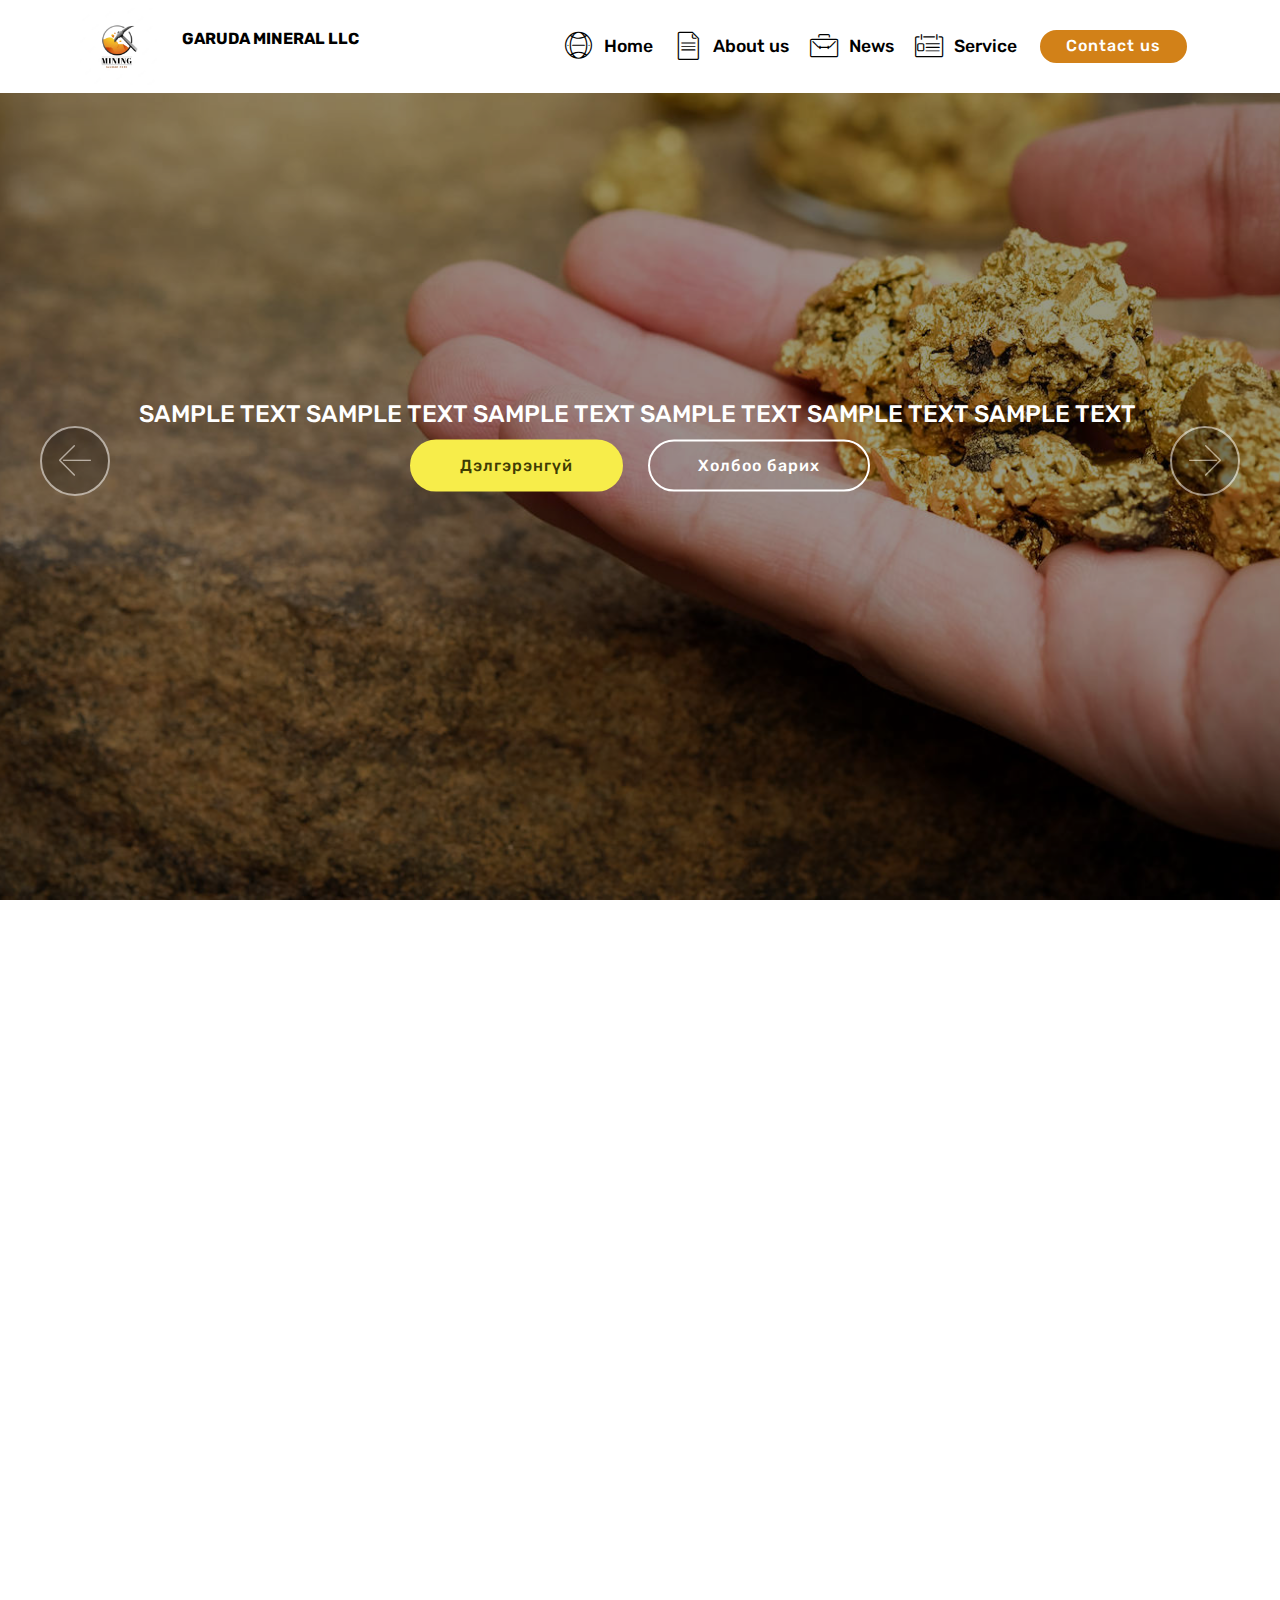
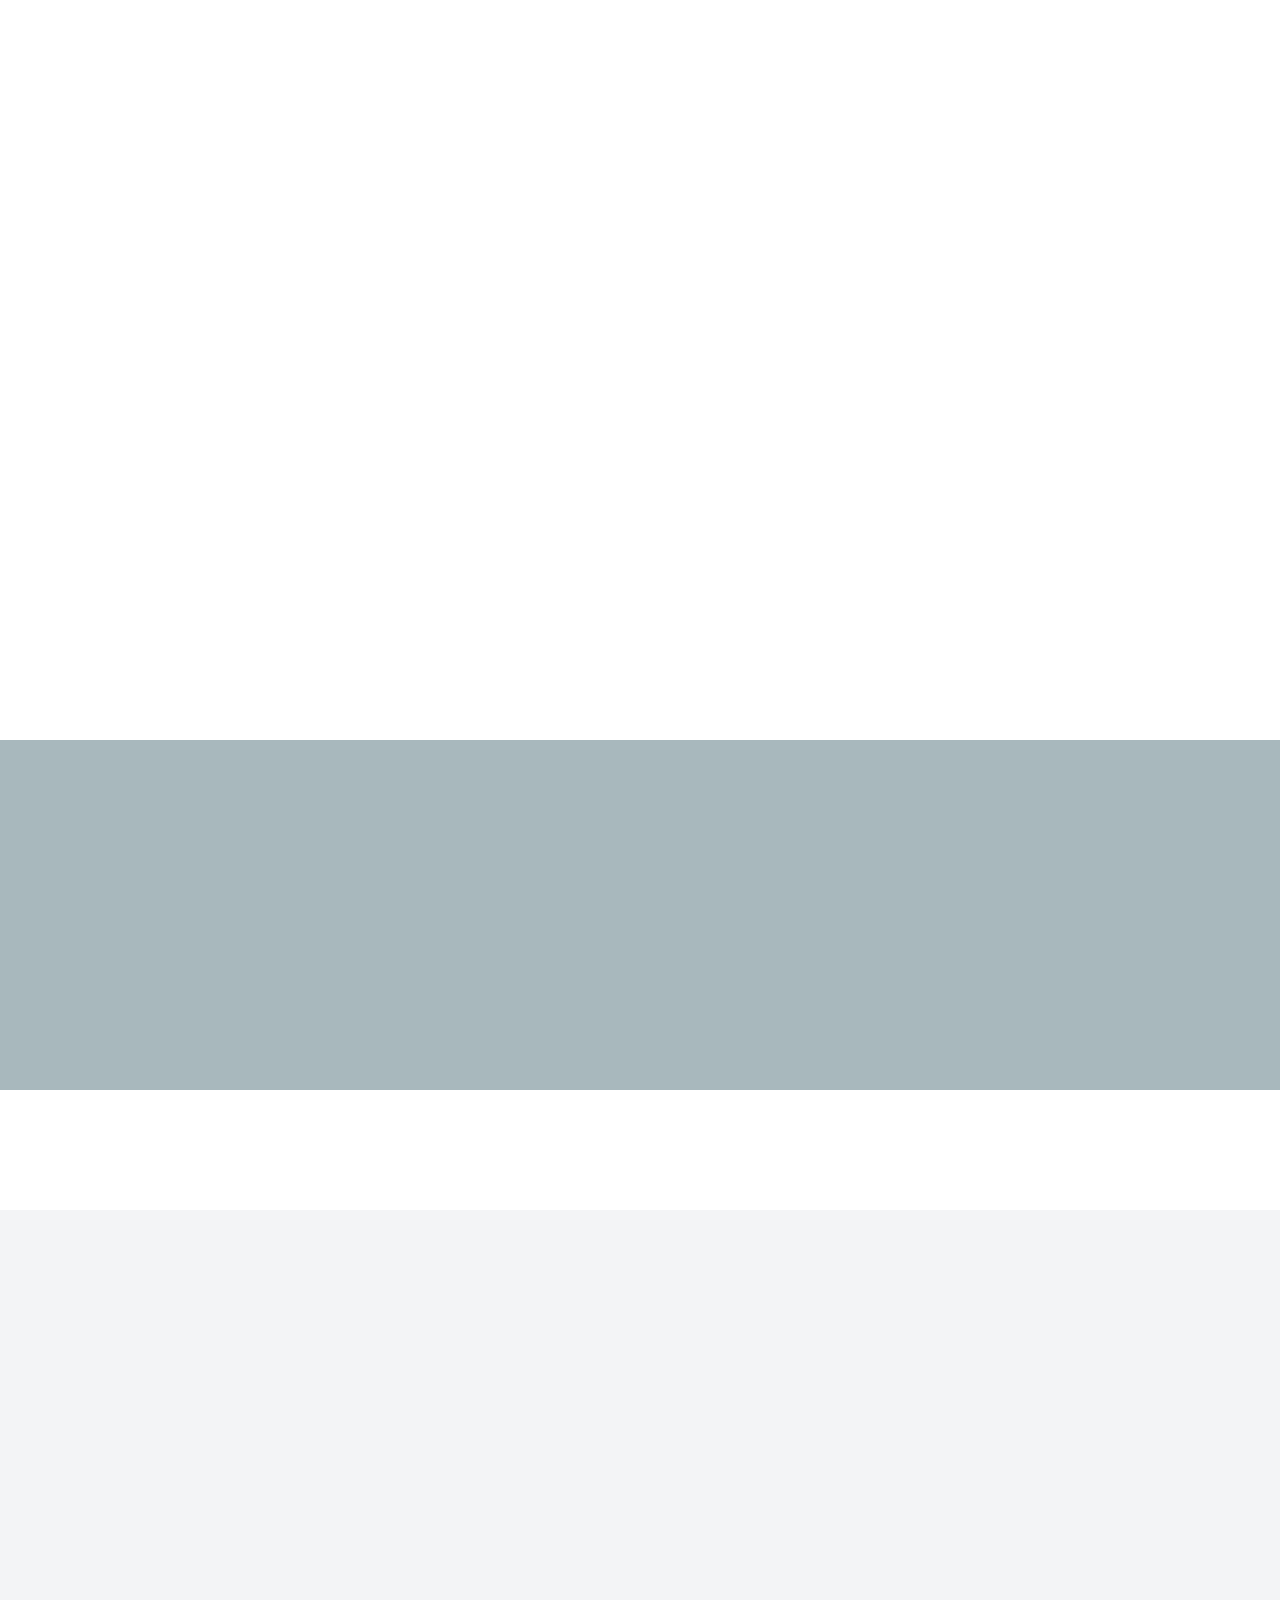
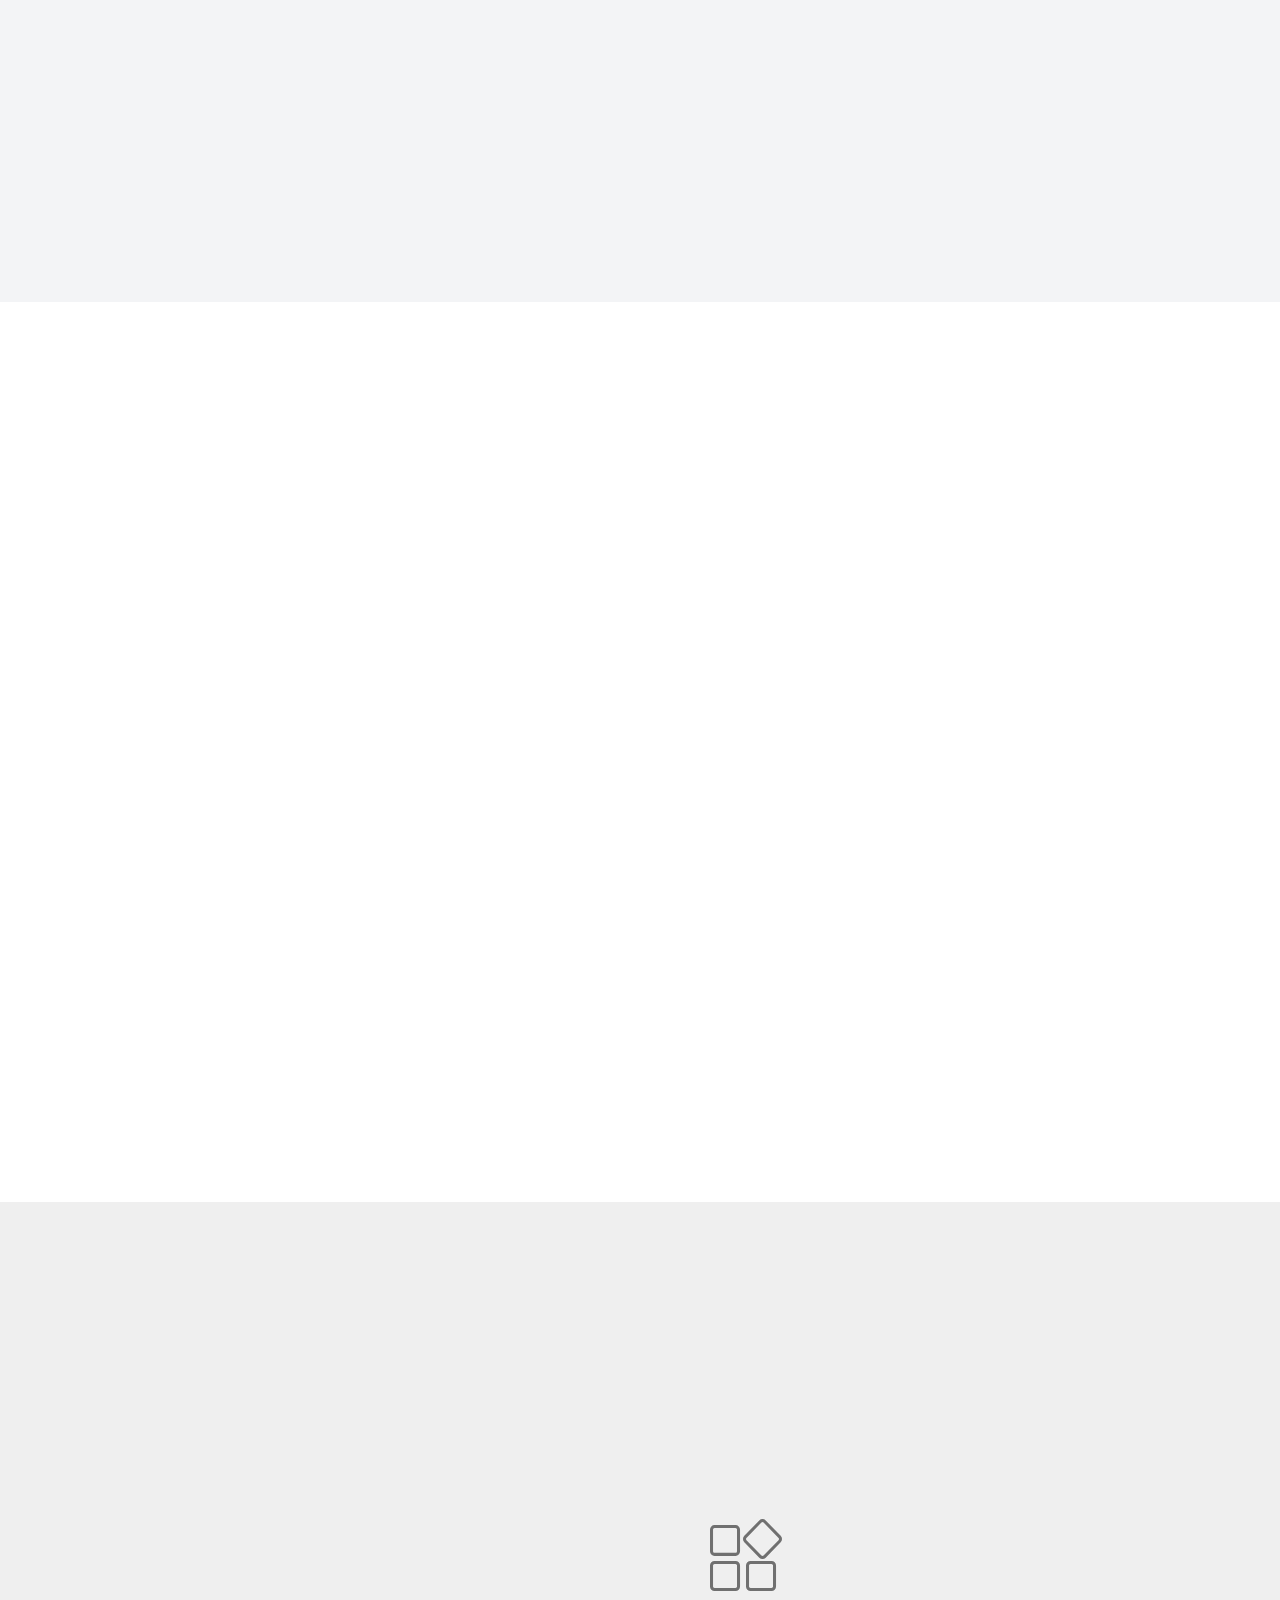
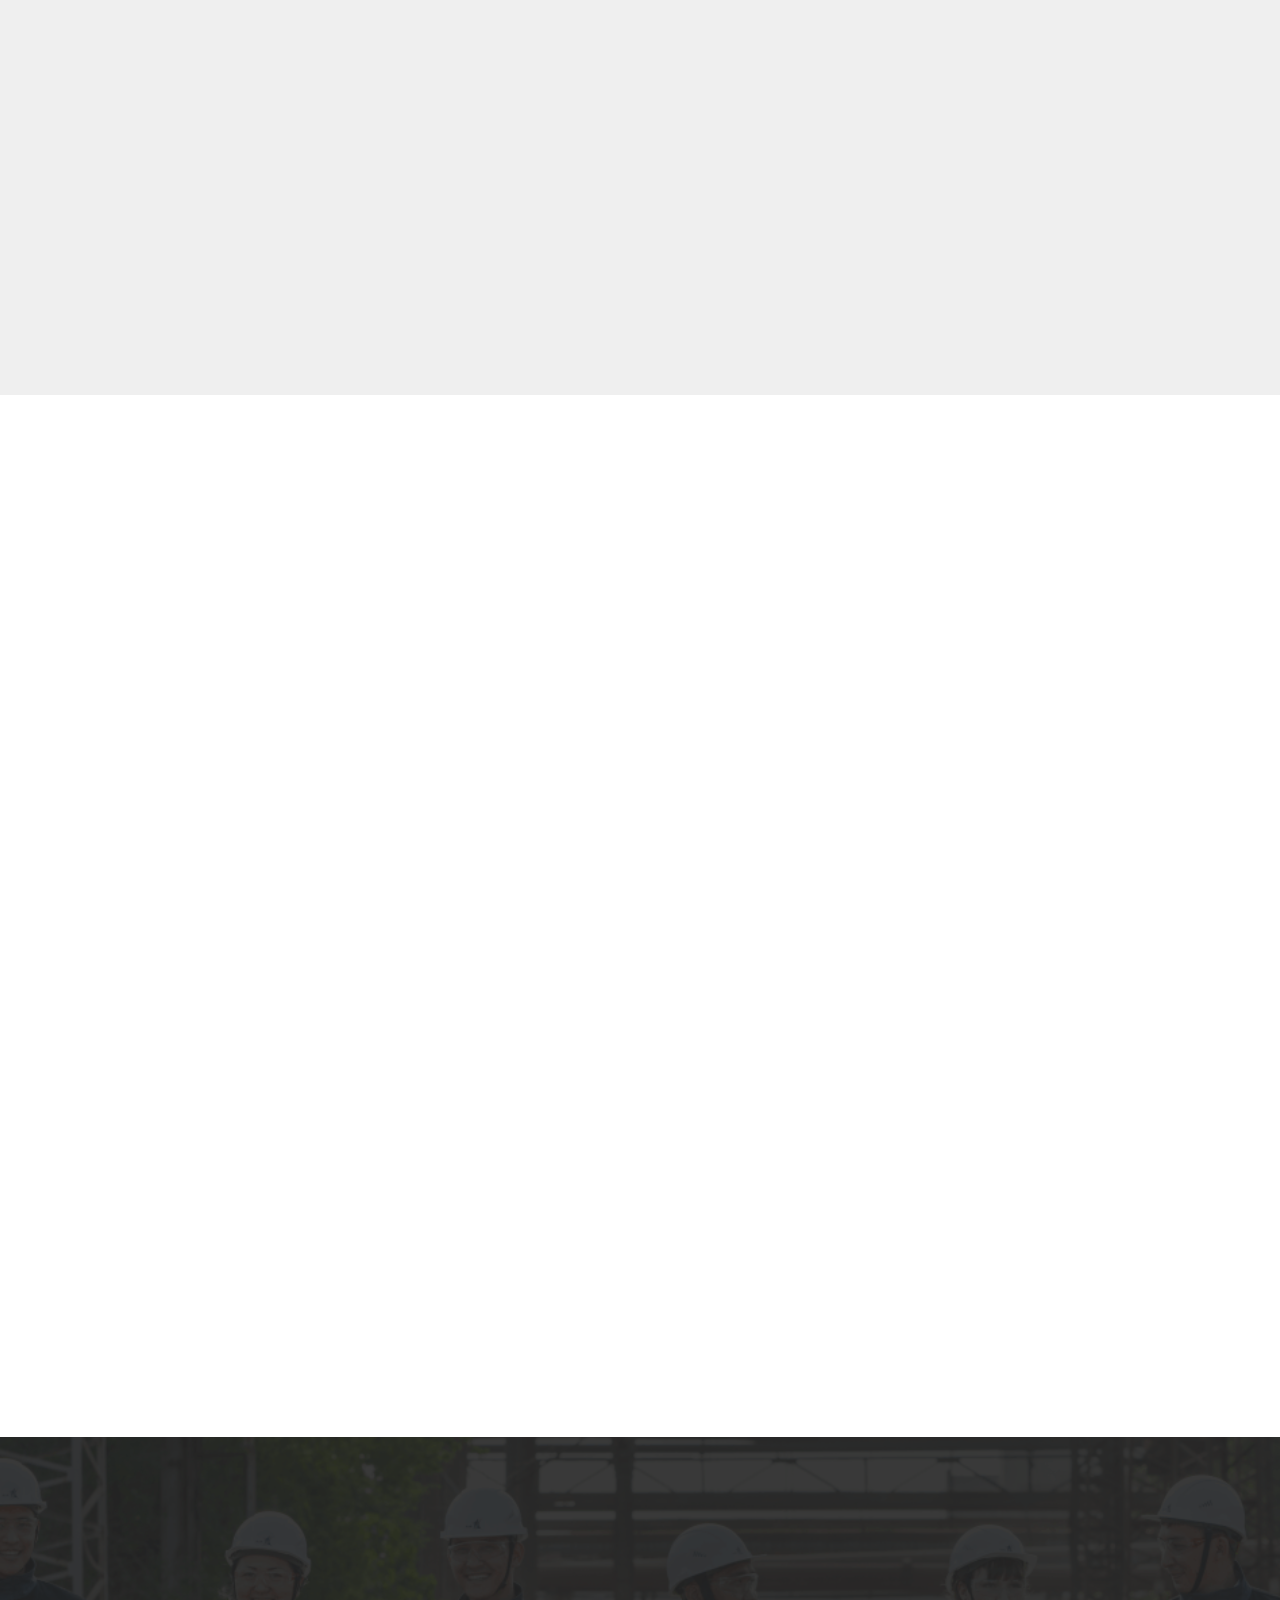
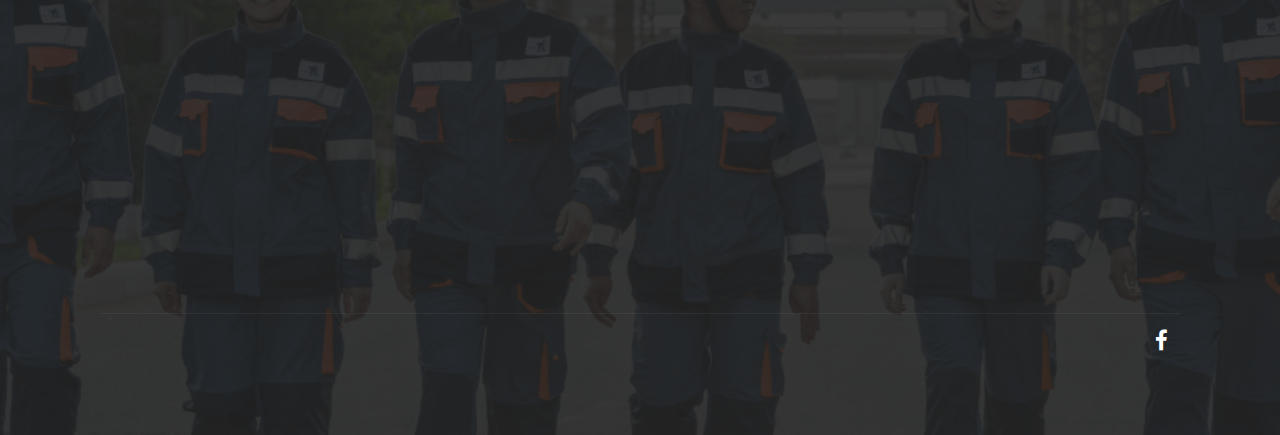
<file: index.html>
<!DOCTYPE html>
<html  >
<head>
  <!-- Site made with Mobirise Website Builder v4.12.4, https://mobirise.com -->
  <meta charset="UTF-8">
  <meta http-equiv="X-UA-Compatible" content="IE=edge">
  <meta name="generator" content="Mobirise v4.12.4, mobirise.com">
  <meta name="twitter:card" content="summary_large_image"/>
  <meta name="twitter:image:src" content="assets/images/index-meta.webp">
  <meta property="og:image" content="assets/images/index-meta.webp">
  <meta name="twitter:title" content="Garuda Mineral &nbsp;LLC - Home">
  <meta name="viewport" content="width=device-width, initial-scale=1, minimum-scale=1">
  <link rel="shortcut icon" href="assets/images/gradient-mining-logo-template-23.webp" type="image/x-icon">
  <meta name="description" content="">
  
  
  <title>Garuda Mineral &nbsp;LLC - Home</title>
  <link rel="stylesheet" href="assets/web/assets/mobirise-icons/mobirise-icons.css">
  <link rel="stylesheet" href="assets/bootstrap/css/bootstrap.min.css">
  <link rel="stylesheet" href="assets/bootstrap/css/bootstrap-grid.min.css">
  <link rel="stylesheet" href="assets/bootstrap/css/bootstrap-reboot.min.css">
  <link rel="stylesheet" href="assets/socicon/css/styles.css">
  <link rel="stylesheet" href="assets/dropdown/css/style.css">
  <link rel="stylesheet" href="assets/animatecss/animate.min.css">
  <link rel="stylesheet" href="assets/tether/tether.min.css">
  <link rel="stylesheet" href="assets/theme/css/style.css">
  <link rel="preload" as="style" href="assets/mobirise/css/mbr-additional.css"><link rel="stylesheet" href="assets/mobirise/css/mbr-additional.css" type="text/css">
  
  
  
</head>
<body>
  <section class="menu cid-t7tADNF44M" once="menu" id="menu2-1">

    

    <nav class="navbar navbar-expand beta-menu navbar-dropdown align-items-center navbar-fixed-top navbar-toggleable-sm">
        <button class="navbar-toggler navbar-toggler-right" type="button" data-toggle="collapse" data-target="#navbarSupportedContent" aria-controls="navbarSupportedContent" aria-expanded="false" aria-label="Toggle navigation">
            <div class="hamburger">
                <span></span>
                <span></span>
                <span></span>
                <span></span>
            </div>
        </button>
        <div class="menu-logo">
            <div class="navbar-brand">
                <span class="navbar-logo">
                    <a href="https://mobiri.se">
                        <img src="assets/images/gradient-mining-logo-template-23.webp" alt="Mobirise" title="" style="height: 4.8rem;">
                    </a>
                </span>
                <span class="navbar-caption-wrap"><a class="navbar-caption text-black display-4" href="https://mobiri.se"><p>&nbsp; &nbsp; GARUDA MINERAL LLC<br></p></a></span>
            </div>
        </div>
        <div class="collapse navbar-collapse" id="navbarSupportedContent">
            <ul class="navbar-nav nav-dropdown" data-app-modern-menu="true"><li class="nav-item">
                    <a class="nav-link link text-black display-7" href="index.html"><span class="mbri-globe-2 mbr-iconfont mbr-iconfont-btn"></span>Нome</a>
                </li><li class="nav-item"><a class="nav-link link text-black display-7" href="index.html#features18-b" aria-expanded="false"><span class="mbri-file mbr-iconfont mbr-iconfont-btn"></span>About us</a></li><li class="nav-item"><a class="nav-link link text-black display-7" href="index.html#features18-b" aria-expanded="false"><span class="mbri-briefcase mbr-iconfont mbr-iconfont-btn"></span>News</a></li><li class="nav-item"><a class="nav-link link text-black display-7" href="index.html#features11-1j" aria-expanded="false"><span class="mbri-contact-form mbr-iconfont mbr-iconfont-btn"></span>Service</a></li></ul>
            <div class="navbar-buttons mbr-section-btn"><a class="btn btn-sm btn-primary display-4" href="page6.html">Contact us</a></div>
        </div>
    </nav>
</section>

<section class="engine"><a href="https://mobirise.info/m">web design templates</a></section><section class="carousel slide cid-t94xBZNrYD" data-interval="false" id="slider1-11">

    

    <div class="full-screen"><div class="mbr-slider slide carousel" data-keyboard="false" data-ride="false" data-interval="false" data-pause="false"><div class="carousel-inner" role="listbox"><div class="carousel-item slider-fullscreen-image active" data-bg-video-slide="false" style="background-image: url(assets/images/ix65xwfrljdrzaz2qfcet3nx6m-1420x916.jpg);"><div class="container container-slide"><div class="image_wrapper"><div class="mbr-overlay" style="opacity: 0.4;"></div><img src="assets/images/ix65xwfrljdrzaz2qfcet3nx6m-1420x916.jpg" alt="" title=""><div class="carousel-caption justify-content-center"><div class="col-10 align-center"><h2 class="mbr-fonts-style display-5">SAMPLE TEXT SAMPLE TEXT SAMPLE TEXT SAMPLE TEXT SAMPLE TEXT SAMPLE TEXT&nbsp;</h2><div class="mbr-section-btn" buttons="0"><a class="btn btn-success display-4" href="https://mobirise.com">Дэлгэрэнгүй</a> <a class="btn  btn-white-outline display-4" href="page6.html">Холбоо барих</a></div></div></div></div></div></div><div class="carousel-item slider-fullscreen-image" data-bg-video-slide="false" style="background-image: url(assets/images/3.webp);"><div class="container container-slide"><div class="image_wrapper"><div class="mbr-overlay" style="opacity: 0.4;"></div><img src="assets/images/3.webp" alt="" title=""><div class="carousel-caption justify-content-center"><div class="col-10 align-center"><h2 class="mbr-fonts-style display-5">SAMPLE TEXT SAMPLE TEXT SAMPLE TEXT SAMPLE TEXT SAMPLE TEXT SAMPLE TEXT&nbsp;</h2><div class="mbr-section-btn" buttons="0"><a class="btn btn-success display-4" href="https://mobirise.com">Readmore</a> <a class="btn  btn-white-outline display-4" href="page6.html">Contact</a></div></div></div></div></div></div></div><a data-app-prevent-settings="" class="carousel-control carousel-control-prev" role="button" data-slide="prev" href="#slider1-11"><span aria-hidden="true" class="mbri-left mbr-iconfont"></span><span class="sr-only">Previous</span></a><a data-app-prevent-settings="" class="carousel-control carousel-control-next" role="button" data-slide="next" href="#slider1-11"><span aria-hidden="true" class="mbri-right mbr-iconfont"></span><span class="sr-only">Next</span></a></div></div>

</section>

<section class="features11 cid-tmbVOumezN" id="features11-27">

    

    

    <div class="container">   
        <div class="col-md-12">
            <div class="media-container-row">
                <div class="mbr-figure m-auto" style="width: 50%;">
                    <img src="assets/images/publicgroup.gif" alt="Mobirise" title="">
                </div>
                <div class=" align-left aside-content">
                    <h2 class="mbr-title pt-2 mbr-fonts-style display-5">&nbsp; &nbsp; &nbsp; &nbsp; &nbsp; &nbsp; &nbsp; &nbsp; &nbsp; &nbsp; &nbsp; &nbsp; &nbsp; &nbsp; &nbsp; &nbsp; &nbsp; &nbsp; &nbsp; Алсын хараа</h2>
                    <div class="mbr-section-text">
                        <p class="mbr-text mb-5 pt-3 mbr-light mbr-fonts-style display-5">
                        Бид бүтээгдэхүүн, үйлчилгээгээ тогтвортой өсөн нэмэгдүүлэхийн тулд шинэлэг санаа, шийдлийг хөгжүүлэн оновчтой шийдлээрээ өөрсдийн дотоод өсөлт хөгжлийг хурдасган, зах зээлийн өсөн нэмэгдэж буй шаардлагыг ханган ажиллаж, зах зээлд эзлэх өөрсдийн хувийг нэмэгдүүлэх замаар бизнесийн салбарт тогтвортой хөгжлийн төлөө ажилладаг.
                        </p>
                    </div>

                    
                </div>
            </div>
        </div> 
    </div>          
</section>

<section class="testimonials2 cid-t9uxEnuIYO" id="testimonials2-1z">

    

    

    <div class="container">
        <div class="media-container-row">
            <div class="mbr-figure pr-lg-5" style="width: 40%;">
              <img src="assets/images/a-554x768.jpg" alt="" title="">
            </div>
            <div class="media-content px-3 align-self-center mbr-white py-2">
                    <p class="mbr-text testimonial-text mbr-fonts-style display-7"><br>       Монголын тэсэлгээний инженерийн холбоо ТББ нь анх 2005 оны 5 сарын 23-ны өдөр үүсэн байгуулагдсан байна. Тус холбоог тухайн үед тэсэлгээний чиглэлээр ажилладаг хэсэг инженерүүдийн санал санаачилгаар байгуулсан бөгөөд 15 хүний бүрэлдэхүүнтэй удирдах зөвлөл байгуулж, тэргүүнээр нь ШУТИС-ийн Уул уурхайн инженерийн сургуулийн багш, доктор, профессор Б.Лайхансүрэнг томилон ажиллуулсан байна.
<br> Тус холбоо байгуулагдсан цагаасаа тэсэлгээний чиглэлээр ажилладаг инженер, техникийн ажилтнуудыг сургаж бэлтгэх, мэргэшүүлэхэд гол ажлаа чиглүүлж, жил бүр сургалт, семинар тогтмол зохион байгуулж ирсэн юм. Монголын уул уурхайн салбарын хамгийн анхны шахуу мэргэжлийн холбоо бол Тэсэлгээний инженерийн холбоо юм. Тус холбоо нь тэсэлгээний мэргэжилтэн, тэсэлгээчин сургаж бэлтгэхэд өөрийн хувь нэмрийг оруулан, төрийн зарим чиг үүргийг төрийн бус байгууллагаар гүйцэтгүүлэх ажлыг амьдралд хэрэгжүүлсэн байгууллага  билээ. Манай холбоо сургалтынхаа ажлыг энэ чиглэлийн сургалтын хамгийн том байгууллага болох ШУТИС-ийн ГУУС-тай хамтран ажиллаж, сургалт, судалгааны ажлыг амжилттай зохион байгуулж ирсэн юм. Энэ нь тус сургуулийн сургалтын бааз болон багшлах боловсон хүчнийг ашиглах чухал ач холбогдолтой билээ.
<br><br></p>
                    <p class="mbr-author-name pt-4 mb-2 mbr-fonts-style display-7">
                       David F.
                    </p>
                    <p class="mbr-author-desc mbr-fonts-style display-7">
                       DEVELOPER
                    </p>
            </div>
        </div>
    </div>
</section>

<section class="header1 cid-tmbX9BxZBI mbr-parallax-background" id="header1-28">

    

    <div class="mbr-overlay" style="opacity: 0.3; background-color: rgb(7, 59, 76);">
    </div>

    <div class="container">
        <div class="row justify-content-md-center">
            <div class="mbr-white col-md-10">
                <h1 class="mbr-section-title align-center mbr-bold pb-3 mbr-fonts-style display-1"></h1>
                <h3 class="mbr-section-subtitle align-center mbr-light pb-3 mbr-fonts-style display-2"></h3>
                <p class="mbr-text align-center pb-3 mbr-fonts-style display-5"></p>
                
            </div>
        </div>
    </div>

</section>

<section class="mbr-section content4 cid-t9uxPS0dvs" id="content4-22">

    

    <div class="container">
        <div class="media-container-row">
            <div class="title col-12 col-md-8">
                <h2 class="align-center pb-3 mbr-fonts-style display-2"><br>About us</h2>
                
                
            </div>
        </div>
    </div>
</section>

<section class="testimonials3 cid-t9uH29FGQl" id="testimonials3-24">

    

    

    <div class="container">
        <div class="media-container-row">
            <div class="media-content px-3 align-self-center mbr-white py-2">
                <p class="mbr-text testimonial-text mbr-fonts-style display-7">Тэсэлгээний инженерийн холбоо нь өөрийн дэргэд уул уурхайн салбарын гол хэвлэл болох “Уул уурхайн сэтгүүл”-ийг тогтмол ажиллуулж байна. 
<br>Тус холбоо нь 2021 онд бүтэц, бүрэлдэхүүнээ өөрчлөн зохион байгуулж, Б.Лайхансүрэн (Доктор Sc.D, профессор ), Б.Бат-Очир ( Доктор Ph.D, ШУТИС-ын хүндэт профессор ), Л.Пүрэв ( Доктор Ph.D, профессор), С.Болд ( МУ-ын зөвлөх инженер ), Д.Дамба (МУ-ын зөвлөх инженер, ШУТИС-ын хүндэт профессор ) нарын 5 хүний бүрэлдэхүүнтэй удирдах зөвлөлтэй болж, Д.Дамбыг тэргүүнээрээ сонгосон байна. 
<br>Одоо тус холбоо уул уурхайн салбарын төрийн байгууллагууд, аж ахуйн нэгжүүд, мэргэжлийн холбоодтой хамтран идэвхитэй үйл ажиллагаа явуулахын зэрэгцээ тэсэлгээний ажилд оролцогч инженер, техникийн ажилтнуудын сургалт, семинар зохион байгуулж, хөгжүүлэх, мэргэшсэн инженер бэлтгэх ажилд идэвхитэй оролцох болно. Мөн хуучин гишүүдийнхээ гишүүнчлэлийг сэргээн, шинээр гишүүн элсүүлж, тэднийхээ эрх ашгийг хамгаалж, мэдлэг, мэргэжлийг нь дээшлүүлэн, хөгжүүлж, туршлагажуулахын төлөө гадаад, дотоодын ижил чиглэлийн байгууллагуудтай хамтран ажиллах болно. 
<br><br></p>
                <p class="mbr-author-name pt-4 mb-2 mbr-fonts-style display-7"></p>
                <p class="mbr-author-desc mbr-fonts-style display-7"></p>
            </div>

            <div class="mbr-figure pl-lg-5" style="width: 105%;">
              <img src="assets/images/0000664089-resized-newmontyanacochagoldmine221020151022-608x342.jpg" alt="" title="">
            </div>
        </div>
    </div>
</section>

<section class="testimonials2 cid-t9uxFiQ3NG" id="testimonials2-20">

    

    

    <div class="container">
        <div class="media-container-row">
            <div class="mbr-figure pr-lg-5" style="width: 85%;">
              <img src="assets/images/drilling-blasting-610x340.jpg" alt="" title="">
            </div>
            <div class="media-content px-3 align-self-center mbr-white py-2">
                    <p class="mbr-text testimonial-text mbr-fonts-style display-7"><br>       Монголын тэсэлгээний инженерийн холбоо ТББ нь анх 2005 оны 5 сарын 23-ны өдөр үүсэн байгуулагдсан байна. Тус холбоог тухайн үед тэсэлгээний чиглэлээр ажилладаг хэсэг инженерүүдийн санал санаачилгаар байгуулсан бөгөөд 15 хүний бүрэлдэхүүнтэй удирдах зөвлөл байгуулж, тэргүүнээр нь ШУТИС-ийн Уул уурхайн инженерийн сургуулийн багш, доктор, профессор Б.Лайхансүрэнг томилон ажиллуулсан байна.
<br> Тус холбоо байгуулагдсан цагаасаа тэсэлгээний чиглэлээр ажилладаг инженер, техникийн ажилтнуудыг сургаж бэлтгэх, мэргэшүүлэхэд гол ажлаа чиглүүлж, жил бүр сургалт, семинар тогтмол зохион байгуулж ирсэн юм. Монголын уул уурхайн салбарын хамгийн анхны шахуу мэргэжлийн холбоо бол Тэсэлгээний инженерийн холбоо юм. Тус холбоо нь тэсэлгээний мэргэжилтэн, тэсэлгээчин сургаж бэлтгэхэд өөрийн хувь нэмрийг оруулан, төрийн зарим чиг үүргийг төрийн бус байгууллагаар гүйцэтгүүлэх ажлыг амьдралд хэрэгжүүлсэн байгууллага  билээ. Манай холбоо сургалтынхаа ажлыг энэ чиглэлийн сургалтын хамгийн том байгууллага болох ШУТИС-ийн ГУУС-тай хамтран ажиллаж, сургалт, судалгааны ажлыг амжилттай зохион байгуулж ирсэн юм. Энэ нь тус сургуулийн сургалтын бааз болон багшлах боловсон хүчнийг ашиглах чухал ач холбогдолтой билээ.
<br><br></p>
                    <p class="mbr-author-name pt-4 mb-2 mbr-fonts-style display-7">
                       David F.
                    </p>
                    <p class="mbr-author-desc mbr-fonts-style display-7">
                       DEVELOPER
                    </p>
            </div>
        </div>
    </div>
</section>

<section class="features11 cid-t9u9MO6gI7" id="features11-1j">

    

    

    <div class="container">   
        <div class="col-md-12">
            <div class="media-container-row">
                <div class="mbr-figure m-auto" style="width: 55%;">
                    <img src="assets/images/background9.jpg" alt="Mobirise" title="">
                </div>
                <div class=" align-left aside-content">
                    <h2 class="mbr-title pt-2 mbr-fonts-style display-2">Service</h2>
                    <div class="mbr-section-text">
                        <p class="mbr-text mb-5 pt-3 mbr-light mbr-fonts-style display-7">Уул уурхайн тэсэлгээний салбарт болж буй үйл явдал, &nbsp;шинэ санаа, шилдэг технологи ,салбартаа тэргүүлж буй мэргэжлийн инженерүүдээс зөвлөгөө авах давуу талтай.</p>
                    </div>

                    <div class="block-content">
                        <div class="card p-3 pr-3">
                            <div class="media">
                                <div class=" align-self-center card-img pb-3">
                                    <span class="mbri-extension mbr-iconfont"></span>
                                </div>     
                                <div class="media-body">
                                    <h4 class="card-title mbr-fonts-style display-7"></h4>
                                </div>
                            </div>                

                            <div class="card-box">
                                <p class="block-text mbr-fonts-style display-7"></p>
                            </div>
                        </div>

                        
                    </div>
                </div>
            </div>
        </div> 
    </div>          
</section>

<section class="mbr-section form1 cid-t9ufzyxj6e" id="form1-1n">

    

    
    <div class="container">
        <div class="row justify-content-center">
            <div class="title col-12 col-lg-8">
                <h2 class="mbr-section-title align-center pb-3 mbr-fonts-style display-2">Contact us</h2>
                
            </div>
        </div>
    </div>
    <div class="container">
        <div class="row justify-content-center">
            <div class="media-container-column col-lg-8" data-form-type="formoid">
                <!---Formbuilder Form--->
                <form action="https://mobirise.com/" method="POST" class="mbr-form form-with-styler" data-form-title="Mobirise Form"><input type="hidden" name="email" data-form-email="true" value="IjH5SRclOFzmiIsSFQoGD5SZTKKWlb+HW91+1gU3hviEe8k/wSL4wt7ve9iL/clH/zVJzgVdmS2ceg7KXQJ77wbRB9GmhQa6EuL5dPiU1Zq1IBfoKHJFYvgBXC0Ffch1">
                    <div class="row">
                        <div hidden="hidden" data-form-alert="" class="alert alert-success col-12">Илгээсэнд баярлалаа!</div>
                        <div hidden="hidden" data-form-alert-danger="" class="alert alert-danger col-12">
                        </div>
                    </div>
                    <div class="dragArea row">
                        <div class="col-md-4  form-group" data-for="name">
                            <label for="name-form1-1n" class="form-control-label mbr-fonts-style display-7">Нэр</label>
                            <input type="text" name="name" data-form-field="Name" required="required" class="form-control display-7" id="name-form1-1n">
                        </div>
                        <div class="col-md-4  form-group" data-for="email">
                            <label for="email-form1-1n" class="form-control-label mbr-fonts-style display-7">Email</label>
                            <input type="email" name="email" data-form-field="Email" required="required" class="form-control display-7" id="email-form1-1n">
                        </div>
                        <div data-for="phone" class="col-md-4  form-group">
                            <label for="phone-form1-1n" class="form-control-label mbr-fonts-style display-7">Утас</label>
                            <input type="tel" name="phone" data-form-field="Phone" class="form-control display-7" id="phone-form1-1n">
                        </div>
                        <div data-for="message" class="col-md-12 form-group">
                            <label for="message-form1-1n" class="form-control-label mbr-fonts-style display-7">Хүсэлт</label>
                            <textarea name="message" data-form-field="Message" class="form-control display-7" placeholder="Та санал хүсэлтээ энд бичнэ үү!" id="message-form1-1n"></textarea>
                        </div>
                        <div class="col-md-12 input-group-btn align-center"><button type="submit" class="btn btn-primary btn-form display-4">Илгээх</button></div>
                    </div>
                </form><!---Formbuilder Form--->
            </div>
        </div>
    </div>
</section>

<section class="mbr-section form3 cid-t9uy1oAVcg" id="form3-23">

    

    

    <div class="container">
        <div class="row justify-content-center">
            <div class="title col-12 col-lg-8">
                <h2 class="align-center pb-2 mbr-fonts-style display-2">Subscribe</h2>
                
            </div>
        </div>

        <div class="row py-2 justify-content-center">
            <div class="col-12 col-lg-6  col-md-8 " data-form-type="formoid">
                <!---Formbuilder Form--->
                <form action="https://mobirise.com/" method="POST" class="mbr-form form-with-styler" data-form-title="Mobirise Form"><input type="hidden" name="email" data-form-email="true" value="rPtHFaYQ30PFNuYkP0dJ4AdHGaYUyQJWZYGymaFYVw/TGpSC4/+bIzmBu/2CuTiaPIXs5IPGP4XB1WoN545GC8vZwldYnHyBWkAx4Qc+Kx5fqpDgDVoFoZVDfgrgR7Tc">
                    <div class="row">
                        <div hidden="hidden" data-form-alert="" class="alert alert-success col-12">Илгээсэнд баярлалаа! Та мейл хаягаа шалгана уу!</div>
                        <div hidden="hidden" data-form-alert-danger="" class="alert alert-danger col-12">
                        </div>
                    </div>
                    <div class="dragArea row">
                        <div class="form-group col" data-for="email">
                            <input type="email" name="email" placeholder="Email" data-form-field="Email" required="required" class="form-control display-7" id="email-form3-23">
                        </div>
                        <div class="col-auto input-group-btn"><button type="submit" class="btn btn-primary display-4">Илгээх</button></div>
                    </div>
                </form><!---Formbuilder Form--->
            </div>
        </div>
    </div>
</section>

<section class="cid-t9uhnKSF9f" id="footer2-1o">

    

    <div class="mbr-overlay" style="opacity: 0.9; background-color: rgb(35, 35, 35);"></div>

    <div class="container">
        <div class="media-container-row content mbr-white">
            <div class="col-12 col-md-3 mbr-fonts-style display-7">
                <p class="mbr-text">
                    <strong>Address</strong>
                    <br>
                    <br>БЗД, 6-р хороо, Энхтайваны өргөн чөлөө,4/А Цэцэнхангай төв, 801 тоот&nbsp;<br>
                    <br>
                    <br><strong>Contacts</strong>
                    <br>
                    <br>Email:<br><br>Утас : +976 99090909&nbsp; &nbsp; &nbsp; &nbsp; &nbsp; &nbsp; &nbsp; &nbsp; &nbsp; &nbsp; &nbsp; &nbsp; &nbsp; &nbsp; +976 99090909<br></p>
            </div>
            <div class="col-12 col-md-3 mbr-fonts-style display-7">
                <p class="mbr-text">
                    <strong>Links</strong>
                    <br>
                    <br>Website builder
                    <br>Download for Windows
                    <br>Download for Mac
                    <br>
                    <br><strong>Feedback</strong><br>
                    <br>Та санал хүсэлтээ өгөх бол <a href="index.html#footer2-1o">энд</a> дарна уу!</p>
            </div>
            <div class="col-12 col-md-6">
                <div class="google-map"><iframe frameborder="0" style="border:0" src="https://www.google.com/maps/embed/v1/place?key=AIzaSyCZI5F_k6S1k46ujh0SNrapM89f7mJxd30&amp;q=place_id:ChIJdT3zxj6Sll0R5KKUwk4pPtY" allowfullscreen=""></iframe></div>
            </div>
        </div>
        <div class="footer-lower">
            <div class="media-container-row">
                <div class="col-sm-12">
                    <hr>
                </div>
            </div>
            <div class="media-container-row mbr-white">
                <div class="col-sm-6 copyright">
                    <p class="mbr-text mbr-fonts-style display-7">
                        © Copyright 2022 он. Зохиогчийн эрх хуулиар хамгаалагдсан.</p>
                </div>
                <div class="col-md-6">
                    <div class="social-list align-right">
                        <div class="soc-item">
                            
                                <span class="mbr-iconfont mbr-iconfont-social socicon-facebook socicon"></span>
                            
                        </div>
                        
                        
                        
                        
                        
                    </div>
                </div>
            </div>
        </div>
    </div>
</section>


  <script src="assets/web/assets/jquery/jquery.min.js"></script>
  <script src="assets/popper/popper.min.js"></script>
  <script src="assets/bootstrap/js/bootstrap.min.js"></script>
  <script src="assets/smoothscroll/smooth-scroll.js"></script>
  <script src="assets/dropdown/js/nav-dropdown.js"></script>
  <script src="assets/dropdown/js/navbar-dropdown.js"></script>
  <script src="assets/touchswipe/jquery.touch-swipe.min.js"></script>
  <script src="assets/viewportchecker/jquery.viewportchecker.js"></script>
  <script src="assets/ytplayer/jquery.mb.ytplayer.min.js"></script>
  <script src="assets/vimeoplayer/jquery.mb.vimeo_player.js"></script>
  <script src="assets/tether/tether.min.js"></script>
  <script src="assets/bootstrapcarouselswipe/bootstrap-carousel-swipe.js"></script>
  <script src="assets/parallax/jarallax.min.js"></script>
  <script src="assets/theme/js/script.js"></script>
  <script src="assets/slidervideo/script.js"></script>
  <script src="assets/formoid/formoid.min.js"></script>
  
  
 <div id="scrollToTop" class="scrollToTop mbr-arrow-up"><a style="text-align: center;"><i class="mbr-arrow-up-icon mbr-arrow-up-icon-cm cm-icon cm-icon-smallarrow-up"></i></a></div>
    <input name="animation" type="hidden">
  </body>
</html>
</file>
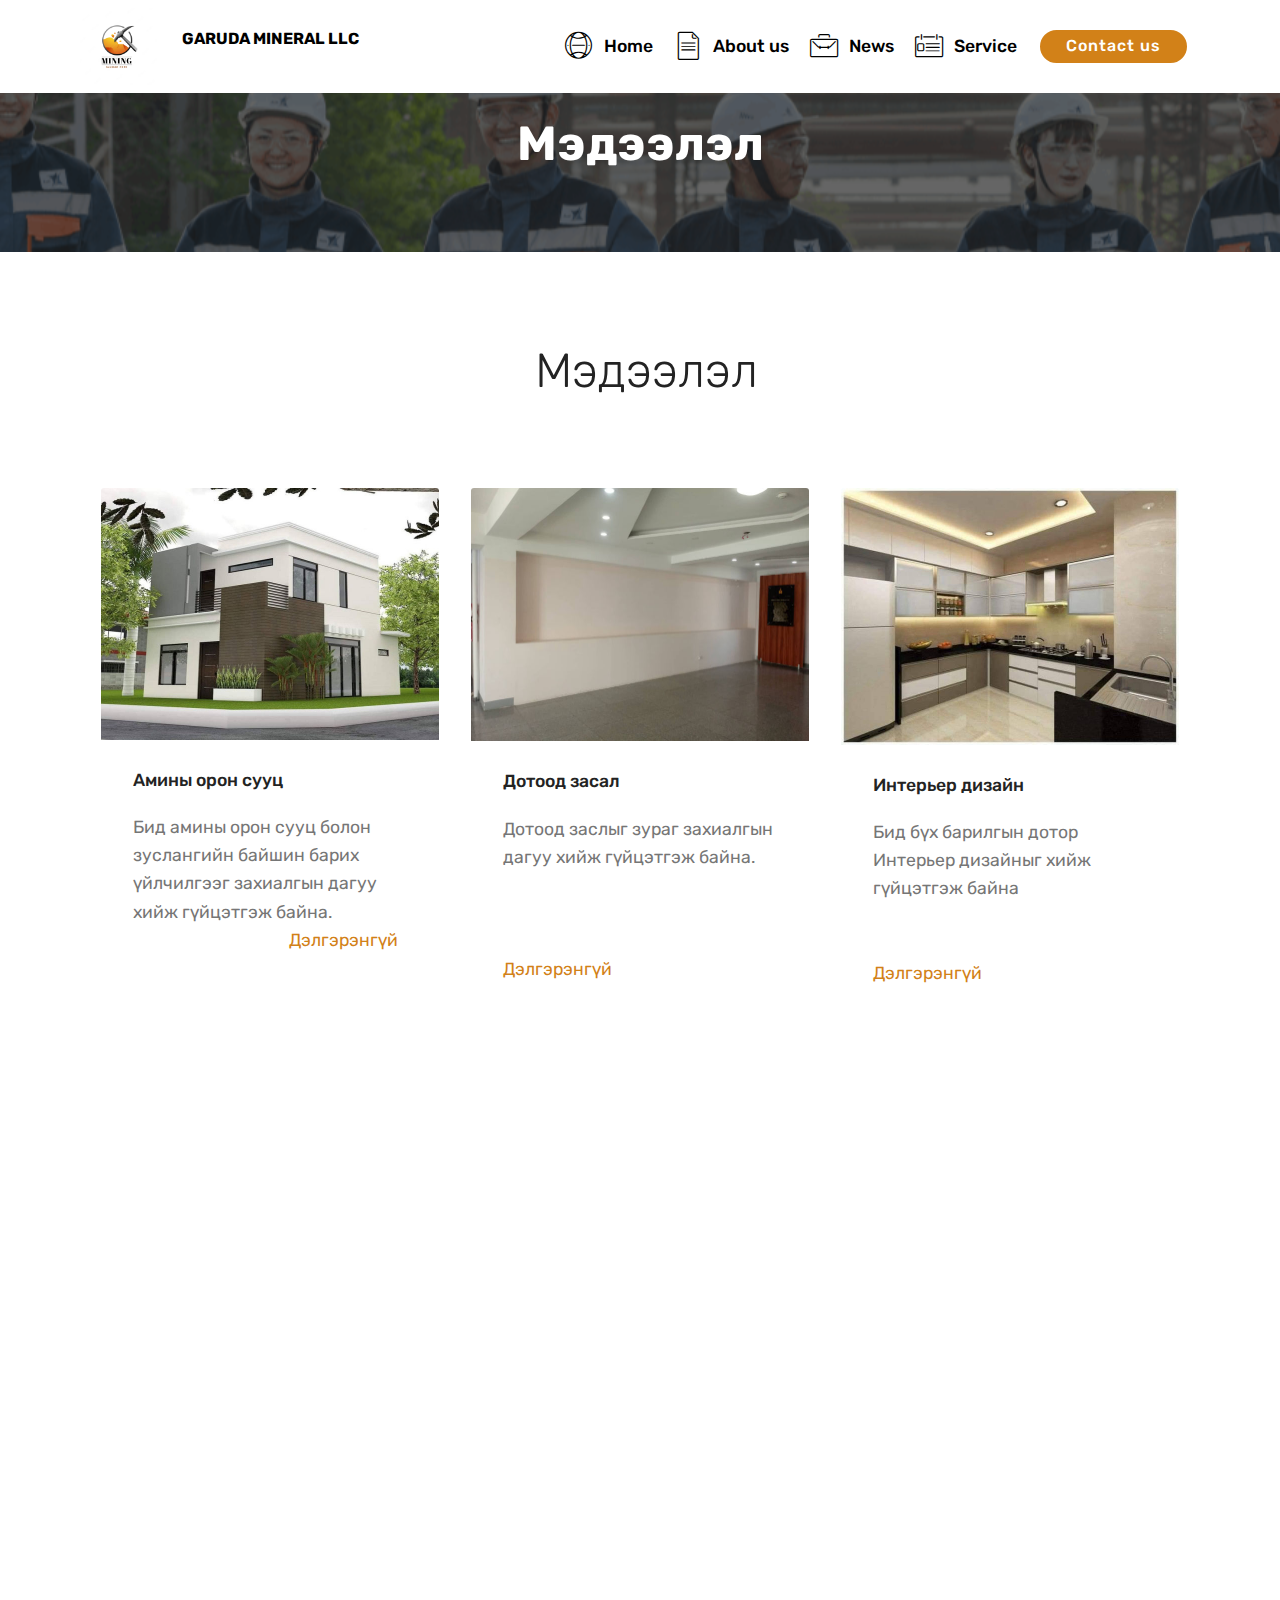
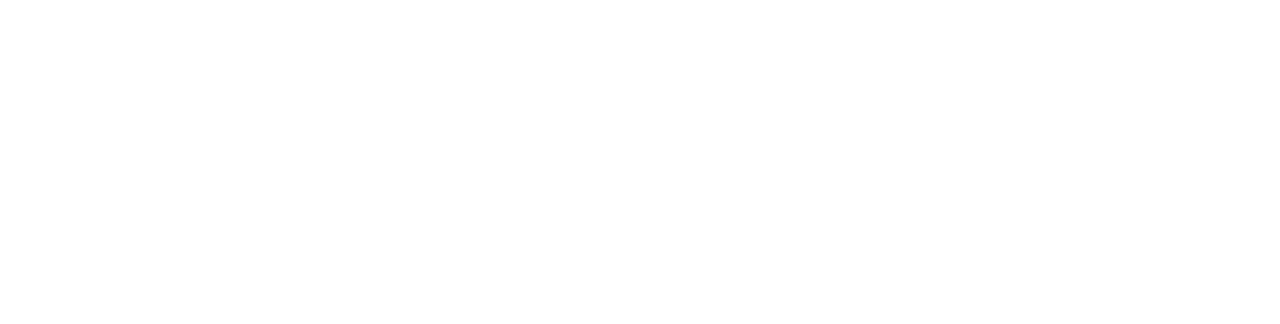
<file: page2.html>
<!DOCTYPE html>
<html  >
<head>
  <!-- Site made with Mobirise Website Builder v4.12.4, https://mobirise.com -->
  <meta charset="UTF-8">
  <meta http-equiv="X-UA-Compatible" content="IE=edge">
  <meta name="generator" content="Mobirise v4.12.4, mobirise.com">
  <meta name="viewport" content="width=device-width, initial-scale=1, minimum-scale=1">
  <link rel="shortcut icon" href="assets/images/gradient-mining-logo-template-23.webp" type="image/x-icon">
  <meta name="description" content="Web Page Builder Description">
  
  
  <title>Мэдээлэл</title>
  <link rel="stylesheet" href="assets/web/assets/mobirise-icons/mobirise-icons.css">
  <link rel="stylesheet" href="assets/bootstrap/css/bootstrap.min.css">
  <link rel="stylesheet" href="assets/bootstrap/css/bootstrap-grid.min.css">
  <link rel="stylesheet" href="assets/bootstrap/css/bootstrap-reboot.min.css">
  <link rel="stylesheet" href="assets/tether/tether.min.css">
  <link rel="stylesheet" href="assets/animatecss/animate.min.css">
  <link rel="stylesheet" href="assets/dropdown/css/style.css">
  <link rel="stylesheet" href="assets/theme/css/style.css">
  <link rel="preload" as="style" href="assets/mobirise/css/mbr-additional.css"><link rel="stylesheet" href="assets/mobirise/css/mbr-additional.css" type="text/css">
  
  
  
</head>
<body>
  <section class="menu cid-t7tADNF44M" once="menu" id="menu2-r">

    

    <nav class="navbar navbar-expand beta-menu navbar-dropdown align-items-center navbar-fixed-top navbar-toggleable-sm">
        <button class="navbar-toggler navbar-toggler-right" type="button" data-toggle="collapse" data-target="#navbarSupportedContent" aria-controls="navbarSupportedContent" aria-expanded="false" aria-label="Toggle navigation">
            <div class="hamburger">
                <span></span>
                <span></span>
                <span></span>
                <span></span>
            </div>
        </button>
        <div class="menu-logo">
            <div class="navbar-brand">
                <span class="navbar-logo">
                    <a href="https://mobiri.se">
                        <img src="assets/images/gradient-mining-logo-template-23.webp" alt="Mobirise" title="" style="height: 4.8rem;">
                    </a>
                </span>
                <span class="navbar-caption-wrap"><a class="navbar-caption text-black display-4" href="https://mobiri.se"><p>&nbsp; &nbsp; GARUDA MINERAL LLC<br></p></a></span>
            </div>
        </div>
        <div class="collapse navbar-collapse" id="navbarSupportedContent">
            <ul class="navbar-nav nav-dropdown" data-app-modern-menu="true"><li class="nav-item">
                    <a class="nav-link link text-black display-7" href="index.html"><span class="mbri-globe-2 mbr-iconfont mbr-iconfont-btn"></span>Нome</a>
                </li><li class="nav-item"><a class="nav-link link text-black display-7" href="index.html#features18-b" aria-expanded="false"><span class="mbri-file mbr-iconfont mbr-iconfont-btn"></span>About us</a></li><li class="nav-item"><a class="nav-link link text-black display-7" href="index.html#features18-b" aria-expanded="false"><span class="mbri-briefcase mbr-iconfont mbr-iconfont-btn"></span>News</a></li><li class="nav-item"><a class="nav-link link text-black display-7" href="index.html#features11-1j" aria-expanded="false"><span class="mbri-contact-form mbr-iconfont mbr-iconfont-btn"></span>Service</a></li></ul>
            <div class="navbar-buttons mbr-section-btn"><a class="btn btn-sm btn-primary display-4" href="page6.html">Contact us</a></div>
        </div>
    </nav>
</section>

<section class="engine"><a href="https://mobirise.info/z">best free html templates</a></section><section class="mbr-section content5 cid-t9uoLczDaa mbr-parallax-background" id="content5-1w">

    

    <div class="mbr-overlay" style="opacity: 0.7; background-color: rgb(35, 35, 35);">
    </div>

    <div class="container">
        <div class="media-container-row">
            <div class="title col-12 col-md-8">
                <h2 class="align-center mbr-bold mbr-white pb-3 mbr-fonts-style display-2">Мэдээлэл</h2>
                
                
                
            </div>
        </div>
    </div>
</section>

<section class="features18 popup-btn-cards cid-t9uoXsYN5i" id="features18-1x">

    

    
    <div class="container">
        <h2 class="mbr-section-title pb-3 align-center mbr-fonts-style display-2">&nbsp;Мэдээлэл</h2>
        
        <div class="media-container-row pt-5 ">
            <div class="card p-3 col-12 col-md-6 col-lg-4">
                <div class="card-wrapper ">
                    <div class="card-img">
                        <div class="mbr-overlay"></div>
                        
                        <img src="assets/images/284847836-1495618734205873-2883978173688614993-n-676x504.jpg" alt="Mobirise" title="">
                    </div>
                    <div class="card-box">
                        <h4 class="card-title mbr-fonts-style display-7">Амины орон сууц</h4>
                        <p class="mbr-text mbr-fonts-style align-left display-7">Бид амины орон сууц болон зуслангийн байшин барих үйлчилгээг захиалгын дагуу хийж гүйцэтгэж байна.<br>&nbsp; &nbsp; &nbsp; &nbsp; &nbsp; &nbsp; &nbsp; &nbsp; &nbsp; &nbsp; &nbsp; &nbsp; &nbsp; &nbsp; &nbsp; &nbsp; &nbsp; &nbsp; &nbsp; &nbsp;<a href="page5.html">Дэлгэрэнгүй&nbsp;</a></p>
                    </div>
                </div>
            </div>
            <div class="card p-3 col-12 col-md-6 col-lg-4">
                <div class="card-wrapper">
                    <div class="card-img">
                        <div class="mbr-overlay"></div>
                        
                        <img src="assets/images/285415513-573753180812008-2910852859685480746-n-676x507.jpg" alt="Mobirise" title="">
                    </div>
                    <div class="card-box">
                        <h4 class="card-title mbr-fonts-style display-7">Дотоод засал</h4>
                        <p class="mbr-text mbr-fonts-style display-7">Дотоод заслыг зураг захиалгын дагуу хийж гүйцэтгэж байна.&nbsp;<br><br><br><br><a href="page7.html">Дэлгэрэнгүй</a>&nbsp;<br><br><br></p>
                    </div>
                </div>
            </div>

            <div class="card p-3 col-12 col-md-6 col-lg-4">
                <div class="card-wrapper">
                    <div class="card-img">
                        <div class="mbr-overlay"></div>
                        
                        <img src="assets/images/284794053-389664899888621-6381826231656818276-n-676x514.jpg" alt="Mobirise" title="">
                    </div>
                    <div class="card-box">
                        <h4 class="card-title mbr-fonts-style display-7">Интерьер дизайн</h4>
                        <p class="mbr-text mbr-fonts-style display-7">
                            Бид бүх барилгын дотор Интерьер дизайныг хийж гүйцэтгэж байна<br><br><br><a href="page8.html">Дэлгэрэнгүй</a>&nbsp;<br></p>
                    </div>
                </div>
            </div>

            
        </div>
    </div>
</section>

<section class="features18 popup-btn-cards cid-t9uoY0TKeX" id="features18-1y">

    

    
    <div class="container">
        <h2 class="mbr-section-title pb-3 align-center mbr-fonts-style display-2">&nbsp;Мэдээлэл</h2>
        
        <div class="media-container-row pt-5 ">
            <div class="card p-3 col-12 col-md-6 col-lg-4">
                <div class="card-wrapper ">
                    <div class="card-img">
                        <div class="mbr-overlay"></div>
                        
                        <img src="assets/images/284847836-1495618734205873-2883978173688614993-n-676x504.jpg" alt="Mobirise" title="">
                    </div>
                    <div class="card-box">
                        <h4 class="card-title mbr-fonts-style display-7">Амины орон сууц</h4>
                        <p class="mbr-text mbr-fonts-style align-left display-7">Бид амины орон сууц болон зуслангийн байшин барих үйлчилгээг захиалгын дагуу хийж гүйцэтгэж байна.<br>&nbsp; &nbsp; &nbsp; &nbsp; &nbsp; &nbsp; &nbsp; &nbsp; &nbsp; &nbsp; &nbsp; &nbsp; &nbsp; &nbsp; &nbsp; &nbsp; &nbsp; &nbsp; &nbsp; &nbsp;<a href="page5.html">Дэлгэрэнгүй&nbsp;</a></p>
                    </div>
                </div>
            </div>
            <div class="card p-3 col-12 col-md-6 col-lg-4">
                <div class="card-wrapper">
                    <div class="card-img">
                        <div class="mbr-overlay"></div>
                        
                        <img src="assets/images/285415513-573753180812008-2910852859685480746-n-676x507.jpg" alt="Mobirise" title="">
                    </div>
                    <div class="card-box">
                        <h4 class="card-title mbr-fonts-style display-7">Дотоод засал</h4>
                        <p class="mbr-text mbr-fonts-style display-7">Дотоод заслыг зураг захиалгын дагуу хийж гүйцэтгэж байна.&nbsp;<br><br><br><br><a href="page7.html">Дэлгэрэнгүй</a>&nbsp;<br><br><br></p>
                    </div>
                </div>
            </div>

            <div class="card p-3 col-12 col-md-6 col-lg-4">
                <div class="card-wrapper">
                    <div class="card-img">
                        <div class="mbr-overlay"></div>
                        
                        <img src="assets/images/284794053-389664899888621-6381826231656818276-n-676x514.jpg" alt="Mobirise" title="">
                    </div>
                    <div class="card-box">
                        <h4 class="card-title mbr-fonts-style display-7">Интерьер дизайн</h4>
                        <p class="mbr-text mbr-fonts-style display-7">
                            Бид бүх барилгын дотор Интерьер дизайныг хийж гүйцэтгэж байна<br><br><br><a href="page8.html">Дэлгэрэнгүй</a>&nbsp;<br></p>
                    </div>
                </div>
            </div>

            
        </div>
    </div>
</section>


  <script src="assets/web/assets/jquery/jquery.min.js"></script>
  <script src="assets/popper/popper.min.js"></script>
  <script src="assets/bootstrap/js/bootstrap.min.js"></script>
  <script src="assets/tether/tether.min.js"></script>
  <script src="assets/smoothscroll/smooth-scroll.js"></script>
  <script src="assets/touchswipe/jquery.touch-swipe.min.js"></script>
  <script src="assets/viewportchecker/jquery.viewportchecker.js"></script>
  <script src="assets/parallax/jarallax.min.js"></script>
  <script src="assets/mbr-popup-btns/mbr-popup-btns.js"></script>
  <script src="assets/dropdown/js/nav-dropdown.js"></script>
  <script src="assets/dropdown/js/navbar-dropdown.js"></script>
  <script src="assets/theme/js/script.js"></script>
  
  
 <div id="scrollToTop" class="scrollToTop mbr-arrow-up"><a style="text-align: center;"><i class="mbr-arrow-up-icon mbr-arrow-up-icon-cm cm-icon cm-icon-smallarrow-up"></i></a></div>
    <input name="animation" type="hidden">
  </body>
</html>
</file>
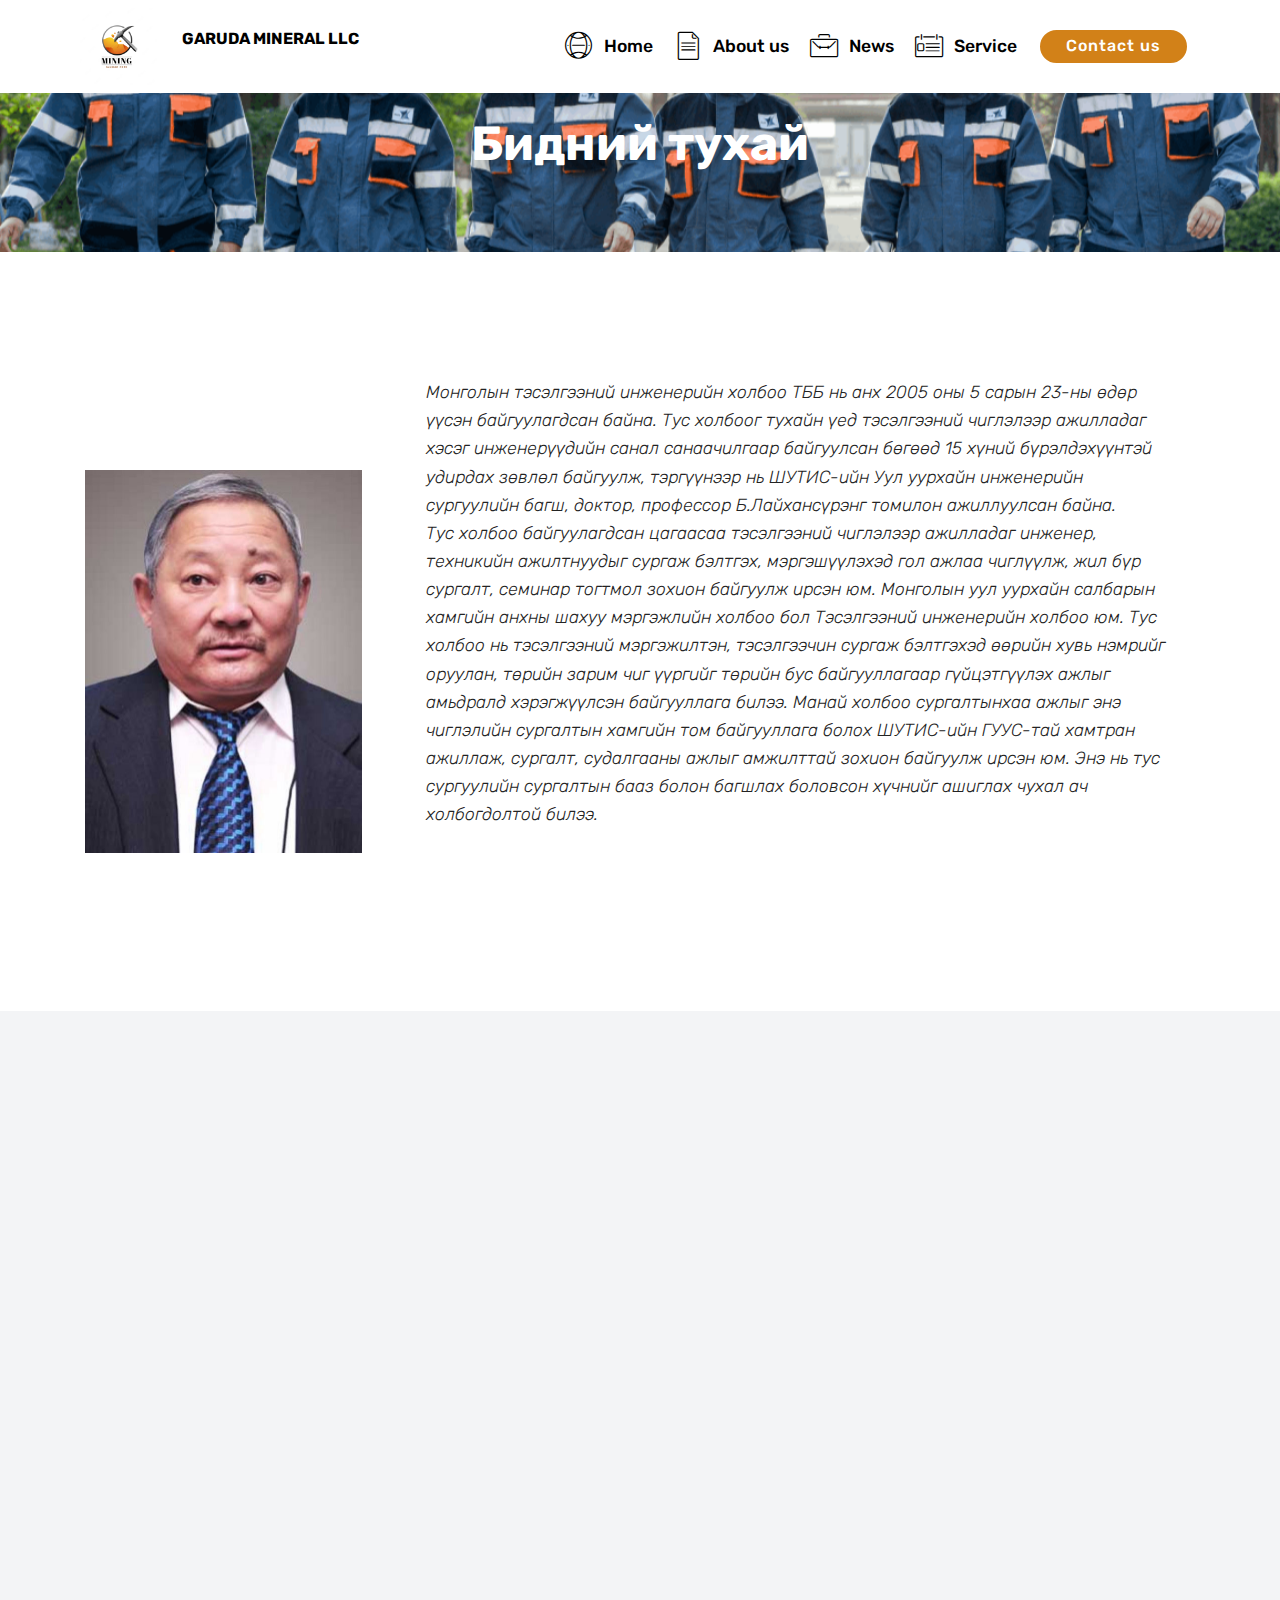
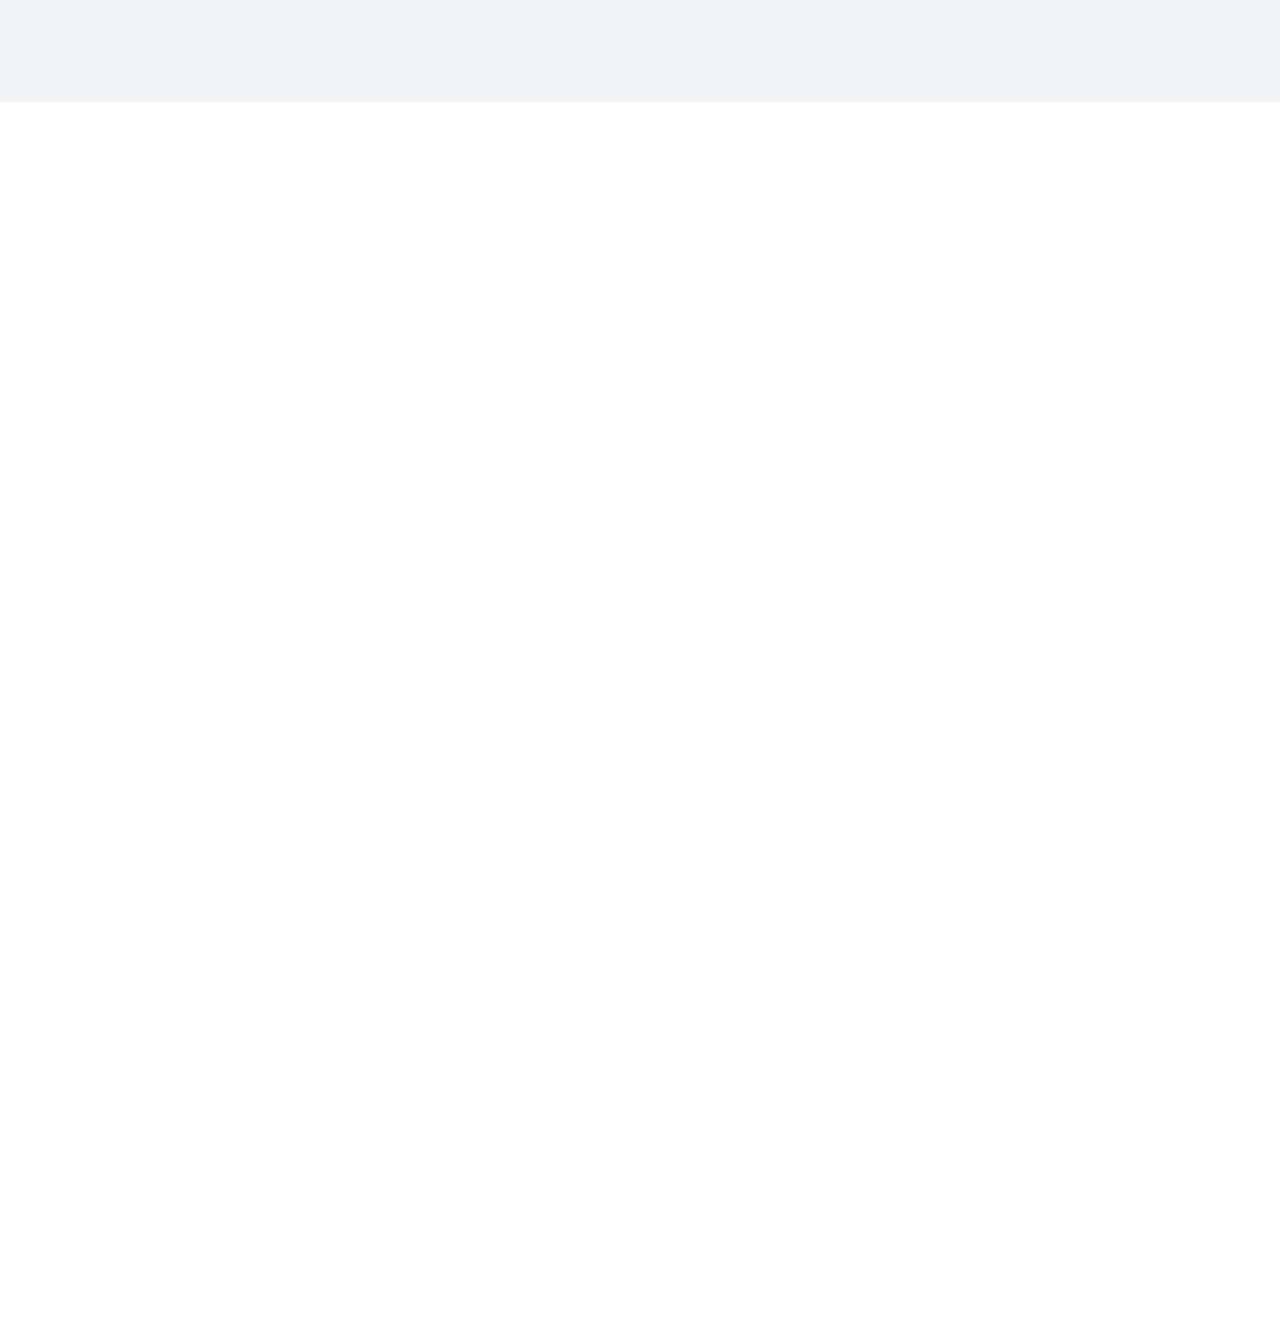
<file: page3.html>
<!DOCTYPE html>
<html  >
<head>
  <!-- Site made with Mobirise Website Builder v4.12.4, https://mobirise.com -->
  <meta charset="UTF-8">
  <meta http-equiv="X-UA-Compatible" content="IE=edge">
  <meta name="generator" content="Mobirise v4.12.4, mobirise.com">
  <meta name="viewport" content="width=device-width, initial-scale=1, minimum-scale=1">
  <link rel="shortcut icon" href="assets/images/gradient-mining-logo-template-23.webp" type="image/x-icon">
  <meta name="description" content="Website Maker Description">
  
  
  <title>Бидний тухай</title>
  <link rel="stylesheet" href="assets/web/assets/mobirise-icons/mobirise-icons.css">
  <link rel="stylesheet" href="assets/bootstrap/css/bootstrap.min.css">
  <link rel="stylesheet" href="assets/bootstrap/css/bootstrap-grid.min.css">
  <link rel="stylesheet" href="assets/bootstrap/css/bootstrap-reboot.min.css">
  <link rel="stylesheet" href="assets/dropdown/css/style.css">
  <link rel="stylesheet" href="assets/tether/tether.min.css">
  <link rel="stylesheet" href="assets/animatecss/animate.min.css">
  <link rel="stylesheet" href="assets/theme/css/style.css">
  <link rel="preload" as="style" href="assets/mobirise/css/mbr-additional.css"><link rel="stylesheet" href="assets/mobirise/css/mbr-additional.css" type="text/css">
  
  
  
</head>
<body>
  <section class="menu cid-t7tADNF44M" once="menu" id="menu2-7">

    

    <nav class="navbar navbar-expand beta-menu navbar-dropdown align-items-center navbar-fixed-top navbar-toggleable-sm">
        <button class="navbar-toggler navbar-toggler-right" type="button" data-toggle="collapse" data-target="#navbarSupportedContent" aria-controls="navbarSupportedContent" aria-expanded="false" aria-label="Toggle navigation">
            <div class="hamburger">
                <span></span>
                <span></span>
                <span></span>
                <span></span>
            </div>
        </button>
        <div class="menu-logo">
            <div class="navbar-brand">
                <span class="navbar-logo">
                    <a href="https://mobiri.se">
                        <img src="assets/images/gradient-mining-logo-template-23.webp" alt="Mobirise" title="" style="height: 4.8rem;">
                    </a>
                </span>
                <span class="navbar-caption-wrap"><a class="navbar-caption text-black display-4" href="https://mobiri.se"><p>&nbsp; &nbsp; GARUDA MINERAL LLC<br></p></a></span>
            </div>
        </div>
        <div class="collapse navbar-collapse" id="navbarSupportedContent">
            <ul class="navbar-nav nav-dropdown" data-app-modern-menu="true"><li class="nav-item">
                    <a class="nav-link link text-black display-7" href="index.html"><span class="mbri-globe-2 mbr-iconfont mbr-iconfont-btn"></span>Нome</a>
                </li><li class="nav-item"><a class="nav-link link text-black display-7" href="index.html#features18-b" aria-expanded="false"><span class="mbri-file mbr-iconfont mbr-iconfont-btn"></span>About us</a></li><li class="nav-item"><a class="nav-link link text-black display-7" href="index.html#features18-b" aria-expanded="false"><span class="mbri-briefcase mbr-iconfont mbr-iconfont-btn"></span>News</a></li><li class="nav-item"><a class="nav-link link text-black display-7" href="index.html#features11-1j" aria-expanded="false"><span class="mbri-contact-form mbr-iconfont mbr-iconfont-btn"></span>Service</a></li></ul>
            <div class="navbar-buttons mbr-section-btn"><a class="btn btn-sm btn-primary display-4" href="page6.html">Contact us</a></div>
        </div>
    </nav>
</section>

<section class="engine"><a href="https://mobirise.info/h">how to create a web page</a></section><section class="mbr-section content5 cid-t9oX48ncik" id="content5-1g">

    

    

    <div class="container">
        <div class="media-container-row">
            <div class="title col-12 col-md-8">
                <h2 class="align-center mbr-bold mbr-white pb-3 mbr-fonts-style display-2">Бидний тухай</h2>
                
                
                
            </div>
        </div>
    </div>
</section>

<section class="testimonials2 cid-t9ulpqpHIe" id="testimonials2-1s">

    

    

    <div class="container">
        <div class="media-container-row">
            <div class="mbr-figure pr-lg-5" style="width: 40%;">
              <img src="assets/images/a-554x768.jpg" alt="" title="">
            </div>
            <div class="media-content px-3 align-self-center mbr-white py-2">
                    <p class="mbr-text testimonial-text mbr-fonts-style display-7"><br>       Монголын тэсэлгээний инженерийн холбоо ТББ нь анх 2005 оны 5 сарын 23-ны өдөр үүсэн байгуулагдсан байна. Тус холбоог тухайн үед тэсэлгээний чиглэлээр ажилладаг хэсэг инженерүүдийн санал санаачилгаар байгуулсан бөгөөд 15 хүний бүрэлдэхүүнтэй удирдах зөвлөл байгуулж, тэргүүнээр нь ШУТИС-ийн Уул уурхайн инженерийн сургуулийн багш, доктор, профессор Б.Лайхансүрэнг томилон ажиллуулсан байна.
<br> Тус холбоо байгуулагдсан цагаасаа тэсэлгээний чиглэлээр ажилладаг инженер, техникийн ажилтнуудыг сургаж бэлтгэх, мэргэшүүлэхэд гол ажлаа чиглүүлж, жил бүр сургалт, семинар тогтмол зохион байгуулж ирсэн юм. Монголын уул уурхайн салбарын хамгийн анхны шахуу мэргэжлийн холбоо бол Тэсэлгээний инженерийн холбоо юм. Тус холбоо нь тэсэлгээний мэргэжилтэн, тэсэлгээчин сургаж бэлтгэхэд өөрийн хувь нэмрийг оруулан, төрийн зарим чиг үүргийг төрийн бус байгууллагаар гүйцэтгүүлэх ажлыг амьдралд хэрэгжүүлсэн байгууллага  билээ. Манай холбоо сургалтынхаа ажлыг энэ чиглэлийн сургалтын хамгийн том байгууллага болох ШУТИС-ийн ГУУС-тай хамтран ажиллаж, сургалт, судалгааны ажлыг амжилттай зохион байгуулж ирсэн юм. Энэ нь тус сургуулийн сургалтын бааз болон багшлах боловсон хүчнийг ашиглах чухал ач холбогдолтой билээ.
<br><br></p>
                    <p class="mbr-author-name pt-4 mb-2 mbr-fonts-style display-7">
                       David F.
                    </p>
                    <p class="mbr-author-desc mbr-fonts-style display-7">
                       DEVELOPER
                    </p>
            </div>
        </div>
    </div>
</section>

<section class="testimonials3 cid-t9umpk9nSF" id="testimonials3-1t">

    

    

    <div class="container">
        <div class="media-container-row">
            <div class="media-content px-3 align-self-center mbr-white py-2">
                <p class="mbr-text testimonial-text mbr-fonts-style display-7">Тэсэлгээний инженерийн холбоо нь өөрийн дэргэд уул уурхайн салбарын гол хэвлэл болох “Уул уурхайн сэтгүүл”-ийг тогтмол ажиллуулж байна. 
<br>Тус холбоо нь 2021 онд бүтэц, бүрэлдэхүүнээ өөрчлөн зохион байгуулж, Б.Лайхансүрэн (Доктор Sc.D, профессор ), Б.Бат-Очир ( Доктор Ph.D, ШУТИС-ын хүндэт профессор ), Л.Пүрэв ( Доктор Ph.D, профессор), С.Болд ( МУ-ын зөвлөх инженер ), Д.Дамба (МУ-ын зөвлөх инженер, ШУТИС-ын хүндэт профессор ) нарын 5 хүний бүрэлдэхүүнтэй удирдах зөвлөлтэй болж, Д.Дамбыг тэргүүнээрээ сонгосон байна. 
<br>Одоо тус холбоо уул уурхайн салбарын төрийн байгууллагууд, аж ахуйн нэгжүүд, мэргэжлийн холбоодтой хамтран идэвхитэй үйл ажиллагаа явуулахын зэрэгцээ тэсэлгээний ажилд оролцогч инженер, техникийн ажилтнуудын сургалт, семинар зохион байгуулж, хөгжүүлэх, мэргэшсэн инженер бэлтгэх ажилд идэвхитэй оролцох болно. Мөн хуучин гишүүдийнхээ гишүүнчлэлийг сэргээн, шинээр гишүүн элсүүлж, тэднийхээ эрх ашгийг хамгаалж, мэдлэг, мэргэжлийг нь дээшлүүлэн, хөгжүүлж, туршлагажуулахын төлөө гадаад, дотоодын ижил чиглэлийн байгууллагуудтай хамтран ажиллах болно. 
<br><br></p>
                <p class="mbr-author-name pt-4 mb-2 mbr-fonts-style display-7"></p>
                <p class="mbr-author-desc mbr-fonts-style display-7"></p>
            </div>

            <div class="mbr-figure pl-lg-5" style="width: 105%;">
              <img src="assets/images/0000664089-resized-newmontyanacochagoldmine221020151022-608x342.jpg" alt="" title="">
            </div>
        </div>
    </div>
</section>

<section class="testimonials2 cid-t9unhO89Of" id="testimonials2-1u">

    

    

    <div class="container">
        <div class="media-container-row">
            <div class="mbr-figure pr-lg-5" style="width: 85%;">
              <img src="assets/images/drilling-blasting-610x340.jpg" alt="" title="">
            </div>
            <div class="media-content px-3 align-self-center mbr-white py-2">
                    <p class="mbr-text testimonial-text mbr-fonts-style display-7"><br>       Монголын тэсэлгээний инженерийн холбоо ТББ нь анх 2005 оны 5 сарын 23-ны өдөр үүсэн байгуулагдсан байна. Тус холбоог тухайн үед тэсэлгээний чиглэлээр ажилладаг хэсэг инженерүүдийн санал санаачилгаар байгуулсан бөгөөд 15 хүний бүрэлдэхүүнтэй удирдах зөвлөл байгуулж, тэргүүнээр нь ШУТИС-ийн Уул уурхайн инженерийн сургуулийн багш, доктор, профессор Б.Лайхансүрэнг томилон ажиллуулсан байна.
<br> Тус холбоо байгуулагдсан цагаасаа тэсэлгээний чиглэлээр ажилладаг инженер, техникийн ажилтнуудыг сургаж бэлтгэх, мэргэшүүлэхэд гол ажлаа чиглүүлж, жил бүр сургалт, семинар тогтмол зохион байгуулж ирсэн юм. Монголын уул уурхайн салбарын хамгийн анхны шахуу мэргэжлийн холбоо бол Тэсэлгээний инженерийн холбоо юм. Тус холбоо нь тэсэлгээний мэргэжилтэн, тэсэлгээчин сургаж бэлтгэхэд өөрийн хувь нэмрийг оруулан, төрийн зарим чиг үүргийг төрийн бус байгууллагаар гүйцэтгүүлэх ажлыг амьдралд хэрэгжүүлсэн байгууллага  билээ. Манай холбоо сургалтынхаа ажлыг энэ чиглэлийн сургалтын хамгийн том байгууллага болох ШУТИС-ийн ГУУС-тай хамтран ажиллаж, сургалт, судалгааны ажлыг амжилттай зохион байгуулж ирсэн юм. Энэ нь тус сургуулийн сургалтын бааз болон багшлах боловсон хүчнийг ашиглах чухал ач холбогдолтой билээ.
<br><br></p>
                    <p class="mbr-author-name pt-4 mb-2 mbr-fonts-style display-7">
                       David F.
                    </p>
                    <p class="mbr-author-desc mbr-fonts-style display-7">
                       DEVELOPER
                    </p>
            </div>
        </div>
    </div>
</section>

<section class="mbr-section form3 cid-t9p1000NpK" id="form3-1h">

    

    

    <div class="container">
        <div class="row justify-content-center">
            <div class="title col-12 col-lg-8">
                <h2 class="align-center pb-2 mbr-fonts-style display-2">Мэдээлэл авах</h2>
                
            </div>
        </div>

        <div class="row py-2 justify-content-center">
            <div class="col-12 col-lg-6  col-md-8 " data-form-type="formoid">
                <!---Formbuilder Form--->
                <form action="https://mobirise.com/" method="POST" class="mbr-form form-with-styler" data-form-title="Mobirise Form"><input type="hidden" name="email" data-form-email="true" value="NZGPs2OBRKxE6p7JvI2NwxsZxKLNysN9ncXsKBsIf1Bal+MpT+SoWz2A/MSOeymFYimd86DiJlavlaIqWwDvh1zrZjmtXKFbm8HtYY1RqH9fZ9RvwS2Oa1bDWRMeWIzr">
                    <div class="row">
                        <div hidden="hidden" data-form-alert="" class="alert alert-success col-12">Илгээсэнд баярлалаа! Та мейл хаягаа шалгана уу!</div>
                        <div hidden="hidden" data-form-alert-danger="" class="alert alert-danger col-12">
                        </div>
                    </div>
                    <div class="dragArea row">
                        <div class="form-group col" data-for="email">
                            <input type="email" name="email" placeholder="Email" data-form-field="Email" required="required" class="form-control display-7" id="email-form3-1h">
                        </div>
                        <div class="col-auto input-group-btn"><button type="submit" class="btn btn-primary display-4">Илгээх</button></div>
                    </div>
                </form><!---Formbuilder Form--->
            </div>
        </div>
    </div>
</section>


  <script src="assets/web/assets/jquery/jquery.min.js"></script>
  <script src="assets/popper/popper.min.js"></script>
  <script src="assets/bootstrap/js/bootstrap.min.js"></script>
  <script src="assets/dropdown/js/nav-dropdown.js"></script>
  <script src="assets/dropdown/js/navbar-dropdown.js"></script>
  <script src="assets/smoothscroll/smooth-scroll.js"></script>
  <script src="assets/tether/tether.min.js"></script>
  <script src="assets/touchswipe/jquery.touch-swipe.min.js"></script>
  <script src="assets/viewportchecker/jquery.viewportchecker.js"></script>
  <script src="assets/theme/js/script.js"></script>
  <script src="assets/formoid/formoid.min.js"></script>
  
  
 <div id="scrollToTop" class="scrollToTop mbr-arrow-up"><a style="text-align: center;"><i class="mbr-arrow-up-icon mbr-arrow-up-icon-cm cm-icon cm-icon-smallarrow-up"></i></a></div>
    <input name="animation" type="hidden">
  </body>
</html>
</file>
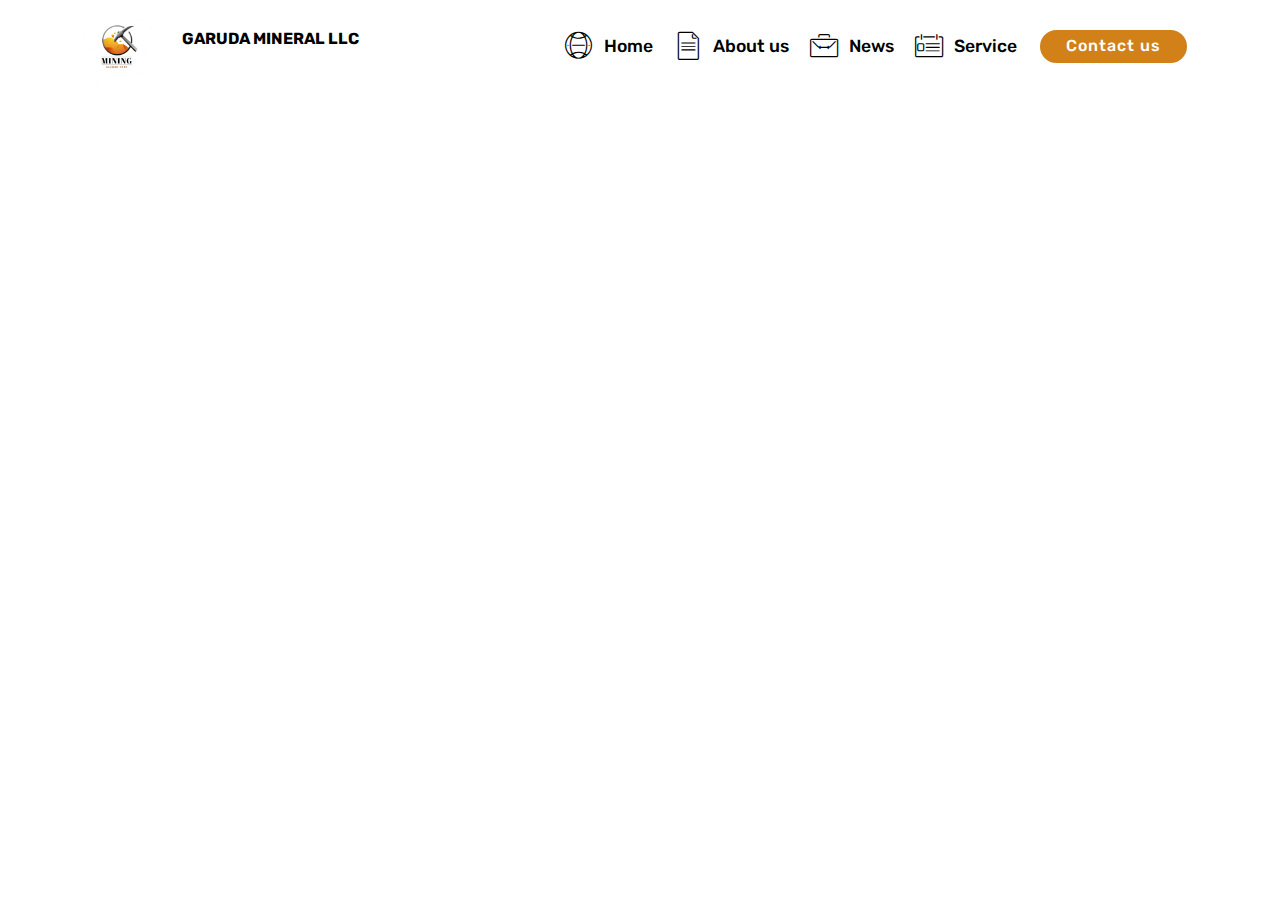
<file: page4.html>
<!DOCTYPE html>
<html  >
<head>
  <!-- Site made with Mobirise Website Builder v4.12.4, https://mobirise.com -->
  <meta charset="UTF-8">
  <meta http-equiv="X-UA-Compatible" content="IE=edge">
  <meta name="generator" content="Mobirise v4.12.4, mobirise.com">
  <meta name="viewport" content="width=device-width, initial-scale=1, minimum-scale=1">
  <link rel="shortcut icon" href="assets/images/gradient-mining-logo-template-23.webp" type="image/x-icon">
  <meta name="description" content="Website Generator Description">
  
  
  <title>Гишүүнчлэл</title>
  <link rel="stylesheet" href="assets/web/assets/mobirise-icons/mobirise-icons.css">
  <link rel="stylesheet" href="assets/bootstrap/css/bootstrap.min.css">
  <link rel="stylesheet" href="assets/bootstrap/css/bootstrap-grid.min.css">
  <link rel="stylesheet" href="assets/bootstrap/css/bootstrap-reboot.min.css">
  <link rel="stylesheet" href="assets/tether/tether.min.css">
  <link rel="stylesheet" href="assets/dropdown/css/style.css">
  <link rel="stylesheet" href="assets/animatecss/animate.min.css">
  <link rel="stylesheet" href="assets/theme/css/style.css">
  <link rel="preload" as="style" href="assets/mobirise/css/mbr-additional.css"><link rel="stylesheet" href="assets/mobirise/css/mbr-additional.css" type="text/css">
  
  
  
</head>
<body>
  <section class="menu cid-t7tADNF44M" once="menu" id="menu2-1c">

    

    <nav class="navbar navbar-expand beta-menu navbar-dropdown align-items-center navbar-fixed-top navbar-toggleable-sm">
        <button class="navbar-toggler navbar-toggler-right" type="button" data-toggle="collapse" data-target="#navbarSupportedContent" aria-controls="navbarSupportedContent" aria-expanded="false" aria-label="Toggle navigation">
            <div class="hamburger">
                <span></span>
                <span></span>
                <span></span>
                <span></span>
            </div>
        </button>
        <div class="menu-logo">
            <div class="navbar-brand">
                <span class="navbar-logo">
                    <a href="https://mobiri.se">
                        <img src="assets/images/gradient-mining-logo-template-23.webp" alt="Mobirise" title="" style="height: 4.8rem;">
                    </a>
                </span>
                <span class="navbar-caption-wrap"><a class="navbar-caption text-black display-4" href="https://mobiri.se"><p>&nbsp; &nbsp; GARUDA MINERAL LLC<br></p></a></span>
            </div>
        </div>
        <div class="collapse navbar-collapse" id="navbarSupportedContent">
            <ul class="navbar-nav nav-dropdown" data-app-modern-menu="true"><li class="nav-item">
                    <a class="nav-link link text-black display-7" href="index.html"><span class="mbri-globe-2 mbr-iconfont mbr-iconfont-btn"></span>Нome</a>
                </li><li class="nav-item"><a class="nav-link link text-black display-7" href="index.html#features18-b" aria-expanded="false"><span class="mbri-file mbr-iconfont mbr-iconfont-btn"></span>About us</a></li><li class="nav-item"><a class="nav-link link text-black display-7" href="index.html#features18-b" aria-expanded="false"><span class="mbri-briefcase mbr-iconfont mbr-iconfont-btn"></span>News</a></li><li class="nav-item"><a class="nav-link link text-black display-7" href="index.html#features11-1j" aria-expanded="false"><span class="mbri-contact-form mbr-iconfont mbr-iconfont-btn"></span>Service</a></li></ul>
            <div class="navbar-buttons mbr-section-btn"><a class="btn btn-sm btn-primary display-4" href="page6.html">Contact us</a></div>
        </div>
    </nav>
</section>


  <section class="engine"><a href="https://mobirise.info/o">free portfolio web templates</a></section><script src="assets/web/assets/jquery/jquery.min.js"></script>
  <script src="assets/popper/popper.min.js"></script>
  <script src="assets/bootstrap/js/bootstrap.min.js"></script>
  <script src="assets/tether/tether.min.js"></script>
  <script src="assets/dropdown/js/nav-dropdown.js"></script>
  <script src="assets/dropdown/js/navbar-dropdown.js"></script>
  <script src="assets/touchswipe/jquery.touch-swipe.min.js"></script>
  <script src="assets/viewportchecker/jquery.viewportchecker.js"></script>
  <script src="assets/smoothscroll/smooth-scroll.js"></script>
  <script src="assets/theme/js/script.js"></script>
  
  
 <div id="scrollToTop" class="scrollToTop mbr-arrow-up"><a style="text-align: center;"><i class="mbr-arrow-up-icon mbr-arrow-up-icon-cm cm-icon cm-icon-smallarrow-up"></i></a></div>
    <input name="animation" type="hidden">
  </body>
</html>
</file>
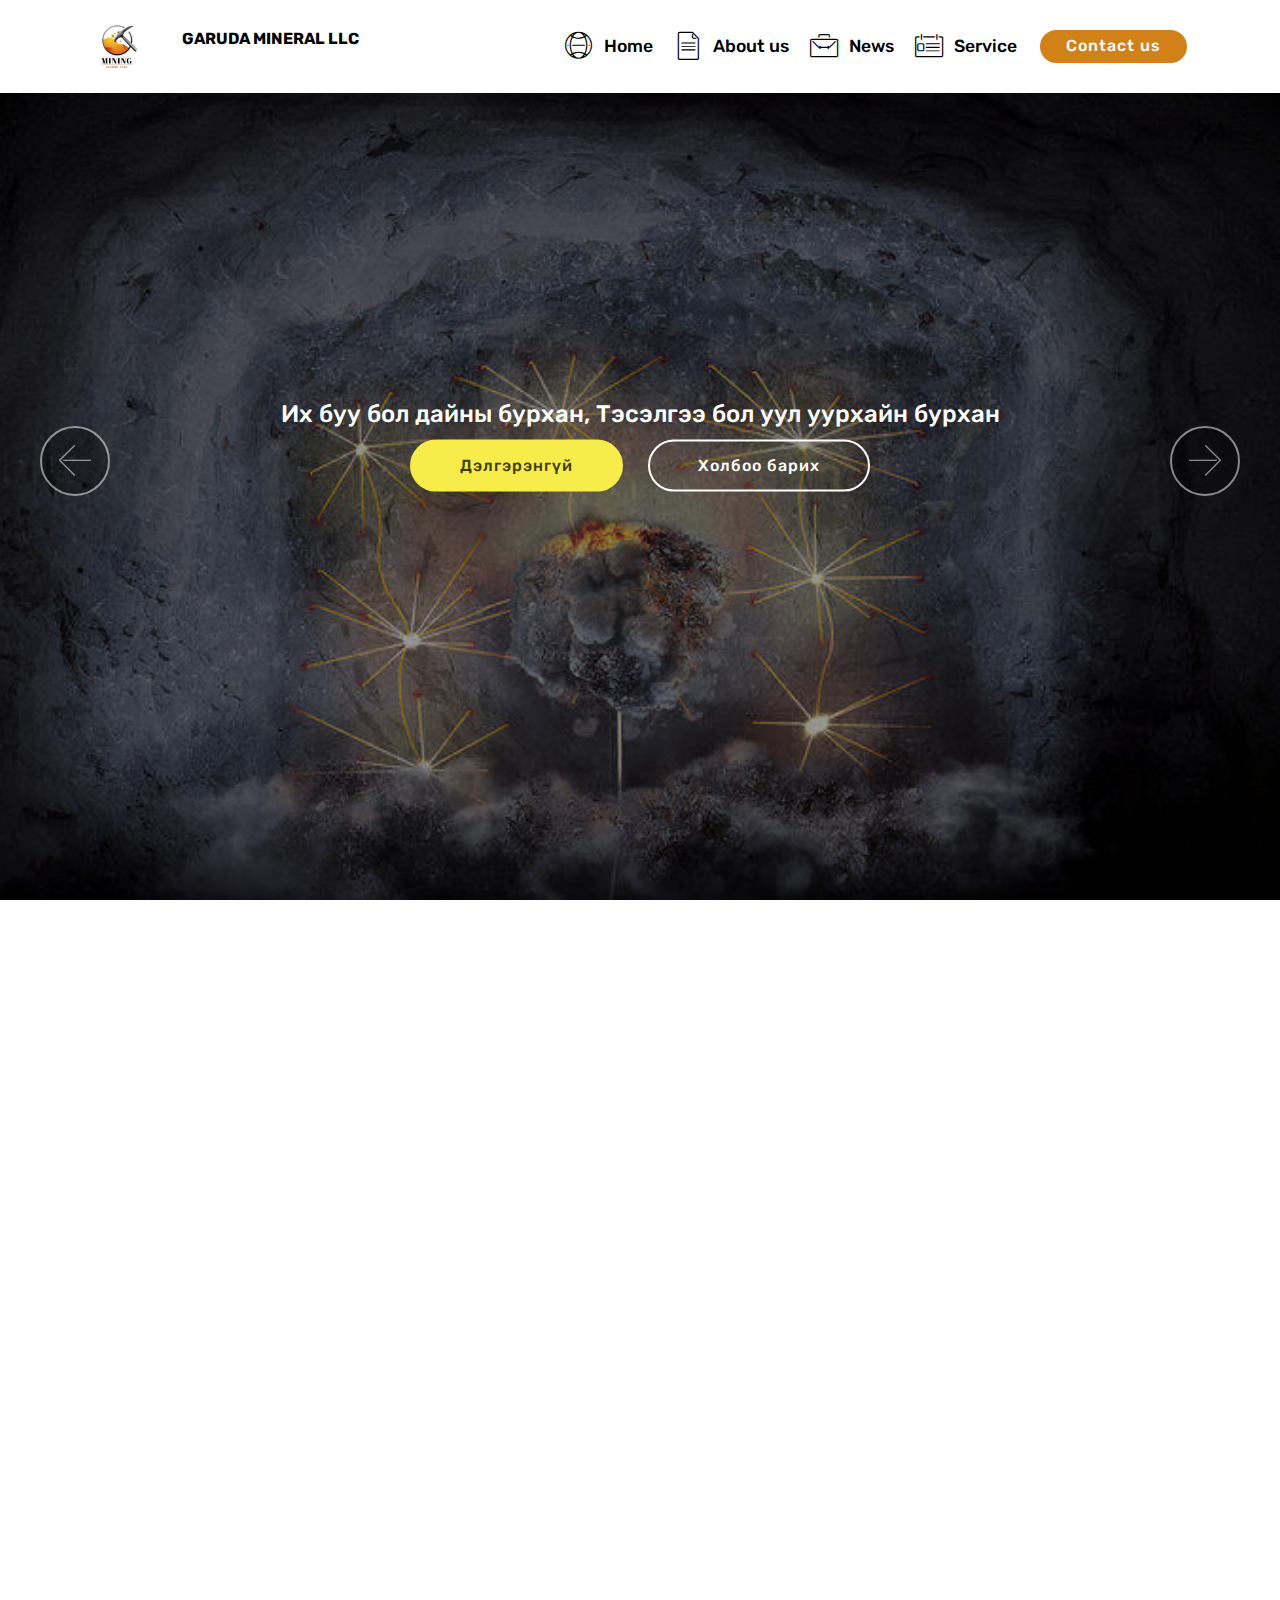
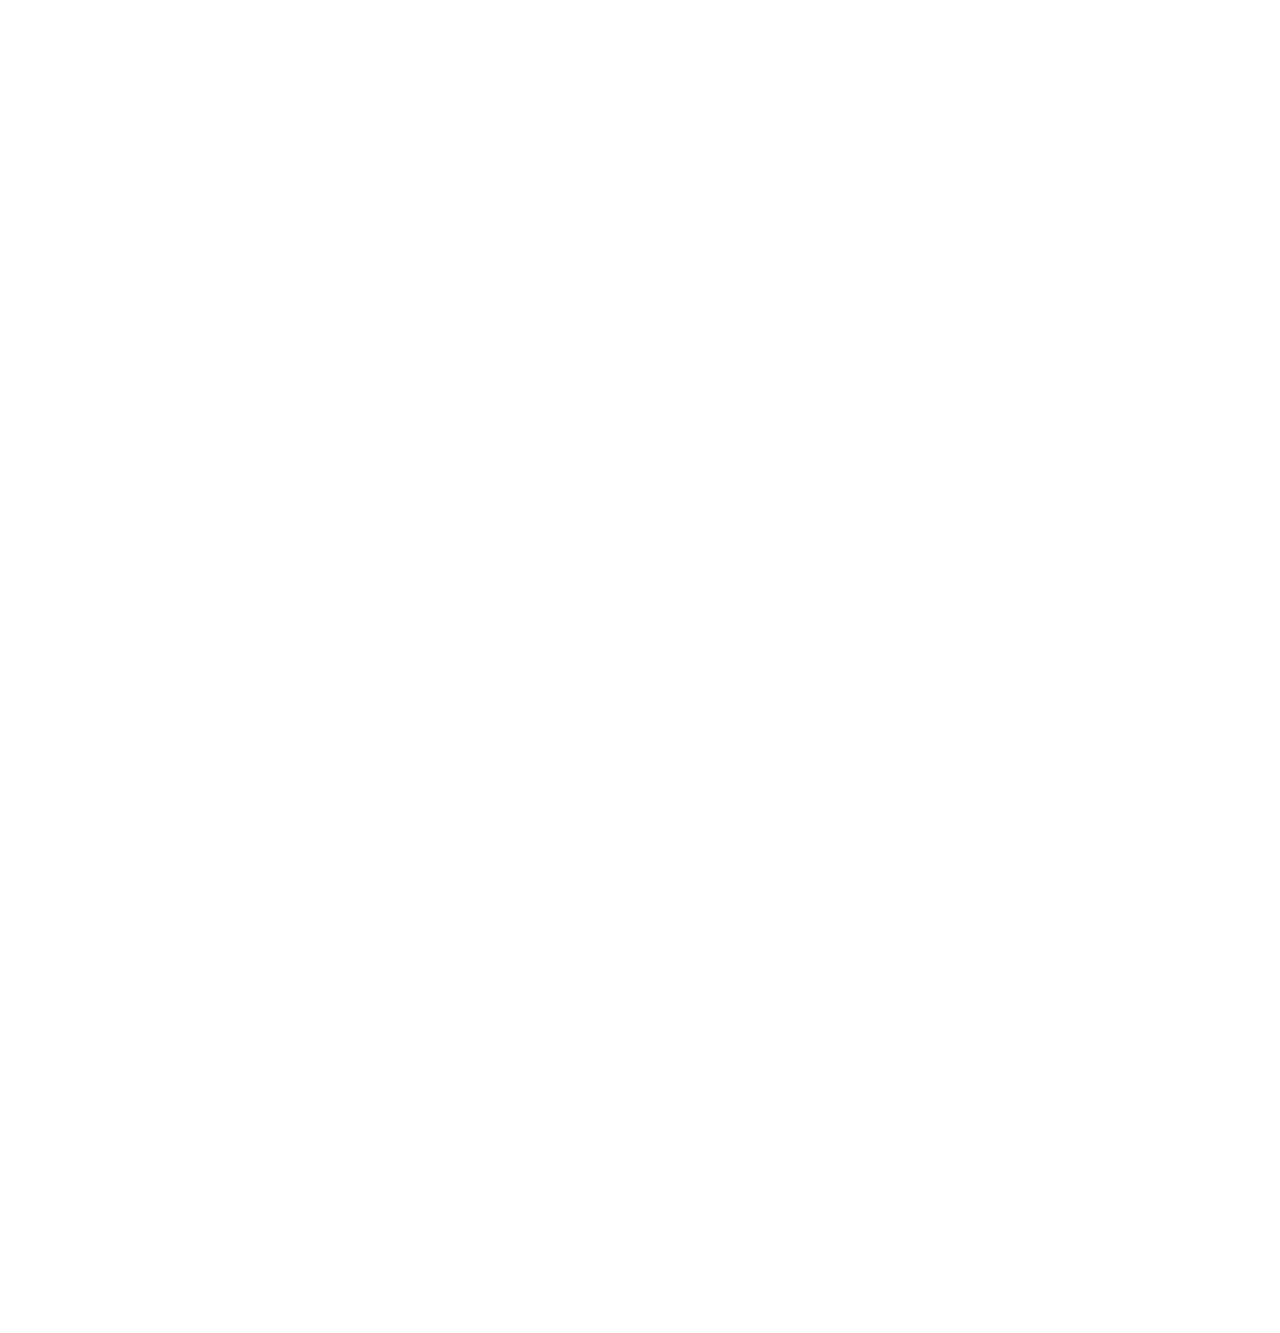
<file: page5.html>
<!DOCTYPE html>
<html  >
<head>
  <!-- Site made with Mobirise Website Builder v4.12.4, https://mobirise.com -->
  <meta charset="UTF-8">
  <meta http-equiv="X-UA-Compatible" content="IE=edge">
  <meta name="generator" content="Mobirise v4.12.4, mobirise.com">
  <meta name="viewport" content="width=device-width, initial-scale=1, minimum-scale=1">
  <link rel="shortcut icon" href="assets/images/gradient-mining-logo-template-23.webp" type="image/x-icon">
  <meta name="description" content="Web Page Generator Description">
  
  
  <title>Мэдээ3</title>
  <link rel="stylesheet" href="assets/web/assets/mobirise-icons/mobirise-icons.css">
  <link rel="stylesheet" href="assets/bootstrap/css/bootstrap.min.css">
  <link rel="stylesheet" href="assets/bootstrap/css/bootstrap-grid.min.css">
  <link rel="stylesheet" href="assets/bootstrap/css/bootstrap-reboot.min.css">
  <link rel="stylesheet" href="assets/dropdown/css/style.css">
  <link rel="stylesheet" href="assets/tether/tether.min.css">
  <link rel="stylesheet" href="assets/animatecss/animate.min.css">
  <link rel="stylesheet" href="assets/theme/css/style.css">
  <link rel="preload" as="style" href="assets/mobirise/css/mbr-additional.css"><link rel="stylesheet" href="assets/mobirise/css/mbr-additional.css" type="text/css">
  
  
  
</head>
<body>
  <section class="menu cid-t7tADNF44M" once="menu" id="menu2-1k">

    

    <nav class="navbar navbar-expand beta-menu navbar-dropdown align-items-center navbar-fixed-top navbar-toggleable-sm">
        <button class="navbar-toggler navbar-toggler-right" type="button" data-toggle="collapse" data-target="#navbarSupportedContent" aria-controls="navbarSupportedContent" aria-expanded="false" aria-label="Toggle navigation">
            <div class="hamburger">
                <span></span>
                <span></span>
                <span></span>
                <span></span>
            </div>
        </button>
        <div class="menu-logo">
            <div class="navbar-brand">
                <span class="navbar-logo">
                    <a href="https://mobiri.se">
                        <img src="assets/images/gradient-mining-logo-template-23.webp" alt="Mobirise" title="" style="height: 4.8rem;">
                    </a>
                </span>
                <span class="navbar-caption-wrap"><a class="navbar-caption text-black display-4" href="https://mobiri.se"><p>&nbsp; &nbsp; GARUDA MINERAL LLC<br></p></a></span>
            </div>
        </div>
        <div class="collapse navbar-collapse" id="navbarSupportedContent">
            <ul class="navbar-nav nav-dropdown" data-app-modern-menu="true"><li class="nav-item">
                    <a class="nav-link link text-black display-7" href="index.html"><span class="mbri-globe-2 mbr-iconfont mbr-iconfont-btn"></span>Нome</a>
                </li><li class="nav-item"><a class="nav-link link text-black display-7" href="index.html#features18-b" aria-expanded="false"><span class="mbri-file mbr-iconfont mbr-iconfont-btn"></span>About us</a></li><li class="nav-item"><a class="nav-link link text-black display-7" href="index.html#features18-b" aria-expanded="false"><span class="mbri-briefcase mbr-iconfont mbr-iconfont-btn"></span>News</a></li><li class="nav-item"><a class="nav-link link text-black display-7" href="index.html#features11-1j" aria-expanded="false"><span class="mbri-contact-form mbr-iconfont mbr-iconfont-btn"></span>Service</a></li></ul>
            <div class="navbar-buttons mbr-section-btn"><a class="btn btn-sm btn-primary display-4" href="page6.html">Contact us</a></div>
        </div>
    </nav>
</section>

<section class="engine"><a href="https://mobirise.info/y">html web templates</a></section><section class="carousel slide cid-t9ueBW1KF6" data-interval="false" id="slider1-1l">

    

    <div class="full-screen"><div class="mbr-slider slide carousel" data-keyboard="false" data-ride="false" data-interval="false" data-pause="false"><div class="carousel-inner" role="listbox"><div class="carousel-item slider-fullscreen-image active" data-bg-video-slide="false" style="background-image: url(assets/images/1-1-1024x475.jpg);"><div class="container container-slide"><div class="image_wrapper"><div class="mbr-overlay" style="opacity: 0.4;"></div><img src="assets/images/1-1-1024x475.jpg" alt="" title=""><div class="carousel-caption justify-content-center"><div class="col-10 align-center"><h2 class="mbr-fonts-style display-5">Их буу бол дайны бурхан, Тэсэлгээ бол уул уурхайн бурхан</h2><div class="mbr-section-btn" buttons="0"><a class="btn btn-success display-4" href="https://mobirise.com">Дэлгэрэнгүй</a> <a class="btn  btn-white-outline display-4" href="https://mobirise.com">Холбоо барих</a></div></div></div></div></div></div></div><a data-app-prevent-settings="" class="carousel-control carousel-control-prev" role="button" data-slide="prev" href="#slider1-1l"><span aria-hidden="true" class="mbri-left mbr-iconfont"></span><span class="sr-only">Previous</span></a><a data-app-prevent-settings="" class="carousel-control carousel-control-next" role="button" data-slide="next" href="#slider1-1l"><span aria-hidden="true" class="mbri-right mbr-iconfont"></span><span class="sr-only">Next</span></a></div></div>

</section>

<section class="mbr-section article content3 cid-t9ueLQ10sT" id="content3-1m">
      
     

    <div class="container">
        <div class="media-container-row">
            <div class="row col-12 col-md-12">
                <div class="col-12 mbr-text mbr-fonts-style col-md-6 display-5">
                     <p>Make your own website in a few clicks! Mobirise helps you cut down development time by providing you with a flexible website editor with a drag and drop interface.</p>
                </div>
                <div class="col-12 mbr-text mbr-fonts-style display-7 col-md-6">
                     <p>Монголын тэсэлгээний инженерийн холбоо ТББ нь анх 2005 оны 5 сарын 23-ны өдөр үүсэн байгуулагдсан байна. Тус холбоог тухайн үед тэсэлгээний чиглэлээр ажилладаг хэсэг инженерүүдийн санал санаачилгаар байгуулсан бөгөөд 15 хүний бүрэлдэхүүнтэй удирдах зөвлөл байгуулж, тэргүүнээр нь ШУТИС-ийн Уул уурхайн инженерийн сургуулийн багш, доктор, профессор Б.Лайхансүрэнг томилон ажиллуулсан байна.
</p><p>&nbsp;Тус холбоо байгуулагдсан цагаасаа тэсэлгээний чиглэлээр ажилладаг инженер, техникийн ажилтнуудыг сургаж бэлтгэх, мэргэшүүлэхэд гол ажлаа чиглүүлж, жил бүр сургалт, семинар тогтмол зохион байгуулж ирсэн юм. Монголын уул уурхайн салбарын хамгийн анхны шахуу мэргэжлийн холбоо бол Тэсэлгээний инженерийн холбоо юм. Тус холбоо нь тэсэлгээний мэргэжилтэн, тэсэлгээчин сургаж бэлтгэхэд өөрийн хувь нэмрийг оруулан, төрийн зарим чиг үүргийг төрийн бус байгууллагаар гүйцэтгүүлэх ажлыг амьдралд хэрэгжүүлсэн байгууллага  билээ. Манай холбоо сургалтынхаа ажлыг энэ чиглэлийн сургалтын хамгийн том байгууллага болох ШУТИС-ийн ГУУС-тай хамтран ажиллаж, сургалт, судалгааны ажлыг амжилттай зохион байгуулж ирсэн юм. Энэ нь тус сургуулийн сургалтын бааз болон багшлах боловсон хүчнийг ашиглах чухал ач холбогдолтой билээ.
</p><p>&nbsp;Тэсэлгээний инженерийн холбоо нь өөрийн дэргэд уул уурхайн салбарын гол хэвлэл болох “Уул уурхайн сэтгүүл”-ийг тогтмол ажиллуулж байна. 
</p><p>Тус холбоо нь 2021 онд бүтэц, бүрэлдэхүүнээ өөрчлөн зохион байгуулж, Б.Лайхансүрэн (Доктор Sc.D, профессор ), Б.Бат-Очир ( Доктор Ph.D, ШУТИС-ын хүндэт профессор ), Л.Пүрэв ( Доктор Ph.D, профессор), С.Болд ( МУ-ын зөвлөх инженер ), Д.Дамба (МУ-ын зөвлөх инженер, ШУТИС-ын хүндэт профессор ) нарын 5 хүний бүрэлдэхүүнтэй удирдах зөвлөлтэй болж, Д.Дамбыг тэргүүнээрээ сонгосон байна. 
</p><p>Одоо тус холбоо уул уурхайн салбарын төрийн байгууллагууд, аж ахуйн нэгжүүд, мэргэжлийн холбоодтой хамтран идэвхитэй үйл ажиллагаа явуулахын зэрэгцээ тэсэлгээний ажилд оролцогч инженер, техникийн ажилтнуудын сургалт, семинар зохион байгуулж, хөгжүүлэх, мэргэшсэн инженер бэлтгэх ажилд идэвхитэй оролцох болно. Мөн хуучин гишүүдийнхээ гишүүнчлэлийг сэргээн, шинээр гишүүн элсүүлж, тэднийхээ эрх ашгийг хамгаалж, мэдлэг, мэргэжлийг нь дээшлүүлэн, хөгжүүлж, туршлагажуулахын   төлөө гадаад, дотоодын ижил чиглэлийн байгууллагуудтай хамтран ажиллах болно. 
</p><p>Тэсэлгээний инженерийн холбооны нэг чухал бүтээгдэхүүн бол 1998 оноос гарч эхэлсэн шинжлэх ухаан, танин мэдэхүйн “Уул уурхайн сэтгүүл” юм. Тус сэтгүүлд эрдэс баялгийн салбарын төрийн захиргааны төв байгууллагууд, мэргэжлийн холбоод, аж ахуйн нэгж байгууллагууд, их, дээд сургуулиудын эрдэмтэн багш, оюутан сурагчдын эрдэм шинжилгээ, судалгаа, сурталчилгааны материалууд тавигддаг билээ. Мөн салбарынхаа тэргүүний хүмүүсийг алдаршуулах, тэдний ажлын туршлага, амжилт бүтээлийг ч нийтлэх болно. Геологи-уул уурхайн мэргэжлийн техник, технологийн ололт амжилт, шинэ санаачилга, иновацийг түгээн дэлгэрүүлэх болон хууль эрх зүйн орчныг сайжруулах олон талт хэлэлцүүлэг өрнүүлж, олон түмний санаа бодлыг төр, засагт хүргэх медиа-гүүр байна. Тэр дундаа уул уурхайн өрөмдлөг тэсэлгээний салбарын дэвшилтэт технологийг сурталчилах индэр байх зориот тавин ажиллаж байна.
</p><p><br></p>
                </div>
                
            </div>
        </div>
    </div>
</section>


  <script src="assets/web/assets/jquery/jquery.min.js"></script>
  <script src="assets/popper/popper.min.js"></script>
  <script src="assets/bootstrap/js/bootstrap.min.js"></script>
  <script src="assets/viewportchecker/jquery.viewportchecker.js"></script>
  <script src="assets/smoothscroll/smooth-scroll.js"></script>
  <script src="assets/dropdown/js/nav-dropdown.js"></script>
  <script src="assets/dropdown/js/navbar-dropdown.js"></script>
  <script src="assets/tether/tether.min.js"></script>
  <script src="assets/bootstrapcarouselswipe/bootstrap-carousel-swipe.js"></script>
  <script src="assets/ytplayer/jquery.mb.ytplayer.min.js"></script>
  <script src="assets/vimeoplayer/jquery.mb.vimeo_player.js"></script>
  <script src="assets/touchswipe/jquery.touch-swipe.min.js"></script>
  <script src="assets/theme/js/script.js"></script>
  <script src="assets/slidervideo/script.js"></script>
  
  
 <div id="scrollToTop" class="scrollToTop mbr-arrow-up"><a style="text-align: center;"><i class="mbr-arrow-up-icon mbr-arrow-up-icon-cm cm-icon cm-icon-smallarrow-up"></i></a></div>
    <input name="animation" type="hidden">
  </body>
</html>
</file>
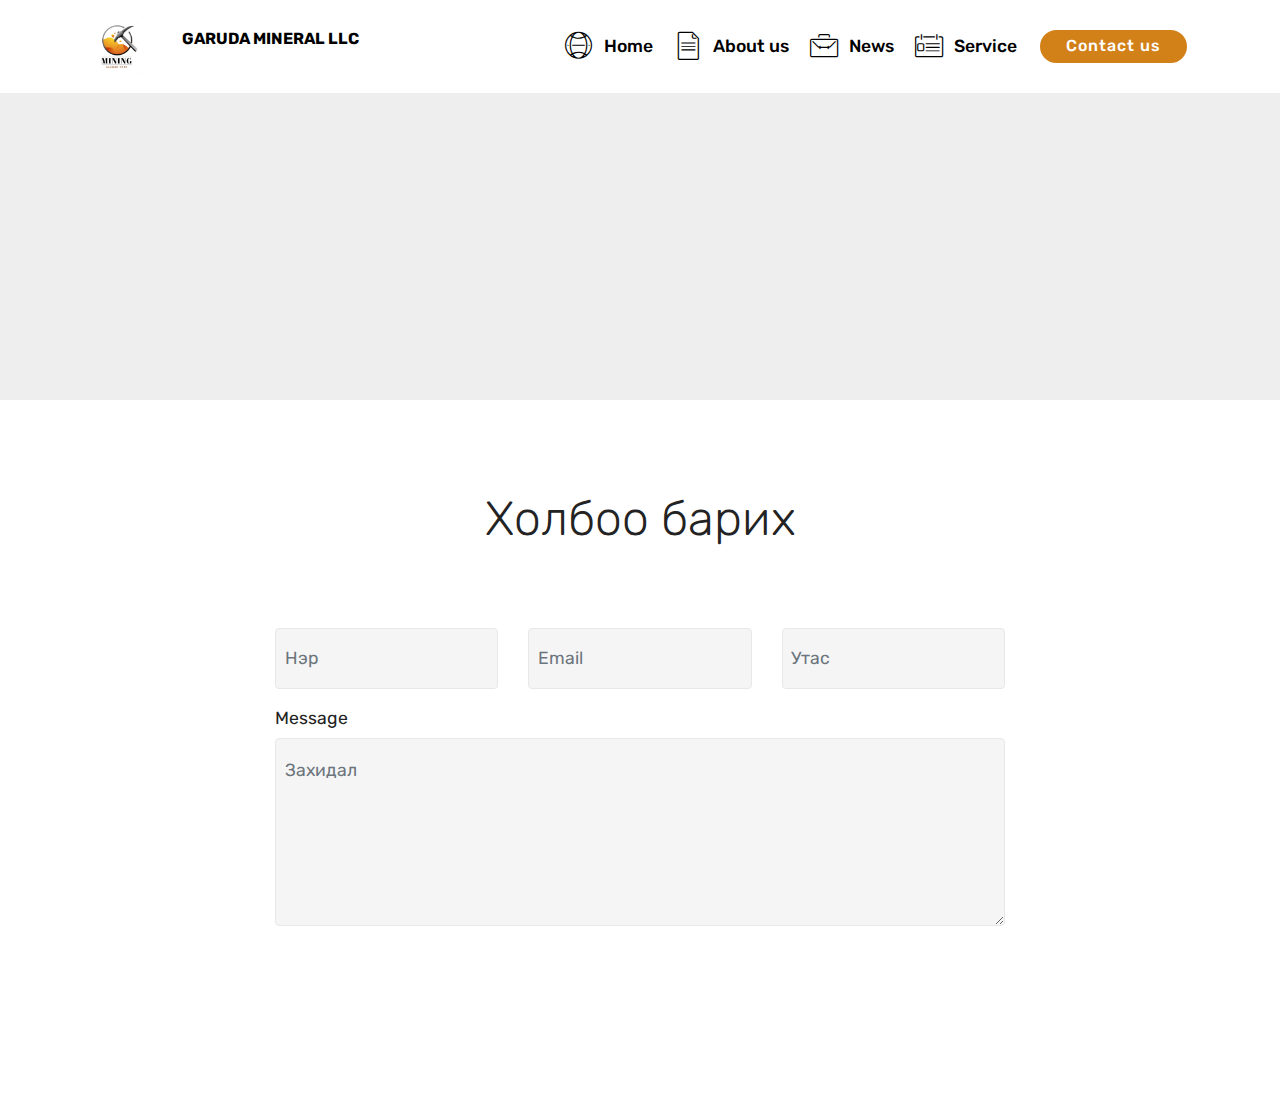
<file: page6.html>
<!DOCTYPE html>
<html  >
<head>
  <!-- Site made with Mobirise Website Builder v4.12.4, https://mobirise.com -->
  <meta charset="UTF-8">
  <meta http-equiv="X-UA-Compatible" content="IE=edge">
  <meta name="generator" content="Mobirise v4.12.4, mobirise.com">
  <meta name="viewport" content="width=device-width, initial-scale=1, minimum-scale=1">
  <link rel="shortcut icon" href="assets/images/gradient-mining-logo-template-23.webp" type="image/x-icon">
  <meta name="description" content="Website Generator Description">
  
  
  <title>Холбоо барих</title>
  <link rel="stylesheet" href="assets/web/assets/mobirise-icons/mobirise-icons.css">
  <link rel="stylesheet" href="assets/bootstrap/css/bootstrap.min.css">
  <link rel="stylesheet" href="assets/bootstrap/css/bootstrap-grid.min.css">
  <link rel="stylesheet" href="assets/bootstrap/css/bootstrap-reboot.min.css">
  <link rel="stylesheet" href="assets/dropdown/css/style.css">
  <link rel="stylesheet" href="assets/tether/tether.min.css">
  <link rel="stylesheet" href="assets/animatecss/animate.min.css">
  <link rel="stylesheet" href="assets/theme/css/style.css">
  <link rel="preload" as="style" href="assets/mobirise/css/mbr-additional.css"><link rel="stylesheet" href="assets/mobirise/css/mbr-additional.css" type="text/css">
  
  
  
</head>
<body>
  <section class="menu cid-t7tADNF44M" once="menu" id="menu2-x">

    

    <nav class="navbar navbar-expand beta-menu navbar-dropdown align-items-center navbar-fixed-top navbar-toggleable-sm">
        <button class="navbar-toggler navbar-toggler-right" type="button" data-toggle="collapse" data-target="#navbarSupportedContent" aria-controls="navbarSupportedContent" aria-expanded="false" aria-label="Toggle navigation">
            <div class="hamburger">
                <span></span>
                <span></span>
                <span></span>
                <span></span>
            </div>
        </button>
        <div class="menu-logo">
            <div class="navbar-brand">
                <span class="navbar-logo">
                    <a href="https://mobiri.se">
                        <img src="assets/images/gradient-mining-logo-template-23.webp" alt="Mobirise" title="" style="height: 4.8rem;">
                    </a>
                </span>
                <span class="navbar-caption-wrap"><a class="navbar-caption text-black display-4" href="https://mobiri.se"><p>&nbsp; &nbsp; GARUDA MINERAL LLC<br></p></a></span>
            </div>
        </div>
        <div class="collapse navbar-collapse" id="navbarSupportedContent">
            <ul class="navbar-nav nav-dropdown" data-app-modern-menu="true"><li class="nav-item">
                    <a class="nav-link link text-black display-7" href="index.html"><span class="mbri-globe-2 mbr-iconfont mbr-iconfont-btn"></span>Нome</a>
                </li><li class="nav-item"><a class="nav-link link text-black display-7" href="index.html#features18-b" aria-expanded="false"><span class="mbri-file mbr-iconfont mbr-iconfont-btn"></span>About us</a></li><li class="nav-item"><a class="nav-link link text-black display-7" href="index.html#features18-b" aria-expanded="false"><span class="mbri-briefcase mbr-iconfont mbr-iconfont-btn"></span>News</a></li><li class="nav-item"><a class="nav-link link text-black display-7" href="index.html#features11-1j" aria-expanded="false"><span class="mbri-contact-form mbr-iconfont mbr-iconfont-btn"></span>Service</a></li></ul>
            <div class="navbar-buttons mbr-section-btn"><a class="btn btn-sm btn-primary display-4" href="page6.html">Contact us</a></div>
        </div>
    </nav>
</section>

<section class="engine"><a href="https://mobirise.info/t">amp templates</a></section><section class="map1 cid-t8Tx1J7gjo" id="map1-z">

     

    <div class="google-map"><iframe frameborder="0" style="border:0" src="https://www.google.com/maps/embed/v1/place?key=AIzaSyCNveGQ9bfpKFwWzQLLftrR9hNiHwdqQG8&amp;q=place_id:ChIJM2nj_OOSll0RnDooKWh_5xw" allowfullscreen=""></iframe></div>
</section>

<section class="mbr-section form1 cid-t8TxhHiUxb" id="form1-10">

    

    
    <div class="container">
        <div class="row justify-content-center">
            <div class="title col-12 col-lg-8">
                <h2 class="mbr-section-title align-center pb-3 mbr-fonts-style display-2">
                    Холбоо барих</h2>
                
            </div>
        </div>
    </div>
    <div class="container">
        <div class="row justify-content-center">
            <div class="media-container-column col-lg-8" data-form-type="formoid">
                <!---Formbuilder Form--->
                <form action="https://mobirise.com/" method="POST" class="mbr-form form-with-styler" data-form-title="Mobirise Form"><input type="hidden" name="email" data-form-email="true" value="PxJXR+rPSoivIKGjBO699FQrXmgvUptNARKuhkvMpPw/0AT2i9qzVfsT5wDxil4QzYju45wOhxesczXP6N9I4vaZolzaijuFA2du99Bbq7nfA6vLCK/lWHHIq9qe2vos">
                    <div class="row">
                        <div hidden="hidden" data-form-alert="" class="alert alert-success col-12">Санал хүсэлтээ илгээсэнд баярлалаа!</div>
                        <div hidden="hidden" data-form-alert-danger="" class="alert alert-danger col-12">
                        </div>
                    </div>
                    <div class="dragArea row">
                        <div class="col-md-4  form-group" data-for="name">
                            <label for="name-form1-10" class="form-control-label mbr-fonts-style display-7"></label>
                            <input type="text" name="name" data-form-field="Name" required="required" class="form-control display-7" placeholder="Нэр" id="name-form1-10">
                        </div>
                        <div class="col-md-4  form-group" data-for="email">
                            <label for="email-form1-10" class="form-control-label mbr-fonts-style display-7"></label>
                            <input type="email" name="email" data-form-field="Email" required="required" class="form-control display-7" placeholder="Email" id="email-form1-10">
                        </div>
                        <div data-for="phone" class="col-md-4  form-group">
                            <label for="phone-form1-10" class="form-control-label mbr-fonts-style display-7"></label>
                            <input type="tel" name="phone" data-form-field="Phone" class="form-control display-7" placeholder="Утас" id="phone-form1-10">
                        </div>
                        <div data-for="message" class="col-md-12 form-group">
                            <label for="message-form1-10" class="form-control-label mbr-fonts-style display-7">Message</label>
                            <textarea name="message" data-form-field="Message" class="form-control display-7" placeholder="Захидал" id="message-form1-10"></textarea>
                        </div>
                        <div class="col-md-12 input-group-btn align-center"><button type="submit" class="btn btn-primary btn-form display-4">Илгээх</button></div>
                    </div>
                </form><!---Formbuilder Form--->
            </div>
        </div>
    </div>
</section>


  <script src="assets/web/assets/jquery/jquery.min.js"></script>
  <script src="assets/popper/popper.min.js"></script>
  <script src="assets/bootstrap/js/bootstrap.min.js"></script>
  <script src="assets/dropdown/js/nav-dropdown.js"></script>
  <script src="assets/dropdown/js/navbar-dropdown.js"></script>
  <script src="assets/smoothscroll/smooth-scroll.js"></script>
  <script src="assets/tether/tether.min.js"></script>
  <script src="assets/touchswipe/jquery.touch-swipe.min.js"></script>
  <script src="assets/viewportchecker/jquery.viewportchecker.js"></script>
  <script src="assets/theme/js/script.js"></script>
  <script src="assets/formoid/formoid.min.js"></script>
  
  
 <div id="scrollToTop" class="scrollToTop mbr-arrow-up"><a style="text-align: center;"><i class="mbr-arrow-up-icon mbr-arrow-up-icon-cm cm-icon cm-icon-smallarrow-up"></i></a></div>
    <input name="animation" type="hidden">
  </body>
</html>
</file>
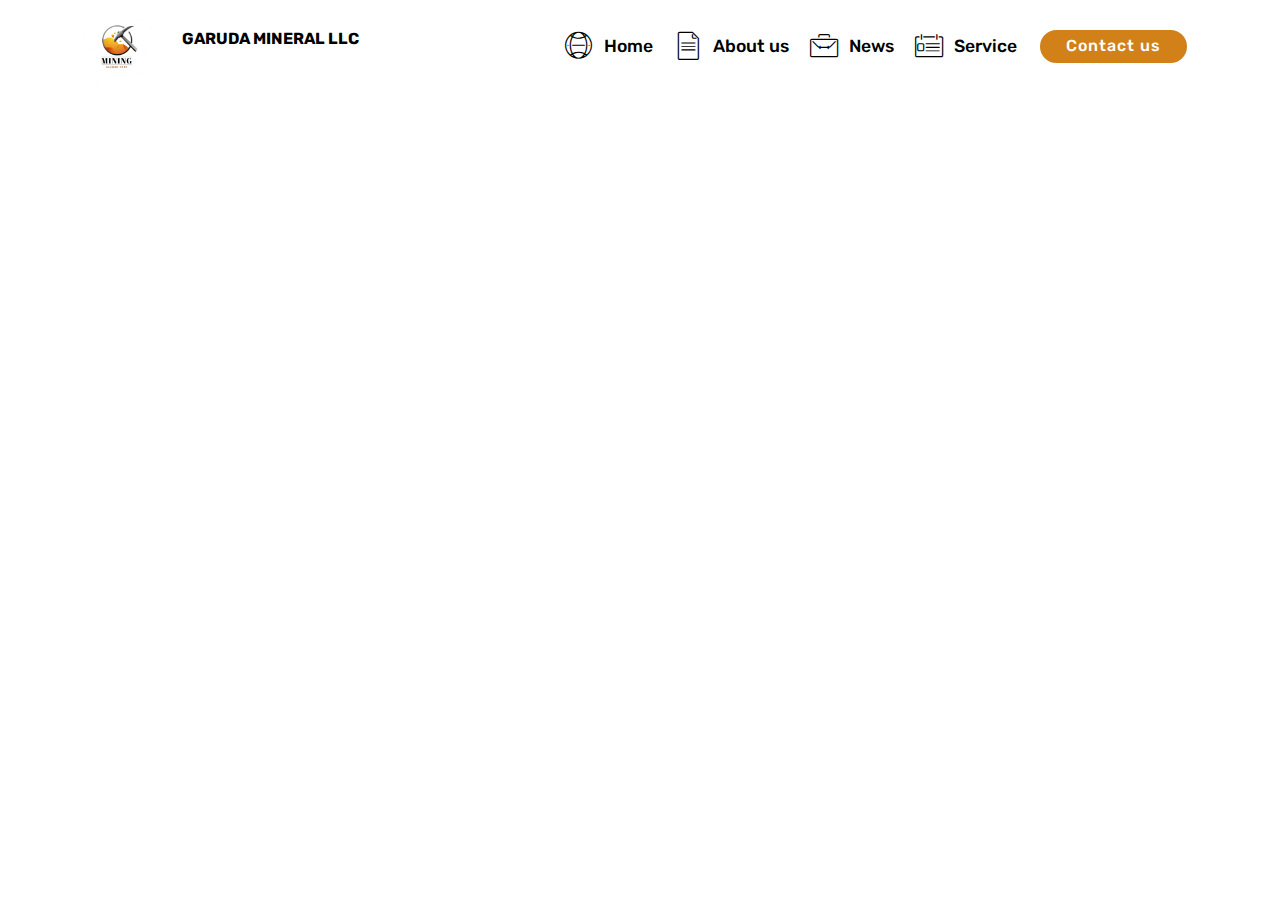
<file: page7.html>
<!DOCTYPE html>
<html  >
<head>
  <!-- Site made with Mobirise Website Builder v4.12.4, https://mobirise.com -->
  <meta charset="UTF-8">
  <meta http-equiv="X-UA-Compatible" content="IE=edge">
  <meta name="generator" content="Mobirise v4.12.4, mobirise.com">
  <meta name="viewport" content="width=device-width, initial-scale=1, minimum-scale=1">
  <link rel="shortcut icon" href="assets/images/gradient-mining-logo-template-23.webp" type="image/x-icon">
  <meta name="description" content="Web Generator Description">
  
  
  <title>Мэдээ2</title>
  <link rel="stylesheet" href="assets/web/assets/mobirise-icons/mobirise-icons.css">
  <link rel="stylesheet" href="assets/bootstrap/css/bootstrap.min.css">
  <link rel="stylesheet" href="assets/bootstrap/css/bootstrap-grid.min.css">
  <link rel="stylesheet" href="assets/bootstrap/css/bootstrap-reboot.min.css">
  <link rel="stylesheet" href="assets/tether/tether.min.css">
  <link rel="stylesheet" href="assets/dropdown/css/style.css">
  <link rel="stylesheet" href="assets/animatecss/animate.min.css">
  <link rel="stylesheet" href="assets/theme/css/style.css">
  <link rel="preload" as="style" href="assets/mobirise/css/mbr-additional.css"><link rel="stylesheet" href="assets/mobirise/css/mbr-additional.css" type="text/css">
  
  
  
</head>
<body>
  <section class="menu cid-t7tADNF44M" once="menu" id="menu2-1p">

    

    <nav class="navbar navbar-expand beta-menu navbar-dropdown align-items-center navbar-fixed-top navbar-toggleable-sm">
        <button class="navbar-toggler navbar-toggler-right" type="button" data-toggle="collapse" data-target="#navbarSupportedContent" aria-controls="navbarSupportedContent" aria-expanded="false" aria-label="Toggle navigation">
            <div class="hamburger">
                <span></span>
                <span></span>
                <span></span>
                <span></span>
            </div>
        </button>
        <div class="menu-logo">
            <div class="navbar-brand">
                <span class="navbar-logo">
                    <a href="https://mobiri.se">
                        <img src="assets/images/gradient-mining-logo-template-23.webp" alt="Mobirise" title="" style="height: 4.8rem;">
                    </a>
                </span>
                <span class="navbar-caption-wrap"><a class="navbar-caption text-black display-4" href="https://mobiri.se"><p>&nbsp; &nbsp; GARUDA MINERAL LLC<br></p></a></span>
            </div>
        </div>
        <div class="collapse navbar-collapse" id="navbarSupportedContent">
            <ul class="navbar-nav nav-dropdown" data-app-modern-menu="true"><li class="nav-item">
                    <a class="nav-link link text-black display-7" href="index.html"><span class="mbri-globe-2 mbr-iconfont mbr-iconfont-btn"></span>Нome</a>
                </li><li class="nav-item"><a class="nav-link link text-black display-7" href="index.html#features18-b" aria-expanded="false"><span class="mbri-file mbr-iconfont mbr-iconfont-btn"></span>About us</a></li><li class="nav-item"><a class="nav-link link text-black display-7" href="index.html#features18-b" aria-expanded="false"><span class="mbri-briefcase mbr-iconfont mbr-iconfont-btn"></span>News</a></li><li class="nav-item"><a class="nav-link link text-black display-7" href="index.html#features11-1j" aria-expanded="false"><span class="mbri-contact-form mbr-iconfont mbr-iconfont-btn"></span>Service</a></li></ul>
            <div class="navbar-buttons mbr-section-btn"><a class="btn btn-sm btn-primary display-4" href="page6.html">Contact us</a></div>
        </div>
    </nav>
</section>


  <section class="engine"><a href="https://mobirise.info/k">develop your own website</a></section><script src="assets/web/assets/jquery/jquery.min.js"></script>
  <script src="assets/popper/popper.min.js"></script>
  <script src="assets/bootstrap/js/bootstrap.min.js"></script>
  <script src="assets/tether/tether.min.js"></script>
  <script src="assets/dropdown/js/nav-dropdown.js"></script>
  <script src="assets/dropdown/js/navbar-dropdown.js"></script>
  <script src="assets/touchswipe/jquery.touch-swipe.min.js"></script>
  <script src="assets/viewportchecker/jquery.viewportchecker.js"></script>
  <script src="assets/smoothscroll/smooth-scroll.js"></script>
  <script src="assets/theme/js/script.js"></script>
  
  
 <div id="scrollToTop" class="scrollToTop mbr-arrow-up"><a style="text-align: center;"><i class="mbr-arrow-up-icon mbr-arrow-up-icon-cm cm-icon cm-icon-smallarrow-up"></i></a></div>
    <input name="animation" type="hidden">
  </body>
</html>
</file>
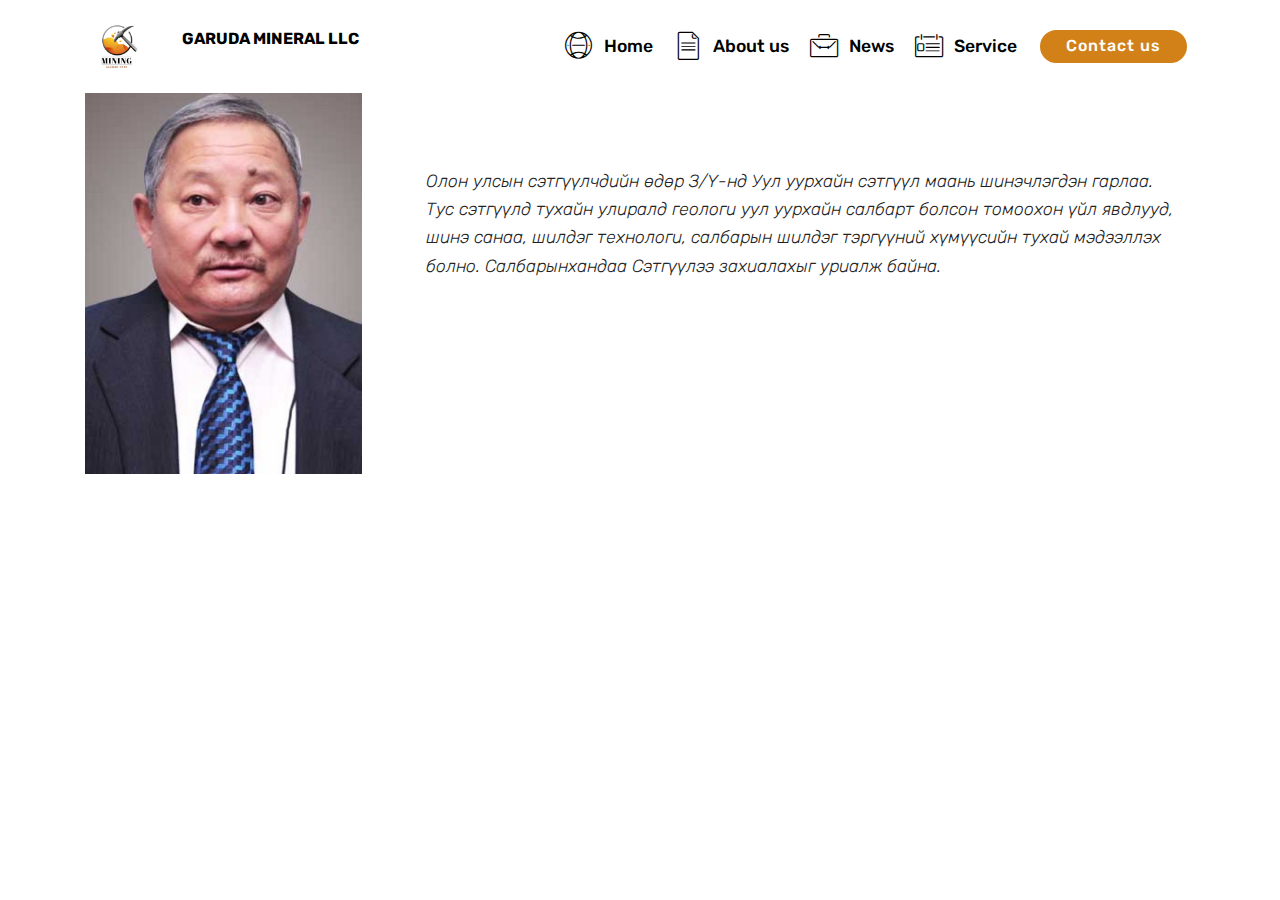
<file: page8.html>
<!DOCTYPE html>
<html  >
<head>
  <!-- Site made with Mobirise Website Builder v4.12.4, https://mobirise.com -->
  <meta charset="UTF-8">
  <meta http-equiv="X-UA-Compatible" content="IE=edge">
  <meta name="generator" content="Mobirise v4.12.4, mobirise.com">
  <meta name="viewport" content="width=device-width, initial-scale=1, minimum-scale=1">
  <link rel="shortcut icon" href="assets/images/gradient-mining-logo-template-23.webp" type="image/x-icon">
  <meta name="description" content="Site Builder Description">
  
  
  <title>Мэдээ1</title>
  <link rel="stylesheet" href="assets/web/assets/mobirise-icons/mobirise-icons.css">
  <link rel="stylesheet" href="assets/bootstrap/css/bootstrap.min.css">
  <link rel="stylesheet" href="assets/bootstrap/css/bootstrap-grid.min.css">
  <link rel="stylesheet" href="assets/bootstrap/css/bootstrap-reboot.min.css">
  <link rel="stylesheet" href="assets/tether/tether.min.css">
  <link rel="stylesheet" href="assets/dropdown/css/style.css">
  <link rel="stylesheet" href="assets/animatecss/animate.min.css">
  <link rel="stylesheet" href="assets/theme/css/style.css">
  <link rel="preload" as="style" href="assets/mobirise/css/mbr-additional.css"><link rel="stylesheet" href="assets/mobirise/css/mbr-additional.css" type="text/css">
  
  
  
</head>
<body>
  <section class="menu cid-t7tADNF44M" once="menu" id="menu2-1q">

    

    <nav class="navbar navbar-expand beta-menu navbar-dropdown align-items-center navbar-fixed-top navbar-toggleable-sm">
        <button class="navbar-toggler navbar-toggler-right" type="button" data-toggle="collapse" data-target="#navbarSupportedContent" aria-controls="navbarSupportedContent" aria-expanded="false" aria-label="Toggle navigation">
            <div class="hamburger">
                <span></span>
                <span></span>
                <span></span>
                <span></span>
            </div>
        </button>
        <div class="menu-logo">
            <div class="navbar-brand">
                <span class="navbar-logo">
                    <a href="https://mobiri.se">
                        <img src="assets/images/gradient-mining-logo-template-23.webp" alt="Mobirise" title="" style="height: 4.8rem;">
                    </a>
                </span>
                <span class="navbar-caption-wrap"><a class="navbar-caption text-black display-4" href="https://mobiri.se"><p>&nbsp; &nbsp; GARUDA MINERAL LLC<br></p></a></span>
            </div>
        </div>
        <div class="collapse navbar-collapse" id="navbarSupportedContent">
            <ul class="navbar-nav nav-dropdown" data-app-modern-menu="true"><li class="nav-item">
                    <a class="nav-link link text-black display-7" href="index.html"><span class="mbri-globe-2 mbr-iconfont mbr-iconfont-btn"></span>Нome</a>
                </li><li class="nav-item"><a class="nav-link link text-black display-7" href="index.html#features18-b" aria-expanded="false"><span class="mbri-file mbr-iconfont mbr-iconfont-btn"></span>About us</a></li><li class="nav-item"><a class="nav-link link text-black display-7" href="index.html#features18-b" aria-expanded="false"><span class="mbri-briefcase mbr-iconfont mbr-iconfont-btn"></span>News</a></li><li class="nav-item"><a class="nav-link link text-black display-7" href="index.html#features11-1j" aria-expanded="false"><span class="mbri-contact-form mbr-iconfont mbr-iconfont-btn"></span>Service</a></li></ul>
            <div class="navbar-buttons mbr-section-btn"><a class="btn btn-sm btn-primary display-4" href="page6.html">Contact us</a></div>
        </div>
    </nav>
</section>

<section class="engine"><a href="https://mobirise.info/n">simple web templates</a></section><section class="testimonials2 cid-t9uUuFaDqA" id="testimonials2-25">

    

    

    <div class="container">
        <div class="media-container-row">
            <div class="mbr-figure pr-lg-5" style="width: 40%;">
              <img src="assets/images/a-554x768.jpg" alt="" title="">
            </div>
            <div class="media-content px-3 align-self-center mbr-white py-2">
                    <p class="mbr-text testimonial-text mbr-fonts-style display-7">Олон улсын сэтгүүлчдийн өдөр З/Ү-нд Уул уурхайн сэтгүүл маань шинэчлэгдэн гарлаа. Тус сэтгүүлд тухайн улиралд геологи уул уурхайн салбарт болсон томоохон үйл явдлууд, шинэ санаа, шилдэг технологи, салбарын шилдэг тэргүүний хүмүүсийн тухай мэдээллэх болно. Салбарынхандаа Сэтгүүлээ захиалахыг уриалж байна.<br></p>
                    <p class="mbr-author-name pt-4 mb-2 mbr-fonts-style display-7">
                       David F.
                    </p>
                    <p class="mbr-author-desc mbr-fonts-style display-7">
                       DEVELOPER
                    </p>
            </div>
        </div>
    </div>
</section>


  <script src="assets/web/assets/jquery/jquery.min.js"></script>
  <script src="assets/popper/popper.min.js"></script>
  <script src="assets/bootstrap/js/bootstrap.min.js"></script>
  <script src="assets/tether/tether.min.js"></script>
  <script src="assets/dropdown/js/nav-dropdown.js"></script>
  <script src="assets/dropdown/js/navbar-dropdown.js"></script>
  <script src="assets/touchswipe/jquery.touch-swipe.min.js"></script>
  <script src="assets/viewportchecker/jquery.viewportchecker.js"></script>
  <script src="assets/smoothscroll/smooth-scroll.js"></script>
  <script src="assets/theme/js/script.js"></script>
  
  
 <div id="scrollToTop" class="scrollToTop mbr-arrow-up"><a style="text-align: center;"><i class="mbr-arrow-up-icon mbr-arrow-up-icon-cm cm-icon cm-icon-smallarrow-up"></i></a></div>
    <input name="animation" type="hidden">
  </body>
</html>
</file>
<file: assets/web/assets/mobirise-icons/mobirise-icons.css>
@font-face {
  font-family: 'MobiriseIcons';
  src:  url('mobirise-icons.eot?spat4u');
  src:  url('mobirise-icons.eot?spat4u#iefix') format('embedded-opentype'),
    url('mobirise-icons.ttf?spat4u') format('truetype'),
    url('mobirise-icons.woff?spat4u') format('woff'),
    url('mobirise-icons.svg?spat4u#MobiriseIcons') format('svg');
  font-weight: normal;
  font-style: normal;
  font-display: swap;
}

[class^="mbri-"], [class*=" mbri-"] {
  /* use !important to prevent issues with browser extensions that change fonts */
  font-family: MobiriseIcons !important;
  speak: none;
  font-style: normal;
  font-weight: normal;
  font-variant: normal;
  text-transform: none;
  line-height: 1;

  /* Better Font Rendering =========== */
  -webkit-font-smoothing: antialiased;
  -moz-osx-font-smoothing: grayscale;
}

.mbri-add-submenu:before {
  content: "\e900";
}
.mbri-alert:before {
  content: "\e901";
}
.mbri-align-center:before {
  content: "\e902";
}
.mbri-align-justify:before {
  content: "\e903";
}
.mbri-align-left:before {
  content: "\e904";
}
.mbri-align-right:before {
  content: "\e905";
}
.mbri-android:before {
  content: "\e906";
}
.mbri-apple:before {
  content: "\e907";
}
.mbri-arrow-down:before {
  content: "\e908";
}
.mbri-arrow-next:before {
  content: "\e909";
}
.mbri-arrow-prev:before {
  content: "\e90a";
}
.mbri-arrow-up:before {
  content: "\e90b";
}
.mbri-bold:before {
  content: "\e90c";
}
.mbri-bookmark:before {
  content: "\e90d";
}
.mbri-bootstrap:before {
  content: "\e90e";
}
.mbri-briefcase:before {
  content: "\e90f";
}
.mbri-browse:before {
  content: "\e910";
}
.mbri-bulleted-list:before {
  content: "\e911";
}
.mbri-calendar:before {
  content: "\e912";
}
.mbri-camera:before {
  content: "\e913";
}
.mbri-cart-add:before {
  content: "\e914";
}
.mbri-cart-full:before {
  content: "\e915";
}
.mbri-cash:before {
  content: "\e916";
}
.mbri-change-style:before {
  content: "\e917";
}
.mbri-chat:before {
  content: "\e918";
}
.mbri-clock:before {
  content: "\e919";
}
.mbri-close:before {
  content: "\e91a";
}
.mbri-cloud:before {
  content: "\e91b";
}
.mbri-code:before {
  content: "\e91c";
}
.mbri-contact-form:before {
  content: "\e91d";
}
.mbri-credit-card:before {
  content: "\e91e";
}
.mbri-cursor-click:before {
  content: "\e91f";
}
.mbri-cust-feedback:before {
  content: "\e920";
}
.mbri-database:before {
  content: "\e921";
}
.mbri-delivery:before {
  content: "\e922";
}
.mbri-desktop:before {
  content: "\e923";
}
.mbri-devices:before {
  content: "\e924";
}
.mbri-down:before {
  content: "\e925";
}
.mbri-download:before {
  content: "\e989";
}
.mbri-drag-n-drop:before {
  content: "\e927";
}
.mbri-drag-n-drop2:before {
  content: "\e928";
}
.mbri-edit:before {
  content: "\e929";
}
.mbri-edit2:before {
  content: "\e92a";
}
.mbri-error:before {
  content: "\e92b";
}
.mbri-extension:before {
  content: "\e92c";
}
.mbri-features:before {
  content: "\e92d";
}
.mbri-file:before {
  content: "\e92e";
}
.mbri-flag:before {
  content: "\e92f";
}
.mbri-folder:before {
  content: "\e930";
}
.mbri-gift:before {
  content: "\e931";
}
.mbri-github:before {
  content: "\e932";
}
.mbri-globe:before {
  content: "\e933";
}
.mbri-globe-2:before {
  content: "\e934";
}
.mbri-growing-chart:before {
  content: "\e935";
}
.mbri-hearth:before {
  content: "\e936";
}
.mbri-help:before {
  content: "\e937";
}
.mbri-home:before {
  content: "\e938";
}
.mbri-hot-cup:before {
  content: "\e939";
}
.mbri-idea:before {
  content: "\e93a";
}
.mbri-image-gallery:before {
  content: "\e93b";
}
.mbri-image-slider:before {
  content: "\e93c";
}
.mbri-info:before {
  content: "\e93d";
}
.mbri-italic:before {
  content: "\e93e";
}
.mbri-key:before {
  content: "\e93f";
}
.mbri-laptop:before {
  content: "\e940";
}
.mbri-layers:before {
  content: "\e941";
}
.mbri-left-right:before {
  content: "\e942";
}
.mbri-left:before {
  content: "\e943";
}
.mbri-letter:before {
  content: "\e944";
}
.mbri-like:before {
  content: "\e945";
}
.mbri-link:before {
  content: "\e946";
}
.mbri-lock:before {
  content: "\e947";
}
.mbri-login:before {
  content: "\e948";
}
.mbri-logout:before {
  content: "\e949";
}
.mbri-magic-stick:before {
  content: "\e94a";
}
.mbri-map-pin:before {
  content: "\e94b";
}
.mbri-menu:before {
  content: "\e94c";
}
.mbri-mobile:before {
  content: "\e94d";
}
.mbri-mobile2:before {
  content: "\e94e";
}
.mbri-mobirise:before {
  content: "\e94f";
}
.mbri-more-horizontal:before {
  content: "\e950";
}
.mbri-more-vertical:before {
  content: "\e951";
}
.mbri-music:before {
  content: "\e952";
}
.mbri-new-file:before {
  content: "\e953";
}
.mbri-numbered-list:before {
  content: "\e954";
}
.mbri-opened-folder:before {
  content: "\e955";
}
.mbri-pages:before {
  content: "\e956";
}
.mbri-paper-plane:before {
  content: "\e957";
}
.mbri-paperclip:before {
  content: "\e958";
}
.mbri-photo:before {
  content: "\e959";
}
.mbri-photos:before {
  content: "\e95a";
}
.mbri-pin:before {
  content: "\e95b";
}
.mbri-play:before {
  content: "\e95c";
}
.mbri-plus:before {
  content: "\e95d";
}
.mbri-preview:before {
  content: "\e95e";
}
.mbri-print:before {
  content: "\e95f";
}
.mbri-protect:before {
  content: "\e960";
}
.mbri-question:before {
  content: "\e961";
}
.mbri-quote-left:before {
  content: "\e962";
}
.mbri-quote-right:before {
  content: "\e963";
}
.mbri-refresh:before {
  content: "\e964";
}
.mbri-responsive:before {
  content: "\e965";
}
.mbri-right:before {
  content: "\e966";
}
.mbri-rocket:before {
  content: "\e967";
}
.mbri-sad-face:before {
  content: "\e968";
}
.mbri-sale:before {
  content: "\e969";
}
.mbri-save:before {
  content: "\e96a";
}
.mbri-search:before {
  content: "\e96b";
}
.mbri-setting:before {
  content: "\e96c";
}
.mbri-setting2:before {
  content: "\e96d";
}
.mbri-setting3:before {
  content: "\e96e";
}
.mbri-share:before {
  content: "\e96f";
}
.mbri-shopping-bag:before {
  content: "\e970";
}
.mbri-shopping-basket:before {
  content: "\e971";
}
.mbri-shopping-cart:before {
  content: "\e972";
}
.mbri-sites:before {
  content: "\e973";
}
.mbri-smile-face:before {
  content: "\e974";
}
.mbri-speed:before {
  content: "\e975";
}
.mbri-star:before {
  content: "\e976";
}
.mbri-success:before {
  content: "\e977";
}
.mbri-sun:before {
  content: "\e978";
}
.mbri-sun2:before {
  content: "\e979";
}
.mbri-tablet:before {
  content: "\e97a";
}
.mbri-tablet-vertical:before {
  content: "\e97b";
}
.mbri-target:before {
  content: "\e97c";
}
.mbri-timer:before {
  content: "\e97d";
}
.mbri-to-ftp:before {
  content: "\e97e";
}
.mbri-to-local-drive:before {
  content: "\e97f";
}
.mbri-touch-swipe:before {
  content: "\e980";
}
.mbri-touch:before {
  content: "\e981";
}
.mbri-trash:before {
  content: "\e982";
}
.mbri-underline:before {
  content: "\e983";
}
.mbri-unlink:before {
  content: "\e984";
}
.mbri-unlock:before {
  content: "\e985";
}
.mbri-up-down:before {
  content: "\e986";
}
.mbri-up:before {
  content: "\e987";
}
.mbri-update:before {
  content: "\e988";
}
.mbri-upload:before {
 content: "\e926"; 
}
.mbri-user:before {
  content: "\e98a";
}
.mbri-user2:before {
  content: "\e98b";
}
.mbri-users:before {
  content: "\e98c";
}
.mbri-video:before {
  content: "\e98d";
}
.mbri-video-play:before {
  content: "\e98e";
}
.mbri-watch:before {
  content: "\e98f";
}
.mbri-website-theme:before {
  content: "\e990";
}
.mbri-wifi:before {
  content: "\e991";
}
.mbri-windows:before {
  content: "\e992";
}
.mbri-zoom-out:before {
  content: "\e993";
}
.mbri-redo:before {
  content: "\e994";
}
.mbri-undo:before {
  content: "\e995";
}
</file>
<file: assets/socicon/css/styles.css>
@charset "UTF-8";

@font-face {
  font-family: 'Socicon';
  src:  url('../fonts/socicon.eot');
  src:  url('../fonts/socicon.eot?#iefix') format('embedded-opentype'),
    url('../fonts/socicon.woff2') format('woff2'),
    url('../fonts/socicon.ttf') format('truetype'),
    url('../fonts/socicon.woff') format('woff'),
    url('../fonts/socicon.svg#socicon') format('svg');
  font-weight: normal;
  font-style: normal;
}

[data-icon]:before {
  font-family: "socicon" !important;
  content: attr(data-icon);
  font-style: normal !important;
  font-weight: normal !important;
  font-variant: normal !important;
  text-transform: none !important;
  speak: none;
  line-height: 1;
  -webkit-font-smoothing: antialiased;
  -moz-osx-font-smoothing: grayscale;
}

[class^="socicon-"], [class*=" socicon-"] {
  /* use !important to prevent issues with browser extensions that change fonts */
  font-family: 'Socicon' !important;
  speak: none;
  font-style: normal;
  font-weight: normal;
  font-variant: normal;
  text-transform: none;
  line-height: 1;

  /* Better Font Rendering =========== */
  -webkit-font-smoothing: antialiased;
  -moz-osx-font-smoothing: grayscale;
}

.socicon-eitaa:before {
  content: "\e97c";
}
.socicon-soroush:before {
  content: "\e97d";
}
.socicon-bale:before {
  content: "\e97e";
}
.socicon-zazzle:before {
  content: "\e97b";
}
.socicon-society6:before {
  content: "\e97a";
}
.socicon-redbubble:before {
  content: "\e979";
}
.socicon-avvo:before {
  content: "\e978";
}
.socicon-stitcher:before {
  content: "\e977";
}
.socicon-googlehangouts:before {
  content: "\e974";
}
.socicon-dlive:before {
  content: "\e975";
}
.socicon-vsco:before {
  content: "\e976";
}
.socicon-flipboard:before {
  content: "\e973";
}
.socicon-ubuntu:before {
  content: "\e958";
}
.socicon-artstation:before {
  content: "\e959";
}
.socicon-invision:before {
  content: "\e95a";
}
.socicon-torial:before {
  content: "\e95b";
}
.socicon-collectorz:before {
  content: "\e95c";
}
.socicon-seenthis:before {
  content: "\e95d";
}
.socicon-googleplaymusic:before {
  content: "\e95e";
}
.socicon-debian:before {
  content: "\e95f";
}
.socicon-filmfreeway:before {
  content: "\e960";
}
.socicon-gnome:before {
  content: "\e961";
}
.socicon-itchio:before {
  content: "\e962";
}
.socicon-jamendo:before {
  content: "\e963";
}
.socicon-mix:before {
  content: "\e964";
}
.socicon-sharepoint:before {
  content: "\e965";
}
.socicon-tinder:before {
  content: "\e966";
}
.socicon-windguru:before {
  content: "\e967";
}
.socicon-cdbaby:before {
  content: "\e968";
}
.socicon-elementaryos:before {
  content: "\e969";
}
.socicon-stage32:before {
  content: "\e96a";
}
.socicon-tiktok:before {
  content: "\e96b";
}
.socicon-gitter:before {
  content: "\e96c";
}
.socicon-letterboxd:before {
  content: "\e96d";
}
.socicon-threema:before {
  content: "\e96e";
}
.socicon-splice:before {
  content: "\e96f";
}
.socicon-metapop:before {
  content: "\e970";
}
.socicon-naver:before {
  content: "\e971";
}
.socicon-remote:before {
  content: "\e972";
}
.socicon-internet:before {
  content: "\e957";
}
.socicon-moddb:before {
  content: "\e94b";
}
.socicon-indiedb:before {
  content: "\e94c";
}
.socicon-traxsource:before {
  content: "\e94d";
}
.socicon-gamefor:before {
  content: "\e94e";
}
.socicon-pixiv:before {
  content: "\e94f";
}
.socicon-myanimelist:before {
  content: "\e950";
}
.socicon-blackberry:before {
  content: "\e951";
}
.socicon-wickr:before {
  content: "\e952";
}
.socicon-spip:before {
  content: "\e953";
}
.socicon-napster:before {
  content: "\e954";
}
.socicon-beatport:before {
  content: "\e955";
}
.socicon-hackerone:before {
  content: "\e956";
}
.socicon-hackernews:before {
  content: "\e946";
}
.socicon-smashwords:before {
  content: "\e947";
}
.socicon-kobo:before {
  content: "\e948";
}
.socicon-bookbub:before {
  content: "\e949";
}
.socicon-mailru:before {
  content: "\e94a";
}
.socicon-gitlab:before {
  content: "\e945";
}
.socicon-instructables:before {
  content: "\e944";
}
.socicon-portfolio:before {
  content: "\e943";
}
.socicon-codered:before {
  content: "\e940";
}
.socicon-origin:before {
  content: "\e941";
}
.socicon-nextdoor:before {
  content: "\e942";
}
.socicon-udemy:before {
  content: "\e93f";
}
.socicon-livemaster:before {
  content: "\e93e";
}
.socicon-crunchbase:before {
  content: "\e93b";
}
.socicon-homefy:before {
  content: "\e93c";
}
.socicon-calendly:before {
  content: "\e93d";
}
.socicon-realtor:before {
  content: "\e90f";
}
.socicon-tidal:before {
  content: "\e910";
}
.socicon-qobuz:before {
  content: "\e911";
}
.socicon-natgeo:before {
  content: "\e912";
}
.socicon-mastodon:before {
  content: "\e913";
}
.socicon-unsplash:before {
  content: "\e914";
}
.socicon-homeadvisor:before {
  content: "\e915";
}
.socicon-angieslist:before {
  content: "\e916";
}
.socicon-codepen:before {
  content: "\e917";
}
.socicon-slack:before {
  content: "\e918";
}
.socicon-openaigym:before {
  content: "\e919";
}
.socicon-logmein:before {
  content: "\e91a";
}
.socicon-fiverr:before {
  content: "\e91b";
}
.socicon-gotomeeting:before {
  content: "\e91c";
}
.socicon-aliexpress:before {
  content: "\e91d";
}
.socicon-guru:before {
  content: "\e91e";
}
.socicon-appstore:before {
  content: "\e91f";
}
.socicon-homes:before {
  content: "\e920";
}
.socicon-zoom:before {
  content: "\e921";
}
.socicon-alibaba:before {
  content: "\e922";
}
.socicon-craigslist:before {
  content: "\e923";
}
.socicon-wix:before {
  content: "\e924";
}
.socicon-redfin:before {
  content: "\e925";
}
.socicon-googlecalendar:before {
  content: "\e926";
}
.socicon-shopify:before {
  content: "\e927";
}
.socicon-freelancer:before {
  content: "\e928";
}
.socicon-seedrs:before {
  content: "\e929";
}
.socicon-bing:before {
  content: "\e92a";
}
.socicon-doodle:before {
  content: "\e92b";
}
.socicon-bonanza:before {
  content: "\e92c";
}
.socicon-squarespace:before {
  content: "\e92d";
}
.socicon-toptal:before {
  content: "\e92e";
}
.socicon-gust:before {
  content: "\e92f";
}
.socicon-ask:before {
  content: "\e930";
}
.socicon-trulia:before {
  content: "\e931";
}
.socicon-loomly:before {
  content: "\e932";
}
.socicon-ghost:before {
  content: "\e933";
}
.socicon-upwork:before {
  content: "\e934";
}
.socicon-fundable:before {
  content: "\e935";
}
.socicon-booking:before {
  content: "\e936";
}
.socicon-googlemaps:before {
  content: "\e937";
}
.socicon-zillow:before {
  content: "\e938";
}
.socicon-niconico:before {
  content: "\e939";
}
.socicon-toneden:before {
  content: "\e93a";
}
.socicon-augment:before {
  content: "\e908";
}
.socicon-bitbucket:before {
  content: "\e909";
}
.socicon-fyuse:before {
  content: "\e90a";
}
.socicon-yt-gaming:before {
  content: "\e90b";
}
.socicon-sketchfab:before {
  content: "\e90c";
}
.socicon-mobcrush:before {
  content: "\e90d";
}
.socicon-microsoft:before {
  content: "\e90e";
}
.socicon-pandora:before {
  content: "\e907";
}
.socicon-messenger:before {
  content: "\e906";
}
.socicon-gamewisp:before {
  content: "\e905";
}
.socicon-bloglovin:before {
  content: "\e904";
}
.socicon-tunein:before {
  content: "\e903";
}
.socicon-gamejolt:before {
  content: "\e901";
}
.socicon-trello:before {
  content: "\e902";
}
.socicon-spreadshirt:before {
  content: "\e900";
}
.socicon-500px:before {
  content: "\e000";
}
.socicon-8tracks:before {
  content: "\e001";
}
.socicon-airbnb:before {
  content: "\e002";
}
.socicon-alliance:before {
  content: "\e003";
}
.socicon-amazon:before {
  content: "\e004";
}
.socicon-amplement:before {
  content: "\e005";
}
.socicon-android:before {
  content: "\e006";
}
.socicon-angellist:before {
  content: "\e007";
}
.socicon-apple:before {
  content: "\e008";
}
.socicon-appnet:before {
  content: "\e009";
}
.socicon-baidu:before {
  content: "\e00a";
}
.socicon-bandcamp:before {
  content: "\e00b";
}
.socicon-battlenet:before {
  content: "\e00c";
}
.socicon-mixer:before {
  content: "\e00d";
}
.socicon-bebee:before {
  content: "\e00e";
}
.socicon-bebo:before {
  content: "\e00f";
}
.socicon-behance:before {
  content: "\e010";
}
.socicon-blizzard:before {
  content: "\e011";
}
.socicon-blogger:before {
  content: "\e012";
}
.socicon-buffer:before {
  content: "\e013";
}
.socicon-chrome:before {
  content: "\e014";
}
.socicon-coderwall:before {
  content: "\e015";
}
.socicon-curse:before {
  content: "\e016";
}
.socicon-dailymotion:before {
  content: "\e017";
}
.socicon-deezer:before {
  content: "\e018";
}
.socicon-delicious:before {
  content: "\e019";
}
.socicon-deviantart:before {
  content: "\e01a";
}
.socicon-diablo:before {
  content: "\e01b";
}
.socicon-digg:before {
  content: "\e01c";
}
.socicon-discord:before {
  content: "\e01d";
}
.socicon-disqus:before {
  content: "\e01e";
}
.socicon-douban:before {
  content: "\e01f";
}
.socicon-draugiem:before {
  content: "\e020";
}
.socicon-dribbble:before {
  content: "\e021";
}
.socicon-drupal:before {
  content: "\e022";
}
.socicon-ebay:before {
  content: "\e023";
}
.socicon-ello:before {
  content: "\e024";
}
.socicon-endomodo:before {
  content: "\e025";
}
.socicon-envato:before {
  content: "\e026";
}
.socicon-etsy:before {
  content: "\e027";
}
.socicon-facebook:before {
  content: "\e028";
}
.socicon-feedburner:before {
  content: "\e029";
}
.socicon-filmweb:before {
  content: "\e02a";
}
.socicon-firefox:before {
  content: "\e02b";
}
.socicon-flattr:before {
  content: "\e02c";
}
.socicon-flickr:before {
  content: "\e02d";
}
.socicon-formulr:before {
  content: "\e02e";
}
.socicon-forrst:before {
  content: "\e02f";
}
.socicon-foursquare:before {
  content: "\e030";
}
.socicon-friendfeed:before {
  content: "\e031";
}
.socicon-github:before {
  content: "\e032";
}
.socicon-goodreads:before {
  content: "\e033";
}
.socicon-google:before {
  content: "\e034";
}
.socicon-googlescholar:before {
  content: "\e035";
}
.socicon-googlegroups:before {
  content: "\e036";
}
.socicon-googlephotos:before {
  content: "\e037";
}
.socicon-googleplus:before {
  content: "\e038";
}
.socicon-grooveshark:before {
  content: "\e039";
}
.socicon-hackerrank:before {
  content: "\e03a";
}
.socicon-hearthstone:before {
  content: "\e03b";
}
.socicon-hellocoton:before {
  content: "\e03c";
}
.socicon-heroes:before {
  content: "\e03d";
}
.socicon-smashcast:before {
  content: "\e03e";
}
.socicon-horde:before {
  content: "\e03f";
}
.socicon-houzz:before {
  content: "\e040";
}
.socicon-icq:before {
  content: "\e041";
}
.socicon-identica:before {
  content: "\e042";
}
.socicon-imdb:before {
  content: "\e043";
}
.socicon-instagram:before {
  content: "\e044";
}
.socicon-issuu:before {
  content: "\e045";
}
.socicon-istock:before {
  content: "\e046";
}
.socicon-itunes:before {
  content: "\e047";
}
.socicon-keybase:before {
  content: "\e048";
}
.socicon-lanyrd:before {
  content: "\e049";
}
.socicon-lastfm:before {
  content: "\e04a";
}
.socicon-line:before {
  content: "\e04b";
}
.socicon-linkedin:before {
  content: "\e04c";
}
.socicon-livejournal:before {
  content: "\e04d";
}
.socicon-lyft:before {
  content: "\e04e";
}
.socicon-macos:before {
  content: "\e04f";
}
.socicon-mail:before {
  content: "\e050";
}
.socicon-medium:before {
  content: "\e051";
}
.socicon-meetup:before {
  content: "\e052";
}
.socicon-mixcloud:before {
  content: "\e053";
}
.socicon-modelmayhem:before {
  content: "\e054";
}
.socicon-mumble:before {
  content: "\e055";
}
.socicon-myspace:before {
  content: "\e056";
}
.socicon-newsvine:before {
  content: "\e057";
}
.socicon-nintendo:before {
  content: "\e058";
}
.socicon-npm:before {
  content: "\e059";
}
.socicon-odnoklassniki:before {
  content: "\e05a";
}
.socicon-openid:before {
  content: "\e05b";
}
.socicon-opera:before {
  content: "\e05c";
}
.socicon-outlook:before {
  content: "\e05d";
}
.socicon-overwatch:before {
  content: "\e05e";
}
.socicon-patreon:before {
  content: "\e05f";
}
.socicon-paypal:before {
  content: "\e060";
}
.socicon-periscope:before {
  content: "\e061";
}
.socicon-persona:before {
  content: "\e062";
}
.socicon-pinterest:before {
  content: "\e063";
}
.socicon-play:before {
  content: "\e064";
}
.socicon-player:before {
  content: "\e065";
}
.socicon-playstation:before {
  content: "\e066";
}
.socicon-pocket:before {
  content: "\e067";
}
.socicon-qq:before {
  content: "\e068";
}
.socicon-quora:before {
  content: "\e069";
}
.socicon-raidcall:before {
  content: "\e06a";
}
.socicon-ravelry:before {
  content: "\e06b";
}
.socicon-reddit:before {
  content: "\e06c";
}
.socicon-renren:before {
  content: "\e06d";
}
.socicon-researchgate:before {
  content: "\e06e";
}
.socicon-residentadvisor:before {
  content: "\e06f";
}
.socicon-reverbnation:before {
  content: "\e070";
}
.socicon-rss:before {
  content: "\e071";
}
.socicon-sharethis:before {
  content: "\e072";
}
.socicon-skype:before {
  content: "\e073";
}
.socicon-slideshare:before {
  content: "\e074";
}
.socicon-smugmug:before {
  content: "\e075";
}
.socicon-snapchat:before {
  content: "\e076";
}
.socicon-songkick:before {
  content: "\e077";
}
.socicon-soundcloud:before {
  content: "\e078";
}
.socicon-spotify:before {
  content: "\e079";
}
.socicon-stackexchange:before {
  content: "\e07a";
}
.socicon-stackoverflow:before {
  content: "\e07b";
}
.socicon-starcraft:before {
  content: "\e07c";
}
.socicon-stayfriends:before {
  content: "\e07d";
}
.socicon-steam:before {
  content: "\e07e";
}
.socicon-storehouse:before {
  content: "\e07f";
}
.socicon-strava:before {
  content: "\e080";
}
.socicon-streamjar:before {
  content: "\e081";
}
.socicon-stumbleupon:before {
  content: "\e082";
}
.socicon-swarm:before {
  content: "\e083";
}
.socicon-teamspeak:before {
  content: "\e084";
}
.socicon-teamviewer:before {
  content: "\e085";
}
.socicon-technorati:before {
  content: "\e086";
}
.socicon-telegram:before {
  content: "\e087";
}
.socicon-tripadvisor:before {
  content: "\e088";
}
.socicon-tripit:before {
  content: "\e089";
}
.socicon-triplej:before {
  content: "\e08a";
}
.socicon-tumblr:before {
  content: "\e08b";
}
.socicon-twitch:before {
  content: "\e08c";
}
.socicon-twitter:before {
  content: "\e08d";
}
.socicon-uber:before {
  content: "\e08e";
}
.socicon-ventrilo:before {
  content: "\e08f";
}
.socicon-viadeo:before {
  content: "\e090";
}
.socicon-viber:before {
  content: "\e091";
}
.socicon-viewbug:before {
  content: "\e092";
}
.socicon-vimeo:before {
  content: "\e093";
}
.socicon-vine:before {
  content: "\e094";
}
.socicon-vkontakte:before {
  content: "\e095";
}
.socicon-warcraft:before {
  content: "\e096";
}
.socicon-wechat:before {
  content: "\e097";
}
.socicon-weibo:before {
  content: "\e098";
}
.socicon-whatsapp:before {
  content: "\e099";
}
.socicon-wikipedia:before {
  content: "\e09a";
}
.socicon-windows:before {
  content: "\e09b";
}
.socicon-wordpress:before {
  content: "\e09c";
}
.socicon-wykop:before {
  content: "\e09d";
}
.socicon-xbox:before {
  content: "\e09e";
}
.socicon-xing:before {
  content: "\e09f";
}
.socicon-yahoo:before {
  content: "\e0a0";
}
.socicon-yammer:before {
  content: "\e0a1";
}
.socicon-yandex:before {
  content: "\e0a2";
}
.socicon-yelp:before {
  content: "\e0a3";
}
.socicon-younow:before {
  content: "\e0a4";
}
.socicon-youtube:before {
  content: "\e0a5";
}
.socicon-zapier:before {
  content: "\e0a6";
}
.socicon-zerply:before {
  content: "\e0a7";
}
.socicon-zomato:before {
  content: "\e0a8";
}
.socicon-zynga:before {
  content: "\e0a9";
}
</file>
<file: assets/dropdown/css/style.css>
.navbar-dropdown {
  left: 0;
  padding: 0;
  position: absolute;
  right: 0;
  top: 0;
  transition: all 0.45s ease;
  z-index: 1030;
  background: #282828; }
  .navbar-dropdown .navbar-logo {
    margin-right: 0.8rem;
    transition: margin 0.3s ease-in-out;
    vertical-align: middle; }
    .navbar-dropdown .navbar-logo img {
      height: 3.125rem;
      transition: all 0.3s ease-in-out; }
    .navbar-dropdown .navbar-logo.mbr-iconfont {
      font-size: 3.125rem;
      line-height: 3.125rem; }
  .navbar-dropdown .navbar-caption {
    font-weight: 700;
    white-space: normal;
    vertical-align: -4px;
    line-height: 3.125rem !important; }
    .navbar-dropdown .navbar-caption, .navbar-dropdown .navbar-caption:hover {
      color: inherit;
      text-decoration: none; }
  .navbar-dropdown .mbr-iconfont + .navbar-caption {
    vertical-align: -1px; }
  .navbar-dropdown.navbar-fixed-top {
    position: fixed; }
  .navbar-dropdown .navbar-brand span {
    vertical-align: -4px; }
  .navbar-dropdown.bg-color.transparent {
    background: none; }
  .navbar-dropdown.navbar-short .navbar-brand {
    padding: 0.625rem 0; }
    .navbar-dropdown.navbar-short .navbar-brand span {
      vertical-align: -1px; }
  .navbar-dropdown.navbar-short .navbar-caption {
    line-height: 2.375rem !important;
    vertical-align: -2px; }
  .navbar-dropdown.navbar-short .navbar-logo {
    margin-right: 0.5rem; }
    .navbar-dropdown.navbar-short .navbar-logo img {
      height: 2.375rem; }
    .navbar-dropdown.navbar-short .navbar-logo.mbr-iconfont {
      font-size: 2.375rem;
      line-height: 2.375rem; }
  .navbar-dropdown.navbar-short .mbr-table-cell {
    height: 3.625rem; }
  .navbar-dropdown .navbar-close {
    left: 0.6875rem;
    position: fixed;
    top: 0.75rem;
    z-index: 1000; }
  .navbar-dropdown .hamburger-icon {
    content: "";
    display: inline-block;
    vertical-align: middle;
    width: 16px;
    -webkit-box-shadow: 0 -6px 0 1px #282828,0 0 0 1px #282828,0 6px 0 1px #282828;
    -moz-box-shadow: 0 -6px 0 1px #282828,0 0 0 1px #282828,0 6px 0 1px #282828;
    box-shadow: 0 -6px 0 1px #282828,0 0 0 1px #282828,0 6px 0 1px #282828; }

.dropdown-menu .dropdown-toggle[data-toggle="dropdown-submenu"]::after {
  border-bottom: 0.35em solid transparent;
  border-left: 0.35em solid;
  border-right: 0;
  border-top: 0.35em solid transparent;
  margin-left: 0.3rem; }

.dropdown-menu .dropdown-item:focus {
  outline: 0; }

.nav-dropdown {
  font-size: 0.75rem;
  font-weight: 500;
  height: auto !important; }
  .nav-dropdown .nav-btn {
    padding-left: 1rem; }
  .nav-dropdown .link {
    margin: .667em 1.667em;
    font-weight: 500;
    padding: 0;
    transition: color .2s ease-in-out; }
    .nav-dropdown .link.dropdown-toggle {
      margin-right: 2.583em; }
      .nav-dropdown .link.dropdown-toggle::after {
        margin-left: .25rem;
        border-top: 0.35em solid;
        border-right: 0.35em solid transparent;
        border-left: 0.35em solid transparent;
        border-bottom: 0; }
      .nav-dropdown .link.dropdown-toggle[aria-expanded="true"] {
        margin: 0;
        padding: 0.667em 3.263em  0.667em 1.667em; }
  .nav-dropdown .link::after,
  .nav-dropdown .dropdown-item::after {
    color: inherit; }
  .nav-dropdown .btn {
    font-size: 0.75rem;
    font-weight: 700;
    letter-spacing: 0;
    margin-bottom: 0;
    padding-left: 1.25rem;
    padding-right: 1.25rem; }
  .nav-dropdown .dropdown-menu {
    border-radius: 0;
    border: 0;
    left: 0;
    margin: 0;
    padding-bottom: 1.25rem;
    padding-top: 1.25rem;
    position: relative; }
  .nav-dropdown .dropdown-submenu {
    margin-left: 0.125rem;
    top: 0; }
  .nav-dropdown .dropdown-item {
    font-weight: 500;
    line-height: 2;
    padding: 0.3846em 4.615em 0.3846em 1.5385em;
    position: relative;
    transition: color .2s ease-in-out, background-color .2s ease-in-out; }
    .nav-dropdown .dropdown-item::after {
      margin-top: -0.3077em;
      position: absolute;
      right: 1.1538em;
      top: 50%; }
    .nav-dropdown .dropdown-item:focus, .nav-dropdown .dropdown-item:hover {
      background: none; }

@media (max-width: 767px) {
  .nav-dropdown.navbar-toggleable-sm {
    bottom: 0;
    display: none;
    left: 0;
    overflow-x: hidden;
    position: fixed;
    top: 0;
    transform: translateX(-100%);
    -ms-transform: translateX(-100%);
    -webkit-transform: translateX(-100%);
    width: 18.75rem;
    z-index: 999; } }
.nav-dropdown.navbar-toggleable-xl {
  bottom: 0;
  display: none;
  left: 0;
  overflow-x: hidden;
  position: fixed;
  top: 0;
  transform: translateX(-100%);
  -ms-transform: translateX(-100%);
  -webkit-transform: translateX(-100%);
  width: 18.75rem;
  z-index: 999; }

.nav-dropdown-sm {
  display: block !important;
  overflow-x: hidden;
  overflow: auto;
  padding-top: 3.875rem; }
  .nav-dropdown-sm::after {
    content: "";
    display: block;
    height: 3rem;
    width: 100%; }
  .nav-dropdown-sm.collapse.in ~ .navbar-close {
    display: block !important; }
  .nav-dropdown-sm.collapsing, .nav-dropdown-sm.collapse.in {
    transform: translateX(0);
    -ms-transform: translateX(0);
    -webkit-transform: translateX(0);
    transition: all 0.25s ease-out;
    -webkit-transition: all 0.25s ease-out;
    background: #282828; }
  .nav-dropdown-sm.collapsing[aria-expanded="false"] {
    transform: translateX(-100%);
    -ms-transform: translateX(-100%);
    -webkit-transform: translateX(-100%); }
  .nav-dropdown-sm .nav-item {
    display: block;
    margin-left: 0 !important;
    padding-left: 0; }
  .nav-dropdown-sm .link,
  .nav-dropdown-sm .dropdown-item {
    border-top: 1px dotted rgba(255, 255, 255, 0.1);
    font-size: 0.8125rem;
    line-height: 1.6;
    margin: 0 !important;
    padding: 0.875rem 2.4rem 0.875rem 1.5625rem !important;
    position: relative;
    white-space: normal; }
    .nav-dropdown-sm .link:focus, .nav-dropdown-sm .link:hover,
    .nav-dropdown-sm .dropdown-item:focus,
    .nav-dropdown-sm .dropdown-item:hover {
      background: rgba(0, 0, 0, 0.2) !important;
      color: #c0a375; }
  .nav-dropdown-sm .nav-btn {
    position: relative;
    padding: 1.5625rem 1.5625rem 0 1.5625rem; }
    .nav-dropdown-sm .nav-btn::before {
      border-top: 1px dotted rgba(255, 255, 255, 0.1);
      content: "";
      left: 0;
      position: absolute;
      top: 0;
      width: 100%; }
    .nav-dropdown-sm .nav-btn + .nav-btn {
      padding-top: 0.625rem; }
      .nav-dropdown-sm .nav-btn + .nav-btn::before {
        display: none; }
  .nav-dropdown-sm .btn {
    padding: 0.625rem 0; }
  .nav-dropdown-sm .dropdown-toggle[data-toggle="dropdown-submenu"]::after {
    margin-left: .25rem;
    border-top: 0.35em solid;
    border-right: 0.35em solid transparent;
    border-left: 0.35em solid transparent;
    border-bottom: 0; }
  .nav-dropdown-sm .dropdown-toggle[data-toggle="dropdown-submenu"][aria-expanded="true"]::after {
    border-top: 0;
    border-right: 0.35em solid transparent;
    border-left: 0.35em solid transparent;
    border-bottom: 0.35em solid; }
  .nav-dropdown-sm .dropdown-menu {
    margin: 0;
    padding: 0;
    position: relative;
    top: 0;
    left: 0;
    width: 100%;
    border: 0;
    float: none;
    border-radius: 0;
    background: none; }
  .nav-dropdown-sm .dropdown-submenu {
    left: 100%;
    margin-left: 0.125rem;
    margin-top: -1.25rem;
    top: 0; }

.navbar-toggleable-sm .nav-dropdown .dropdown-menu {
  position: absolute; }

.navbar-toggleable-sm .nav-dropdown .dropdown-submenu {
  left: 100%;
  margin-left: 0.125rem;
  margin-top: -1.25rem;
  top: 0; }

.navbar-toggleable-sm.opened .nav-dropdown .dropdown-menu {
  position: relative; }

.navbar-toggleable-sm.opened .nav-dropdown .dropdown-submenu {
  left: 0;
  margin-left: 00rem;
  margin-top: 0rem;
  top: 0; }

.is-builder .nav-dropdown.collapsing {
  transition: none !important; }

/*# sourceMappingURL=style.css.map */
</file>
<file: assets/theme/css/style.css>
/*!
 * Mobirise v4 theme (https://mobirise.com/)
 * Copyright 2017 Mobirise
 */
section {
  background-color: #eeeeee;
}

.form-control:focus {
  box-shadow: none;
}

:focus {
  outline: none;
}

body {
  font-style: normal;
  line-height: 1.5;
}

section,
.container,
.container-fluid {
  position: relative;
  word-wrap: break-word;
}

a.mbr-iconfont:hover {
  text-decoration: none;
}

.article .lead p,
.article .lead ul,
.article .lead ol,
.article .lead pre,
.article .lead blockquote {
  margin-bottom: 0;
}

ul,
ol,
pre,
blockquote {
  margin-bottom: 2.3125rem;
}

pre {
  background: #f4f4f4;
  padding: 10px 24px;
  white-space: pre-wrap;
}

.inactive {
  -webkit-user-select: none;
  -moz-user-select: none;
  -ms-user-select: none;
  user-select: none;
  pointer-events: none;
  -webkit-user-drag: none;
  user-drag: none;
}

.mbr-section__comments .row {
  justify-content: center;
  -webkit-justify-content: center;
}

a {
  font-style: normal;
  font-weight: 400;
  cursor: pointer;
}

a, a:hover {
  text-decoration: none;
}

figure {
  margin-bottom: 0;
}

body {
  color: #232323;
}

h1,
h2,
h3,
h4,
h5,
h6,
.h1,
.h2,
.h3,
.h4,
.h5,
.h6,
.display-1,
.display-2,
.display-3,
.display-4 {
  line-height: 1;
  word-break: break-word;
  word-wrap: break-word;
}

.mbr-section-title {
  font-style: normal;
  line-height: 1.2;
}

.mbr-section-subtitle {
  line-height: 1.3;
}

.mbr-text {
  font-style: normal;
  line-height: 1.6;
}

b,
strong {
  font-weight: bold;
}

blockquote {
  padding: 10px 0 10px 20px;
  position: relative;
  border-left: 2px solid;
  border-color: #ff3366;
}

input:-webkit-autofill, input:-webkit-autofill:hover, input:-webkit-autofill:focus, input:-webkit-autofill:active {
  transition-delay: 9999s;
  transition-property: background-color, color;
}

textarea[type='hidden'] {
  display: none;
}

body {
  position: relative;
}

section {
  background-position: 50% 50%;
  background-repeat: no-repeat;
  background-size: cover;
}

section .mbr-background-video,
section .mbr-background-video-preview {
  position: absolute;
  bottom: 0;
  left: 0;
  right: 0;
  top: 0;
}

.hidden {
  visibility: hidden;
}

.mbr-z-index20 {
  z-index: 20;
}

/*! Base colors */
.mbr-white {
  color: #ffffff;
}

.mbr-black {
  color: #000000;
}

.mbr-bg-white {
  background-color: #ffffff;
}

.mbr-bg-black {
  background-color: #000000;
}

/*! Text-aligns */
.align-left {
  text-align: left;
}

.align-center {
  text-align: center;
}

.align-right {
  text-align: right;
}

@media (max-width: 767px) {
  .align-left,
  .align-center,
  .align-right,
  .mbr-section-btn,
  .mbr-section-title {
    text-align: center;
  }
}

/*! Font-weight  */
.mbr-light {
  font-weight: 300;
}

.mbr-regular {
  font-weight: 400;
}

.mbr-semibold {
  font-weight: 500;
}

.mbr-bold {
  font-weight: 700;
}

/*! Media  */
.media-size-item {
  -moz-flex: 1 1 auto;
  -o-flex: 1 1 auto;
  flex: 1 1 auto;
}

.media-content {
  flex-basis: 100%;
}

.media-container-row {
  display: flex;
  flex-direction: row;
  flex-wrap: wrap;
  justify-content: center;
  align-content: center;
  align-items: start;
}

.media-container-row .media-size-item {
  width: 400px;
}

.media-container-column {
  display: flex;
  flex-direction: column;
  flex-wrap: wrap;
  justify-content: center;
  align-content: center;
  align-items: stretch;
}

.media-container-column > * {
  width: 100%;
}

@media (min-width: 992px) {
  .media-container-row {
    flex-wrap: nowrap;
  }
}

figure {
  overflow: hidden;
}

figure[mbr-media-size] {
  transition: width 0.1s;
}

.mbr-figure img,
.mbr-figure iframe {
  display: block;
  width: 100%;
}

.card {
  background-color: transparent;
  border: none;
}

.card-box {
  width: 100%;
}

.card-img {
  text-align: center;
  flex-shrink: 0;
  -webkit-flex-shrink: 0;
}

.media {
  max-width: 100%;
  margin: 0 auto;
}

.mbr-figure {
  -ms-grid-row-align: center;
  align-self: center;
}

.media-container > div {
  max-width: 100%;
}

.mbr-figure img,
.card-img img {
  width: 100%;
}

@media (max-width: 991px) {
  .media-size-item {
    width: auto !important;
  }
  .media {
    width: auto;
  }
  .mbr-figure {
    width: 100% !important;
  }
}

/*! Buttons */
.btn {
  font-weight: 500;
  border-width: 2px;
  font-style: normal;
  letter-spacing: 1px;
  margin: .4rem .8rem;
  white-space: normal;
  transition: all .3s ease-in-out;
  display: inline-flex;
  align-items: center;
  justify-content: center;
  word-break: break-word;
  -webkit-align-items: center;
  -webkit-justify-content: center;
  display: -webkit-inline-flex;
}

.btn-sm {
  font-weight: 500;
  letter-spacing: 1px;
  transition: all .3s ease-in-out;
}

.btn-md {
  font-weight: 500;
  letter-spacing: 1px;
  margin: .4rem .8rem !important;
  transition: all .3s ease-in-out;
}

.btn-lg {
  font-weight: 500;
  letter-spacing: 1px;
  margin: .4rem .8rem !important;
  transition: all .3s ease-in-out;
}

.mbr-section-btn {
  margin-left: -0.25rem;
  margin-right: -0.25rem;
  font-size: 0;
}

nav .mbr-section-btn {
  margin-left: 0rem;
  margin-right: 0rem;
}

.btn-form {
  border-radius: 0;
}

.btn-form:hover {
  cursor: pointer;
}

/*! Btn icon margin */
.btn .mbr-iconfont,
.btn.btn-sm .mbr-iconfont {
  cursor: pointer;
  margin-right: 0.5rem;
}

.btn.btn-md .mbr-iconfont,
.btn.btn-md .mbr-iconfont {
  margin-right: 0.8rem;
}

.mbr-regular {
  font-weight: 400;
}

.mbr-semibold {
  font-weight: 500;
}

.mbr-bold {
  font-weight: 700;
}

[type='submit'] {
  -webkit-appearance: none;
}

/*! Full-screen */
.mbr-fullscreen .mbr-overlay {
  min-height: 100vh;
}

.mbr-fullscreen {
  display: flex;
  display: -moz-flex;
  display: -ms-flex;
  display: -o-flex;
  align-items: center;
  -webkit-align-items: center;
  min-height: 100vh;
  padding-top: 3rem;
  padding-bottom: 3rem;
}

/*! Map */
.map {
  height: 25rem;
  position: relative;
}

.map iframe {
  width: 100%;
  height: 100%;
}

.mbr-overlay {
  background-color: #000;
  bottom: 0;
  left: 0;
  opacity: .5;
  position: absolute;
  right: 0;
  top: 0;
  z-index: 0;
  pointer-events: none;
}

/* Form */
blockquote {
  font-style: italic;
  padding: 10px 0 10px 20px;
  font-size: 1.09rem;
  position: relative;
  border-width: 3px;
}

.form-control {
  background-color: #f5f5f5;
  box-shadow: none;
  color: #565656;
  line-height: 1.43;
  min-height: 3.5em;
  padding: 1.07em .5em;
}

.form-control, .form-control:focus {
  border: 1px solid #e8e8e8;
}

.form-active .form-control:invalid {
  border-color: red;
}

.form-control-label {
  position: relative;
  cursor: pointer;
  margin-bottom: .357em;
  padding: 0;
}

.alert {
  color: #ffffff;
  border-radius: 0;
  border: 0;
  font-size: .875rem;
  line-height: 1.5;
  margin-bottom: 1.875rem;
  padding: 1.25rem;
  position: relative;
}

.alert.alert-form::after {
  background-color: inherit;
  bottom: -7px;
  content: "";
  display: block;
  height: 14px;
  left: 50%;
  margin-left: -7px;
  position: absolute;
  transform: rotate(45deg);
  width: 14px;
  -webkit-transform: rotate(45deg);
}

.form-asterisk {
  font-family: initial;
  position: absolute;
  top: -2px;
  font-weight: normal;
}

/*! Scroll to top arrow */
#scrollToTop a i:before {
  content: '';
  position: absolute;
  height: 40%;
  top: 25%;
  background: #fff;
  width: 2px;
  left: calc(50% - 1px);
}

#scrollToTop a i:after {
  content: '';
  position: absolute;
  display: block;
  border-top: 2px solid #fff;
  border-right: 2px solid #fff;
  width: 40%;
  height: 40%;
  left: 30%;
  bottom: 30%;
  transform: rotate(135deg);
  -webkit-transform: rotate(135deg);
}

.mbr-arrow-up {
  bottom: 25px;
  right: 90px;
  position: fixed;
  text-align: right;
  z-index: 5000;
  color: #ffffff;
  font-size: 32px;
  transform: rotate(180deg);
  -webkit-transform: rotate(180deg);
}

.mbr-arrow-up a {
  background: rgba(0, 0, 0, 0.2);
  border-radius: 3px;
  color: #fff;
  display: inline-block;
  height: 60px;
  width: 60px;
  outline-style: none !important;
  position: relative;
  text-decoration: none;
  transition: all 0.3s ease-in-out;
  cursor: pointer;
  text-align: center;
}

.mbr-arrow-up a:hover {
  background-color: rgba(0, 0, 0, 0.4);
}

.mbr-arrow-up a i {
  line-height: 60px;
}

.mbr-arrow-up-icon {
  display: block;
  color: #fff;
}

.mbr-arrow-up-icon::before {
  content: '\203a';
  display: inline-block;
  font-family: serif;
  font-size: 32px;
  line-height: 1;
  font-style: normal;
  position: relative;
  top: 6px;
  left: -4px;
  -webkit-transform: rotate(-90deg);
  transform: rotate(-90deg);
}

/*! Arrow Down */
.mbr-arrow {
  position: absolute;
  bottom: 45px;
  left: 50%;
  width: 60px;
  height: 60px;
  cursor: pointer;
  background-color: rgba(80, 80, 80, 0.5);
  border-radius: 50%;
  -webkit-transform: translateX(-50%);
  transform: translateX(-50%);
}

.mbr-arrow > a {
  display: inline-block;
  text-decoration: none;
  outline-style: none;
  -webkit-animation: arrowdown 1.7s ease-in-out infinite;
  animation: arrowdown 1.7s ease-in-out infinite;
}

.mbr-arrow > a > i {
  position: absolute;
  top: -2px;
  left: 15px;
  font-size: 2rem;
}

@keyframes arrowdown {
  0% {
    transform: translateY(0px);
    -webkit-transform: translateY(0px);
  }
  50% {
    transform: translateY(-5px);
    -webkit-transform: translateY(-5px);
  }
  100% {
    transform: translateY(0px);
    -webkit-transform: translateY(0px);
  }
}

@-webkit-keyframes arrowdown {
  0% {
    transform: translateY(0px);
    -webkit-transform: translateY(0px);
  }
  50% {
    transform: translateY(-5px);
    -webkit-transform: translateY(-5px);
  }
  100% {
    transform: translateY(0px);
    -webkit-transform: translateY(0px);
  }
}

@media (max-width: 500px) {
  .mbr-arrow-up {
    left: 50%;
    right: auto;
    transform: translateX(-50%) rotate(180deg);
    -webkit-transform: translateX(-50%) rotate(180deg);
  }
}

/*Gradients animation*/
@keyframes gradient-animation {
  from {
    background-position: 0% 100%;
    -webkit-animation-timing-function: ease-in-out;
            animation-timing-function: ease-in-out;
  }
  to {
    background-position: 100% 0%;
    -webkit-animation-timing-function: ease-in-out;
            animation-timing-function: ease-in-out;
  }
}

@-webkit-keyframes gradient-animation {
  from {
    background-position: 0% 100%;
    -webkit-animation-timing-function: ease-in-out;
            animation-timing-function: ease-in-out;
  }
  to {
    background-position: 100% 0%;
    -webkit-animation-timing-function: ease-in-out;
            animation-timing-function: ease-in-out;
  }
}

.bg-gradient {
  background-size: 200% 200%;
  animation: gradient-animation 5s infinite alternate;
  -webkit-animation: gradient-animation 5s infinite alternate;
}

.menu .navbar-brand {
  display: -webkit-flex;
}

.menu .navbar-brand span {
  display: flex;
  display: -webkit-flex;
}

.menu .navbar-brand .navbar-caption-wrap {
  display: -webkit-flex;
}

.menu .navbar-brand .navbar-logo img {
  display: -webkit-flex;
}

@media (min-width: 768px) and (max-width: 1023px) {
  .menu .navbar-toggleable-sm .navbar-nav {
    display: -ms-flexbox;
  }
}

@media (max-width: 1023px) {
  .menu .navbar-collapse {
    max-height: 93.5vh;
  }
  .menu .navbar-collapse.show {
    overflow: auto;
  }
}

@media (min-width: 1024px) {
  .menu .navbar-nav.nav-dropdown {
    display: -webkit-flex;
  }
  .menu .navbar-toggleable-sm .navbar-collapse {
    display: -webkit-flex !important;
  }
  .menu .collapsed .navbar-collapse {
    max-height: 93.5vh;
  }
  .menu .collapsed .navbar-collapse.show {
    overflow: auto;
  }
}

@media (max-width: 767px) {
  .menu .navbar-collapse {
    max-height: 80vh;
  }
}

/* Others*/
.note-check a[data-value=Rubik] {
  font-style: normal;
}

.mbr-arrow a {
  color: #ffffff;
}

@media (max-width: 767px) {
  .mbr-arrow {
    display: none;
  }
}

.navbar {
  display: -webkit-flex;
  -webkit-flex-wrap: wrap;
  -webkit-align-items: center;
  -webkit-justify-content: space-between;
}

.navbar-collapse {
  -webkit-flex-basis: 100%;
  -webkit-flex-grow: 1;
  -webkit-align-items: center;
}

.nav-dropdown .link {
  padding: 0.667em 1.667em !important;
  margin: 0 !important;
}

.nav {
  display: -webkit-flex;
  -webkit-flex-wrap: wrap;
}

.row {
  display: -webkit-flex;
  -webkit-flex-wrap: wrap;
}

.justify-content-center {
  -webkit-justify-content: center;
}

.form-inline {
  display: -webkit-flex;
  -webkit-align-items: center;
}

.card-wrapper {
  -webkit-flex: 1;
}

.carousel-control {
  z-index: 10;
  display: -webkit-flex;
  -webkit-align-items: center;
  -webkit-justify-content: center;
}

.carousel-controls {
  display: -webkit-flex;
}

.media {
  display: -webkit-flex;
}

.form-group:focus {
  outline: none;
}

.jq-selectbox__select {
  padding: 1.07em 0.5em;
  position: absolute;
  top: 0;
  left: 0;
  width: 100%;
}

.jq-selectbox__dropdown {
  position: absolute;
  top: 100%;
  left: 0 !important;
  width: 100% !important;
}

.jq-selectbox__trigger-arrow {
  -webkit-transform: translateY(-50%);
          transform: translateY(-50%);
}

.jq-selectbox li {
  padding: 1.07em 0.5em;
}

input[type='range'] {
  padding-left: 0 !important;
  padding-right: 0 !important;
}

.modal-dialog,
.modal-content {
  height: 100%;
}

.modal-dialog .carousel-inner {
  height: calc(100vh - 1.75rem);
}

@media (max-width: 575px) {
  .modal-dialog .carousel-inner {
    height: calc(100vh - 1rem);
  }
}

.carousel-item {
  text-align: center;
}

.carousel-item img {
  margin: auto;
}

.navbar-toggler {
  align-self: flex-start;
  padding: 0.25rem 0.75rem;
  font-size: 1.25rem;
  line-height: 1;
  background: transparent;
  border: 1px solid transparent;
  border-radius: 0.25rem;
}

.navbar-toggler:focus,
.navbar-toggler:hover {
  text-decoration: none;
}

.navbar-toggler-icon {
  display: inline-block;
  width: 1.5em;
  height: 1.5em;
  vertical-align: middle;
  content: '';
  background: no-repeat center center;
  background-size: 100% 100%;
}

.navbar-toggler-left {
  position: absolute;
  left: 1rem;
}

.navbar-toggler-right {
  position: absolute;
  right: 1rem;
}

@media (max-width: 575px) {
  .navbar-toggleable .navbar-nav .dropdown-menu {
    position: static;
    float: none;
  }
  .navbar-toggleable > .container {
    padding-right: 0;
    padding-left: 0;
  }
}

@media (min-width: 576px) {
  .navbar-toggleable {
    flex-direction: row;
    flex-wrap: nowrap;
    align-items: center;
  }
  .navbar-toggleable .navbar-nav {
    flex-direction: row;
  }
  .navbar-toggleable .navbar-nav .nav-link {
    padding-right: 0.5rem;
    padding-left: 0.5rem;
  }
  .navbar-toggleable > .container {
    display: flex;
    flex-wrap: nowrap;
    align-items: center;
  }
  .navbar-toggleable .navbar-collapse {
    display: flex !important;
    width: 100%;
  }
  .navbar-toggleable .navbar-toggler {
    display: none;
  }
}

@media (max-width: 767px) {
  .navbar-toggleable-sm .navbar-nav .dropdown-menu {
    position: static;
    float: none;
  }
  .navbar-toggleable-sm > .container {
    padding-right: 0;
    padding-left: 0;
  }
}

@media (min-width: 768px) {
  .navbar-toggleable-sm {
    flex-direction: row;
    flex-wrap: nowrap;
    align-items: center;
  }
  .navbar-toggleable-sm .navbar-nav {
    flex-direction: row;
  }
  .navbar-toggleable-sm .navbar-nav .nav-link {
    padding-right: 0.5rem;
    padding-left: 0.5rem;
  }
  .navbar-toggleable-sm > .container {
    display: flex;
    flex-wrap: nowrap;
    align-items: center;
  }
  .navbar-toggleable-sm .navbar-collapse {
    display: none;
    width: 100%;
  }
  .navbar-toggleable-sm .navbar-toggler {
    display: none;
  }
}

@media (max-width: 1023px) {
  .navbar-toggleable-md .navbar-nav .dropdown-menu {
    position: static;
    float: none;
  }
  .navbar-toggleable-md > .container {
    padding-right: 0;
    padding-left: 0;
  }
}

@media (min-width: 1024px) {
  .navbar-toggleable-md {
    flex-direction: row;
    flex-wrap: nowrap;
    align-items: center;
  }
  .navbar-toggleable-md .navbar-nav {
    flex-direction: row;
  }
  .navbar-toggleable-md .navbar-nav .nav-link {
    padding-right: 0.5rem;
    padding-left: 0.5rem;
  }
  .navbar-toggleable-md > .container {
    display: flex;
    flex-wrap: nowrap;
    align-items: center;
  }
  .navbar-toggleable-md .navbar-collapse {
    display: flex !important;
    width: 100%;
  }
  .navbar-toggleable-md .navbar-toggler {
    display: none;
  }
}

@media (max-width: 1199px) {
  .navbar-toggleable-lg .navbar-nav .dropdown-menu {
    position: static;
    float: none;
  }
  .navbar-toggleable-lg > .container {
    padding-right: 0;
    padding-left: 0;
  }
}

@media (min-width: 1200px) {
  .navbar-toggleable-lg {
    flex-direction: row;
    flex-wrap: nowrap;
    align-items: center;
  }
  .navbar-toggleable-lg .navbar-nav {
    flex-direction: row;
  }
  .navbar-toggleable-lg .navbar-nav .nav-link {
    padding-right: 0.5rem;
    padding-left: 0.5rem;
  }
  .navbar-toggleable-lg > .container {
    display: flex;
    flex-wrap: nowrap;
    align-items: center;
  }
  .navbar-toggleable-lg .navbar-collapse {
    display: flex !important;
    width: 100%;
  }
  .navbar-toggleable-lg .navbar-toggler {
    display: none;
  }
}

.navbar-toggleable-xl {
  flex-direction: row;
  flex-wrap: nowrap;
  align-items: center;
}

.navbar-toggleable-xl .navbar-nav .dropdown-menu {
  position: static;
  float: none;
}

.navbar-toggleable-xl > .container {
  padding-right: 0;
  padding-left: 0;
}

.navbar-toggleable-xl .navbar-nav {
  flex-direction: row;
}

.navbar-toggleable-xl .navbar-nav .nav-link {
  padding-right: 0.5rem;
  padding-left: 0.5rem;
}

.navbar-toggleable-xl > .container {
  display: flex;
  flex-wrap: nowrap;
  align-items: center;
}

.navbar-toggleable-xl .navbar-collapse {
  display: flex !important;
  width: 100%;
}

.navbar-toggleable-xl .navbar-toggler {
  display: none;
}

.card-img {
  width: auto;
}

.menu .navbar.collapsed:not(.beta-menu) {
  flex-direction: column;
}

.carousel-item.active,
.carousel-item-next,
.carousel-item-prev {
  display: flex;
}

.note-air-layout .dropup .dropdown-menu,
.note-air-layout .navbar-fixed-bottom .dropdown .dropdown-menu {
  bottom: initial !important;
}

html,
body {
  height: auto;
  min-height: 100vh;
}

.dropup .dropdown-toggle::after {
  display: none;
}
.engine {
	position: absolute;
	text-indent: -2400px;
	text-align: center;
	padding: 0;
	top: 0;
	left: -2400px;
}
</file>
<file: assets/mobirise/css/mbr-additional.css>
@import url(https://fonts.googleapis.com/css?family=Rubik:300,400,500,600,700,800,900,300i,400i,500i,600i,700i,800i,900i&display=swap);





body {
  font-family: Rubik;
}
.display-1 {
  font-family: 'Rubik', sans-serif;
  font-size: 4.25rem;
  font-display: swap;
}
.display-1 > .mbr-iconfont {
  font-size: 6.8rem;
}
.display-2 {
  font-family: 'Rubik', sans-serif;
  font-size: 3rem;
  font-display: swap;
}
.display-2 > .mbr-iconfont {
  font-size: 4.8rem;
}
.display-4 {
  font-family: 'Rubik', sans-serif;
  font-size: 1rem;
  font-display: swap;
}
.display-4 > .mbr-iconfont {
  font-size: 1.6rem;
}
.display-5 {
  font-family: 'Rubik', sans-serif;
  font-size: 1.5rem;
  font-display: swap;
}
.display-5 > .mbr-iconfont {
  font-size: 2.4rem;
}
.display-7 {
  font-family: 'Rubik', sans-serif;
  font-size: 1.1rem;
  font-display: swap;
}
.display-7 > .mbr-iconfont {
  font-size: 1.76rem;
}
/* ---- Fluid typography for mobile devices ---- */
/* 1.4 - font scale ratio ( bootstrap == 1.42857 ) */
/* 100vw - current viewport width */
/* (48 - 20)  48 == 48rem == 768px, 20 == 20rem == 320px(minimal supported viewport) */
/* 0.65 - min scale variable, may vary */
@media (max-width: 768px) {
  .display-1 {
    font-size: 3.4rem;
    font-size: calc( 2.1374999999999997rem + (4.25 - 2.1374999999999997) * ((100vw - 20rem) / (48 - 20)));
    line-height: calc( 1.4 * (2.1374999999999997rem + (4.25 - 2.1374999999999997) * ((100vw - 20rem) / (48 - 20))));
  }
  .display-2 {
    font-size: 2.4rem;
    font-size: calc( 1.7rem + (3 - 1.7) * ((100vw - 20rem) / (48 - 20)));
    line-height: calc( 1.4 * (1.7rem + (3 - 1.7) * ((100vw - 20rem) / (48 - 20))));
  }
  .display-4 {
    font-size: 0.8rem;
    font-size: calc( 1rem + (1 - 1) * ((100vw - 20rem) / (48 - 20)));
    line-height: calc( 1.4 * (1rem + (1 - 1) * ((100vw - 20rem) / (48 - 20))));
  }
  .display-5 {
    font-size: 1.2rem;
    font-size: calc( 1.175rem + (1.5 - 1.175) * ((100vw - 20rem) / (48 - 20)));
    line-height: calc( 1.4 * (1.175rem + (1.5 - 1.175) * ((100vw - 20rem) / (48 - 20))));
  }
}
/* Buttons */
.btn {
  padding: 1rem 3rem;
  border-radius: 3px;
}
.btn-sm {
  padding: 0.6rem 1.5rem;
  border-radius: 3px;
}
.btn-md {
  padding: 1rem 3rem;
  border-radius: 3px;
}
.btn-lg {
  padding: 1.2rem 3.2rem;
  border-radius: 3px;
}
.bg-primary {
  background-color: #d28118 !important;
}
.bg-success {
  background-color: #f7ed4a !important;
}
.bg-info {
  background-color: #82786e !important;
}
.bg-warning {
  background-color: #879a9f !important;
}
.bg-danger {
  background-color: #b1a374 !important;
}
.btn-primary,
.btn-primary:active {
  background-color: #d28118 !important;
  border-color: #d28118 !important;
  color: #ffffff !important;
}
.btn-primary:hover,
.btn-primary:focus,
.btn-primary.focus,
.btn-primary.active {
  color: #ffffff !important;
  background-color: #8d5710 !important;
  border-color: #8d5710 !important;
}
.btn-primary.disabled,
.btn-primary:disabled {
  color: #ffffff !important;
  background-color: #8d5710 !important;
  border-color: #8d5710 !important;
}
.btn-secondary,
.btn-secondary:active {
  background-color: #ff3366 !important;
  border-color: #ff3366 !important;
  color: #ffffff !important;
}
.btn-secondary:hover,
.btn-secondary:focus,
.btn-secondary.focus,
.btn-secondary.active {
  color: #ffffff !important;
  background-color: #e50039 !important;
  border-color: #e50039 !important;
}
.btn-secondary.disabled,
.btn-secondary:disabled {
  color: #ffffff !important;
  background-color: #e50039 !important;
  border-color: #e50039 !important;
}
.btn-info,
.btn-info:active {
  background-color: #82786e !important;
  border-color: #82786e !important;
  color: #ffffff !important;
}
.btn-info:hover,
.btn-info:focus,
.btn-info.focus,
.btn-info.active {
  color: #ffffff !important;
  background-color: #59524b !important;
  border-color: #59524b !important;
}
.btn-info.disabled,
.btn-info:disabled {
  color: #ffffff !important;
  background-color: #59524b !important;
  border-color: #59524b !important;
}
.btn-success,
.btn-success:active {
  background-color: #f7ed4a !important;
  border-color: #f7ed4a !important;
  color: #3f3c03 !important;
}
.btn-success:hover,
.btn-success:focus,
.btn-success.focus,
.btn-success.active {
  color: #3f3c03 !important;
  background-color: #eadd0a !important;
  border-color: #eadd0a !important;
}
.btn-success.disabled,
.btn-success:disabled {
  color: #3f3c03 !important;
  background-color: #eadd0a !important;
  border-color: #eadd0a !important;
}
.btn-warning,
.btn-warning:active {
  background-color: #879a9f !important;
  border-color: #879a9f !important;
  color: #ffffff !important;
}
.btn-warning:hover,
.btn-warning:focus,
.btn-warning.focus,
.btn-warning.active {
  color: #ffffff !important;
  background-color: #617479 !important;
  border-color: #617479 !important;
}
.btn-warning.disabled,
.btn-warning:disabled {
  color: #ffffff !important;
  background-color: #617479 !important;
  border-color: #617479 !important;
}
.btn-danger,
.btn-danger:active {
  background-color: #b1a374 !important;
  border-color: #b1a374 !important;
  color: #ffffff !important;
}
.btn-danger:hover,
.btn-danger:focus,
.btn-danger.focus,
.btn-danger.active {
  color: #ffffff !important;
  background-color: #8b7d4e !important;
  border-color: #8b7d4e !important;
}
.btn-danger.disabled,
.btn-danger:disabled {
  color: #ffffff !important;
  background-color: #8b7d4e !important;
  border-color: #8b7d4e !important;
}
.btn-white {
  color: #333333 !important;
}
.btn-white,
.btn-white:active {
  background-color: #ffffff !important;
  border-color: #ffffff !important;
  color: #808080 !important;
}
.btn-white:hover,
.btn-white:focus,
.btn-white.focus,
.btn-white.active {
  color: #808080 !important;
  background-color: #d9d9d9 !important;
  border-color: #d9d9d9 !important;
}
.btn-white.disabled,
.btn-white:disabled {
  color: #808080 !important;
  background-color: #d9d9d9 !important;
  border-color: #d9d9d9 !important;
}
.btn-black,
.btn-black:active {
  background-color: #333333 !important;
  border-color: #333333 !important;
  color: #ffffff !important;
}
.btn-black:hover,
.btn-black:focus,
.btn-black.focus,
.btn-black.active {
  color: #ffffff !important;
  background-color: #0d0d0d !important;
  border-color: #0d0d0d !important;
}
.btn-black.disabled,
.btn-black:disabled {
  color: #ffffff !important;
  background-color: #0d0d0d !important;
  border-color: #0d0d0d !important;
}
.btn-primary-outline,
.btn-primary-outline:active {
  background: none;
  border-color: #76490e;
  color: #76490e;
}
.btn-primary-outline:hover,
.btn-primary-outline:focus,
.btn-primary-outline.focus,
.btn-primary-outline.active {
  color: #ffffff;
  background-color: #d28118;
  border-color: #d28118;
}
.btn-primary-outline.disabled,
.btn-primary-outline:disabled {
  color: #ffffff !important;
  background-color: #d28118 !important;
  border-color: #d28118 !important;
}
.btn-secondary-outline,
.btn-secondary-outline:active {
  background: none;
  border-color: #cc0033;
  color: #cc0033;
}
.btn-secondary-outline:hover,
.btn-secondary-outline:focus,
.btn-secondary-outline.focus,
.btn-secondary-outline.active {
  color: #ffffff;
  background-color: #ff3366;
  border-color: #ff3366;
}
.btn-secondary-outline.disabled,
.btn-secondary-outline:disabled {
  color: #ffffff !important;
  background-color: #ff3366 !important;
  border-color: #ff3366 !important;
}
.btn-info-outline,
.btn-info-outline:active {
  background: none;
  border-color: #4b453f;
  color: #4b453f;
}
.btn-info-outline:hover,
.btn-info-outline:focus,
.btn-info-outline.focus,
.btn-info-outline.active {
  color: #ffffff;
  background-color: #82786e;
  border-color: #82786e;
}
.btn-info-outline.disabled,
.btn-info-outline:disabled {
  color: #ffffff !important;
  background-color: #82786e !important;
  border-color: #82786e !important;
}
.btn-success-outline,
.btn-success-outline:active {
  background: none;
  border-color: #d2c609;
  color: #d2c609;
}
.btn-success-outline:hover,
.btn-success-outline:focus,
.btn-success-outline.focus,
.btn-success-outline.active {
  color: #3f3c03;
  background-color: #f7ed4a;
  border-color: #f7ed4a;
}
.btn-success-outline.disabled,
.btn-success-outline:disabled {
  color: #3f3c03 !important;
  background-color: #f7ed4a !important;
  border-color: #f7ed4a !important;
}
.btn-warning-outline,
.btn-warning-outline:active {
  background: none;
  border-color: #55666b;
  color: #55666b;
}
.btn-warning-outline:hover,
.btn-warning-outline:focus,
.btn-warning-outline.focus,
.btn-warning-outline.active {
  color: #ffffff;
  background-color: #879a9f;
  border-color: #879a9f;
}
.btn-warning-outline.disabled,
.btn-warning-outline:disabled {
  color: #ffffff !important;
  background-color: #879a9f !important;
  border-color: #879a9f !important;
}
.btn-danger-outline,
.btn-danger-outline:active {
  background: none;
  border-color: #7a6e45;
  color: #7a6e45;
}
.btn-danger-outline:hover,
.btn-danger-outline:focus,
.btn-danger-outline.focus,
.btn-danger-outline.active {
  color: #ffffff;
  background-color: #b1a374;
  border-color: #b1a374;
}
.btn-danger-outline.disabled,
.btn-danger-outline:disabled {
  color: #ffffff !important;
  background-color: #b1a374 !important;
  border-color: #b1a374 !important;
}
.btn-black-outline,
.btn-black-outline:active {
  background: none;
  border-color: #000000;
  color: #000000;
}
.btn-black-outline:hover,
.btn-black-outline:focus,
.btn-black-outline.focus,
.btn-black-outline.active {
  color: #ffffff;
  background-color: #333333;
  border-color: #333333;
}
.btn-black-outline.disabled,
.btn-black-outline:disabled {
  color: #ffffff !important;
  background-color: #333333 !important;
  border-color: #333333 !important;
}
.btn-white-outline,
.btn-white-outline:active,
.btn-white-outline.active {
  background: none;
  border-color: #ffffff;
  color: #ffffff;
}
.btn-white-outline:hover,
.btn-white-outline:focus,
.btn-white-outline.focus {
  color: #333333;
  background-color: #ffffff;
  border-color: #ffffff;
}
.text-primary {
  color: #d28118 !important;
}
.text-secondary {
  color: #ff3366 !important;
}
.text-success {
  color: #f7ed4a !important;
}
.text-info {
  color: #82786e !important;
}
.text-warning {
  color: #879a9f !important;
}
.text-danger {
  color: #b1a374 !important;
}
.text-white {
  color: #ffffff !important;
}
.text-black {
  color: #000000 !important;
}
a.text-primary:hover,
a.text-primary:focus {
  color: #76490e !important;
}
a.text-secondary:hover,
a.text-secondary:focus {
  color: #cc0033 !important;
}
a.text-success:hover,
a.text-success:focus {
  color: #d2c609 !important;
}
a.text-info:hover,
a.text-info:focus {
  color: #4b453f !important;
}
a.text-warning:hover,
a.text-warning:focus {
  color: #55666b !important;
}
a.text-danger:hover,
a.text-danger:focus {
  color: #7a6e45 !important;
}
a.text-white:hover,
a.text-white:focus {
  color: #b3b3b3 !important;
}
a.text-black:hover,
a.text-black:focus {
  color: #4d4d4d !important;
}
.alert-success {
  background-color: #70c770;
}
.alert-info {
  background-color: #82786e;
}
.alert-warning {
  background-color: #879a9f;
}
.alert-danger {
  background-color: #b1a374;
}
.mbr-section-btn a.btn:not(.btn-form) {
  border-radius: 100px;
}
.mbr-section-btn a.btn:not(.btn-form):hover,
.mbr-section-btn a.btn:not(.btn-form):focus {
  box-shadow: none !important;
}
.mbr-section-btn a.btn:not(.btn-form):hover,
.mbr-section-btn a.btn:not(.btn-form):focus {
  box-shadow: 0 10px 40px 0 rgba(0, 0, 0, 0.2) !important;
  -webkit-box-shadow: 0 10px 40px 0 rgba(0, 0, 0, 0.2) !important;
}
.mbr-gallery-filter li a {
  border-radius: 100px !important;
}
.mbr-gallery-filter li.active .btn {
  background-color: #d28118;
  border-color: #d28118;
  color: #ffffff;
}
.mbr-gallery-filter li.active .btn:focus {
  box-shadow: none;
}
.nav-tabs .nav-link {
  border-radius: 100px !important;
}
a,
a:hover {
  color: #d28118;
}
.mbr-plan-header.bg-primary .mbr-plan-subtitle,
.mbr-plan-header.bg-primary .mbr-plan-price-desc {
  color: #f8dfbe;
}
.mbr-plan-header.bg-success .mbr-plan-subtitle,
.mbr-plan-header.bg-success .mbr-plan-price-desc {
  color: #ffffff;
}
.mbr-plan-header.bg-info .mbr-plan-subtitle,
.mbr-plan-header.bg-info .mbr-plan-price-desc {
  color: #beb8b2;
}
.mbr-plan-header.bg-warning .mbr-plan-subtitle,
.mbr-plan-header.bg-warning .mbr-plan-price-desc {
  color: #ced6d8;
}
.mbr-plan-header.bg-danger .mbr-plan-subtitle,
.mbr-plan-header.bg-danger .mbr-plan-price-desc {
  color: #dfd9c6;
}
/* Scroll to top button*/
#scrollToTop a {
  border-radius: 100px;
}
.form-control {
  font-family: 'Rubik', sans-serif;
  font-size: 1.1rem;
  font-display: swap;
}
.form-control > .mbr-iconfont {
  font-size: 1.76rem;
}
blockquote {
  border-color: #d28118;
}
/* Forms */
.mbr-form .btn {
  margin: .4rem 0;
}
.mbr-form .input-group-btn a.btn {
  border-radius: 100px !important;
}
.mbr-form .input-group-btn a.btn:hover {
  box-shadow: 0 10px 40px 0 rgba(0, 0, 0, 0.2);
}
.mbr-form .input-group-btn button[type="submit"] {
  border-radius: 100px !important;
  padding: 1rem 3rem;
}
.mbr-form .input-group-btn button[type="submit"]:hover {
  box-shadow: 0 10px 40px 0 rgba(0, 0, 0, 0.2);
}
@media (max-width: 767px) {
  .btn {
    font-size: .75rem !important;
  }
  .btn .mbr-iconfont {
    font-size: 1rem !important;
  }
}
/* Footer */
.mbr-footer-content li::before,
.mbr-footer .mbr-contacts li::before {
  background: #d28118;
}
.mbr-footer-content li a:hover,
.mbr-footer .mbr-contacts li a:hover {
  color: #d28118;
}
.footer3 input[type="email"],
.footer4 input[type="email"] {
  border-radius: 100px !important;
}
.footer3 .input-group-btn a.btn,
.footer4 .input-group-btn a.btn {
  border-radius: 100px !important;
}
.footer3 .input-group-btn button[type="submit"],
.footer4 .input-group-btn button[type="submit"] {
  border-radius: 100px !important;
}
/* Headers*/
.header13 .form-inline input[type="email"],
.header14 .form-inline input[type="email"] {
  border-radius: 100px;
}
.header13 .form-inline input[type="text"],
.header14 .form-inline input[type="text"] {
  border-radius: 100px;
}
.header13 .form-inline input[type="tel"],
.header14 .form-inline input[type="tel"] {
  border-radius: 100px;
}
.header13 .form-inline a.btn,
.header14 .form-inline a.btn {
  border-radius: 100px;
}
.header13 .form-inline button,
.header14 .form-inline button {
  border-radius: 100px !important;
}
@media screen and (-ms-high-contrast: active), (-ms-high-contrast: none) {
  .card-wrapper {
    flex: auto !important;
  }
}
.jq-selectbox li:hover,
.jq-selectbox li.selected {
  background-color: #d28118;
  color: #ffffff;
}
.jq-selectbox .jq-selectbox__trigger-arrow,
.jq-number__spin.minus:after,
.jq-number__spin.plus:after {
  transition: 0.4s;
  border-top-color: currentColor;
  border-bottom-color: currentColor;
}
.jq-selectbox:hover .jq-selectbox__trigger-arrow,
.jq-number__spin.minus:hover:after,
.jq-number__spin.plus:hover:after {
  border-top-color: #d28118;
  border-bottom-color: #d28118;
}
.xdsoft_datetimepicker .xdsoft_calendar td.xdsoft_default,
.xdsoft_datetimepicker .xdsoft_calendar td.xdsoft_current,
.xdsoft_datetimepicker .xdsoft_timepicker .xdsoft_time_box > div > div.xdsoft_current {
  color: #ffffff !important;
  background-color: #d28118 !important;
  box-shadow: none !important;
}
.xdsoft_datetimepicker .xdsoft_calendar td:hover,
.xdsoft_datetimepicker .xdsoft_timepicker .xdsoft_time_box > div > div:hover {
  color: #ffffff !important;
  background: #ff3366 !important;
  box-shadow: none !important;
}
.lazy-bg {
  background-image: none !important;
}
.lazy-placeholder:not(section),
.lazy-none {
  display: block;
  position: relative;
  padding-bottom: 56.25%;
}
iframe.lazy-placeholder,
.lazy-placeholder:after {
  content: '';
  position: absolute;
  width: 100px;
  height: 100px;
  background: transparent no-repeat center;
  background-size: contain;
  top: 50%;
  left: 50%;
  transform: translateX(-50%) translateY(-50%);
  background-image: url("data:image/svg+xml;charset=UTF-8,%3csvg width='32' height='32' viewBox='0 0 64 64' xmlns='http://www.w3.org/2000/svg' stroke='%23d28118' %3e%3cg fill='none' fill-rule='evenodd'%3e%3cg transform='translate(16 16)' stroke-width='2'%3e%3ccircle stroke-opacity='.5' cx='16' cy='16' r='16'/%3e%3cpath d='M32 16c0-9.94-8.06-16-16-16'%3e%3canimateTransform attributeName='transform' type='rotate' from='0 16 16' to='360 16 16' dur='1s' repeatCount='indefinite'/%3e%3c/path%3e%3c/g%3e%3c/g%3e%3c/svg%3e");
}
section.lazy-placeholder:after {
  opacity: 0.3;
}
.cid-t7tADNF44M .navbar {
  background: #ffffff;
  transition: none;
  min-height: 77px;
  padding: .5rem 0;
}
.cid-t7tADNF44M .navbar-dropdown.bg-color.transparent.opened {
  background: #ffffff;
}
.cid-t7tADNF44M a {
  font-style: normal;
}
.cid-t7tADNF44M .nav-item span {
  padding-right: 0.4em;
  line-height: 0.5em;
  vertical-align: text-bottom;
  position: relative;
  text-decoration: none;
}
.cid-t7tADNF44M .nav-item a {
  display: -webkit-flex;
  align-items: center;
  justify-content: center;
  padding: 0.7rem 0 !important;
  margin: 0rem .65rem !important;
  -webkit-align-items: center;
  -webkit-justify-content: center;
}
.cid-t7tADNF44M .nav-item:focus,
.cid-t7tADNF44M .nav-link:focus {
  outline: none;
}
.cid-t7tADNF44M .btn {
  padding: 0.4rem 1.5rem;
  display: -webkit-inline-flex;
  align-items: center;
  -webkit-align-items: center;
}
.cid-t7tADNF44M .btn .mbr-iconfont {
  font-size: 1.6rem;
}
.cid-t7tADNF44M .menu-logo {
  margin-right: auto;
}
.cid-t7tADNF44M .menu-logo .navbar-brand {
  display: flex;
  margin-left: 5rem;
  padding: 0;
  transition: padding .2s;
  min-height: 3.8rem;
  -webkit-align-items: center;
  align-items: center;
}
.cid-t7tADNF44M .menu-logo .navbar-brand .navbar-caption-wrap {
  display: flex;
  -webkit-align-items: center;
  align-items: center;
  word-break: break-word;
  min-width: 7rem;
  margin: .3rem 0;
}
.cid-t7tADNF44M .menu-logo .navbar-brand .navbar-caption-wrap .navbar-caption {
  line-height: 1.2rem !important;
  padding-right: 2rem;
}
.cid-t7tADNF44M .menu-logo .navbar-brand .navbar-logo {
  font-size: 4rem;
  transition: font-size 0.25s;
}
.cid-t7tADNF44M .menu-logo .navbar-brand .navbar-logo img {
  display: flex;
}
.cid-t7tADNF44M .menu-logo .navbar-brand .navbar-logo .mbr-iconfont {
  transition: font-size 0.25s;
}
.cid-t7tADNF44M .menu-logo .navbar-brand .navbar-logo a {
  display: inline-flex;
}
.cid-t7tADNF44M .navbar-toggleable-sm .navbar-collapse {
  justify-content: flex-end;
  -webkit-justify-content: flex-end;
  padding-right: 5rem;
  width: auto;
}
.cid-t7tADNF44M .navbar-toggleable-sm .navbar-collapse .navbar-nav {
  flex-wrap: wrap;
  -webkit-flex-wrap: wrap;
  padding-left: 0;
}
.cid-t7tADNF44M .navbar-toggleable-sm .navbar-collapse .navbar-nav .nav-item {
  -webkit-align-self: center;
  align-self: center;
}
.cid-t7tADNF44M .navbar-toggleable-sm .navbar-collapse .navbar-buttons {
  padding-left: 0;
  padding-bottom: 0;
}
.cid-t7tADNF44M .dropdown .dropdown-menu {
  background: #ffffff;
  visibility: hidden;
  display: block;
  position: absolute;
  min-width: 5rem;
  padding-top: 1.4rem;
  padding-bottom: 1.4rem;
  text-align: left;
}
.cid-t7tADNF44M .dropdown .dropdown-menu .dropdown-item {
  width: auto;
  padding: 0.235em 1.5385em 0.235em 1.5385em !important;
}
.cid-t7tADNF44M .dropdown .dropdown-menu .dropdown-item::after {
  right: 0.5rem;
}
.cid-t7tADNF44M .dropdown .dropdown-menu .dropdown-submenu {
  margin: 0;
}
.cid-t7tADNF44M .dropdown.open > .dropdown-menu {
  visibility: visible;
}
.cid-t7tADNF44M .navbar-toggleable-sm.opened:after {
  position: absolute;
  width: 100vw;
  height: 100vh;
  content: '';
  background-color: rgba(0, 0, 0, 0.1);
  left: 0;
  bottom: 0;
  transform: translateY(100%);
  -webkit-transform: translateY(100%);
  z-index: 1000;
}
.cid-t7tADNF44M .navbar.navbar-short {
  min-height: 60px;
  transition: all .2s;
}
.cid-t7tADNF44M .navbar.navbar-short .navbar-toggler-right {
  top: 20px;
}
.cid-t7tADNF44M .navbar.navbar-short .navbar-logo a {
  font-size: 2.5rem !important;
  line-height: 2.5rem;
  transition: font-size 0.25s;
}
.cid-t7tADNF44M .navbar.navbar-short .navbar-logo a .mbr-iconfont {
  font-size: 2.5rem !important;
}
.cid-t7tADNF44M .navbar.navbar-short .navbar-logo a img {
  height: 3rem !important;
}
.cid-t7tADNF44M .navbar.navbar-short .navbar-brand {
  min-height: 3rem;
}
.cid-t7tADNF44M button.navbar-toggler {
  width: 31px;
  height: 18px;
  cursor: pointer;
  transition: all .2s;
  top: 1.5rem;
  right: 1rem;
}
.cid-t7tADNF44M button.navbar-toggler:focus {
  outline: none;
}
.cid-t7tADNF44M button.navbar-toggler .hamburger span {
  position: absolute;
  right: 0;
  width: 30px;
  height: 2px;
  border-right: 5px;
  background-color: #ffffff;
}
.cid-t7tADNF44M button.navbar-toggler .hamburger span:nth-child(1) {
  top: 0;
  transition: all .2s;
}
.cid-t7tADNF44M button.navbar-toggler .hamburger span:nth-child(2) {
  top: 8px;
  transition: all .15s;
}
.cid-t7tADNF44M button.navbar-toggler .hamburger span:nth-child(3) {
  top: 8px;
  transition: all .15s;
}
.cid-t7tADNF44M button.navbar-toggler .hamburger span:nth-child(4) {
  top: 16px;
  transition: all .2s;
}
.cid-t7tADNF44M nav.opened .hamburger span:nth-child(1) {
  top: 8px;
  width: 0;
  opacity: 0;
  right: 50%;
  transition: all .2s;
}
.cid-t7tADNF44M nav.opened .hamburger span:nth-child(2) {
  -webkit-transform: rotate(45deg);
  transform: rotate(45deg);
  transition: all .25s;
}
.cid-t7tADNF44M nav.opened .hamburger span:nth-child(3) {
  -webkit-transform: rotate(-45deg);
  transform: rotate(-45deg);
  transition: all .25s;
}
.cid-t7tADNF44M nav.opened .hamburger span:nth-child(4) {
  top: 8px;
  width: 0;
  opacity: 0;
  right: 50%;
  transition: all .2s;
}
.cid-t7tADNF44M .collapsed.navbar-expand {
  flex-direction: column;
  -webkit-flex-direction: column;
}
.cid-t7tADNF44M .collapsed .btn {
  display: -webkit-flex;
}
.cid-t7tADNF44M .collapsed .navbar-collapse {
  display: none !important;
  padding-right: 0 !important;
}
.cid-t7tADNF44M .collapsed .navbar-collapse.collapsing,
.cid-t7tADNF44M .collapsed .navbar-collapse.show {
  display: block !important;
}
.cid-t7tADNF44M .collapsed .navbar-collapse.collapsing .navbar-nav,
.cid-t7tADNF44M .collapsed .navbar-collapse.show .navbar-nav {
  display: block;
  text-align: center;
}
.cid-t7tADNF44M .collapsed .navbar-collapse.collapsing .navbar-nav .nav-item,
.cid-t7tADNF44M .collapsed .navbar-collapse.show .navbar-nav .nav-item {
  clear: both;
}
.cid-t7tADNF44M .collapsed .navbar-collapse.collapsing .navbar-buttons,
.cid-t7tADNF44M .collapsed .navbar-collapse.show .navbar-buttons {
  text-align: center;
}
.cid-t7tADNF44M .collapsed .navbar-collapse.collapsing .navbar-buttons:last-child,
.cid-t7tADNF44M .collapsed .navbar-collapse.show .navbar-buttons:last-child {
  margin-bottom: 1rem;
}
@media (min-width: 1024px) {
  .cid-t7tADNF44M .collapsed:not(.navbar-short) .navbar-collapse {
    max-height: calc(98.5vh - 4.8rem);
  }
}
.cid-t7tADNF44M .collapsed button.navbar-toggler {
  display: block;
}
.cid-t7tADNF44M .collapsed .navbar-brand {
  margin-left: 1rem !important;
}
.cid-t7tADNF44M .collapsed .navbar-toggleable-sm {
  flex-direction: column;
  -webkit-flex-direction: column;
}
.cid-t7tADNF44M .collapsed .dropdown .dropdown-menu {
  width: 100%;
  text-align: center;
  position: relative;
  opacity: 0;
  overflow: hidden;
  display: block;
  height: 0;
  visibility: hidden;
  padding: 0;
  transition-duration: .5s;
  transition-property: opacity, padding, height;
}
.cid-t7tADNF44M .collapsed .dropdown.open > .dropdown-menu {
  position: relative;
  opacity: 1;
  height: auto;
  padding: 1.4rem 0;
  visibility: visible;
}
.cid-t7tADNF44M .collapsed .dropdown .dropdown-submenu {
  left: 0;
  text-align: center;
  width: 100%;
}
.cid-t7tADNF44M .collapsed .dropdown .dropdown-toggle[data-toggle="dropdown-submenu"]::after {
  margin-top: 0;
  position: inherit;
  right: 0;
  top: 50%;
  display: inline-block;
  width: 0;
  height: 0;
  margin-left: .3em;
  vertical-align: middle;
  content: "";
  border-top: .30em solid;
  border-right: .30em solid transparent;
  border-left: .30em solid transparent;
}
@media (max-width: 1023px) {
  .cid-t7tADNF44M.navbar-expand {
    flex-direction: column;
    -webkit-flex-direction: column;
  }
  .cid-t7tADNF44M img {
    height: 3.8rem !important;
  }
  .cid-t7tADNF44M .btn {
    display: -webkit-flex;
  }
  .cid-t7tADNF44M button.navbar-toggler {
    display: block;
  }
  .cid-t7tADNF44M .navbar-brand {
    margin-left: 1rem !important;
  }
  .cid-t7tADNF44M .navbar-toggleable-sm {
    flex-direction: column;
    -webkit-flex-direction: column;
  }
  .cid-t7tADNF44M .navbar-collapse {
    display: none !important;
    padding-right: 0 !important;
  }
  .cid-t7tADNF44M .navbar-collapse.collapsing,
  .cid-t7tADNF44M .navbar-collapse.show {
    display: block !important;
  }
  .cid-t7tADNF44M .navbar-collapse.collapsing .navbar-nav,
  .cid-t7tADNF44M .navbar-collapse.show .navbar-nav {
    display: block;
    text-align: center;
  }
  .cid-t7tADNF44M .navbar-collapse.collapsing .navbar-nav .nav-item,
  .cid-t7tADNF44M .navbar-collapse.show .navbar-nav .nav-item {
    clear: both;
  }
  .cid-t7tADNF44M .navbar-collapse.collapsing .navbar-buttons,
  .cid-t7tADNF44M .navbar-collapse.show .navbar-buttons {
    text-align: center;
  }
  .cid-t7tADNF44M .navbar-collapse.collapsing .navbar-buttons:last-child,
  .cid-t7tADNF44M .navbar-collapse.show .navbar-buttons:last-child {
    margin-bottom: 1rem;
  }
  .cid-t7tADNF44M .dropdown .dropdown-menu {
    width: 100%;
    text-align: center;
    position: relative;
    opacity: 0;
    overflow: hidden;
    display: block;
    height: 0;
    visibility: hidden;
    padding: 0;
    transition-duration: .5s;
    transition-property: opacity, padding, height;
  }
  .cid-t7tADNF44M .dropdown.open > .dropdown-menu {
    position: relative;
    opacity: 1;
    height: auto;
    padding: 1.4rem 0;
    visibility: visible;
  }
  .cid-t7tADNF44M .dropdown .dropdown-submenu {
    left: 0;
    text-align: center;
    width: 100%;
  }
  .cid-t7tADNF44M .dropdown .dropdown-toggle[data-toggle="dropdown-submenu"]::after {
    margin-top: 0;
    position: inherit;
    right: 0;
    top: 50%;
    display: inline-block;
    width: 0;
    height: 0;
    margin-left: .3em;
    vertical-align: middle;
    content: "";
    border-top: .30em solid;
    border-right: .30em solid transparent;
    border-left: .30em solid transparent;
  }
}
@media (min-width: 767px) {
  .cid-t7tADNF44M .menu-logo {
    flex-shrink: 0;
    -webkit-flex-shrink: 0;
  }
}
.cid-t7tADNF44M .navbar-collapse {
  flex-basis: auto;
  -webkit-flex-basis: auto;
}
.cid-t7tADNF44M .nav-link:hover,
.cid-t7tADNF44M .dropdown-item:hover {
  color: #cc9014 !important;
}
.cid-t94xBZNrYD .modal-body .close {
  background: #1b1b1b;
}
.cid-t94xBZNrYD .modal-body .close span {
  font-style: normal;
}
.cid-t94xBZNrYD .carousel-inner > .active,
.cid-t94xBZNrYD .carousel-inner > .next,
.cid-t94xBZNrYD .carousel-inner > .prev {
  display: flex;
}
.cid-t94xBZNrYD .carousel-control .icon-next,
.cid-t94xBZNrYD .carousel-control .icon-prev {
  margin-top: -18px;
  font-size: 40px;
  line-height: 27px;
}
.cid-t94xBZNrYD .carousel-control:hover {
  background: #1b1b1b;
  color: #fff;
  opacity: 1;
}
@media (max-width: 767px) {
  .cid-t94xBZNrYD .container .carousel-control {
    margin-bottom: 0;
  }
}
.cid-t94xBZNrYD .boxed-slider {
  position: relative;
  padding: 93px 0;
}
.cid-t94xBZNrYD .boxed-slider > div {
  position: relative;
}
.cid-t94xBZNrYD .container img {
  width: 100%;
}
.cid-t94xBZNrYD .container img + .row {
  position: absolute;
  top: 50%;
  left: 0;
  right: 0;
  -webkit-transform: translateY(-50%);
  -moz-transform: translateY(-50%);
  transform: translateY(-50%);
  z-index: 2;
}
.cid-t94xBZNrYD .mbr-section {
  padding: 0;
  background-attachment: scroll;
}
.cid-t94xBZNrYD .mbr-table-cell {
  padding: 0;
}
.cid-t94xBZNrYD .container .carousel-indicators {
  margin-bottom: 3px;
}
.cid-t94xBZNrYD .carousel-caption {
  top: 50%;
  right: 0;
  bottom: auto;
  left: 0;
  display: -webkit-flex;
  align-items: center;
  -webkit-transform: translateY(-50%);
  transform: translateY(-50%);
  -webkit-align-items: center;
}
.cid-t94xBZNrYD .mbr-overlay {
  z-index: 1;
}
.cid-t94xBZNrYD .container-slide.container {
  min-width: 100%;
  min-height: 100vh;
  padding: 0;
}
.cid-t94xBZNrYD .carousel-item {
  background-position: 50% 50%;
  background-repeat: no-repeat;
  background-size: cover;
  opacity: 1;
}
.cid-t94xBZNrYD .carousel-item.active.right,
.cid-t94xBZNrYD .carousel-item.next {
  left: 0;
  transition: opacity 0.7s ease-in-out;
  opacity: 0;
}
.cid-t94xBZNrYD .carousel-item.active.left,
.cid-t94xBZNrYD .carousel-item.prev {
  left: 0;
  transition: opacity 0.7s ease-in-out;
  opacity: 0;
}
.cid-t94xBZNrYD .carousel-item.active,
.cid-t94xBZNrYD .carousel-item.next.left,
.cid-t94xBZNrYD .carousel-item.prev.right {
  left: 0;
  opacity: 1;
}
.cid-t94xBZNrYD .mbr-slider .carousel-control {
  top: 50%;
  width: 70px;
  height: 70px;
  margin-top: -1.5rem;
  font-size: 35px;
  background-color: rgba(0, 0, 0, 0.5);
  border: 2px solid #fff;
  border-radius: 50%;
  transition: all .3s;
  z-index: 11;
}
.cid-t94xBZNrYD .mbr-slider .carousel-control.carousel-control-prev {
  left: 0;
  margin-left: 2.5rem;
}
.cid-t94xBZNrYD .mbr-slider .carousel-control.carousel-control-next {
  right: 0;
  margin-right: 2.5rem;
}
.cid-t94xBZNrYD .mbr-slider .carousel-control .mbr-iconfont {
  font-size: 2rem;
}
@media (max-width: 767px) {
  .cid-t94xBZNrYD .mbr-slider .carousel-control {
    top: auto;
    bottom: 1rem;
  }
}
.cid-t94xBZNrYD .mbr-slider .carousel-indicators {
  position: absolute;
  bottom: 0;
  margin-bottom: 1.5rem !important;
}
.cid-t94xBZNrYD .mbr-slider .carousel-indicators li {
  max-width: 20px;
  width: 20px;
  height: 20px;
  max-height: 20px;
  margin: 3px;
  background-color: rgba(0, 0, 0, 0.5);
  border: 2px solid #fff;
  border-radius: 50%;
  opacity: .5;
  transition: all .3s;
}
.cid-t94xBZNrYD .mbr-slider .carousel-indicators li.active,
.cid-t94xBZNrYD .mbr-slider .carousel-indicators li:hover {
  opacity: .9;
}
.cid-t94xBZNrYD .mbr-slider .carousel-indicators li::after,
.cid-t94xBZNrYD .mbr-slider .carousel-indicators li::before {
  content: none;
}
.cid-t94xBZNrYD .mbr-slider .carousel-indicators.ie-fix {
  left: 50%;
  display: block;
  width: 60%;
  margin-left: -30%;
  text-align: center;
}
@media (max-width: 576px) {
  .cid-t94xBZNrYD .mbr-slider .carousel-indicators {
    display: none !important;
  }
}
.cid-t94xBZNrYD .mbr-slider > .container img {
  width: 100%;
}
.cid-t94xBZNrYD .mbr-slider > .container img + .row {
  position: absolute;
  top: 50%;
  right: 0;
  left: 0;
  z-index: 2;
  -moz-transform: translateY(-50%);
  -webkit-transform: translateY(-50%);
  transform: translateY(-50%);
}
.cid-t94xBZNrYD .mbr-slider > .container .carousel-indicators {
  margin-bottom: 3px;
}
@media (max-width: 576px) {
  .cid-t94xBZNrYD .mbr-slider > .container .carousel-control {
    margin-bottom: 0;
  }
}
.cid-t94xBZNrYD .mbr-slider .mbr-section {
  padding: 0;
  background-attachment: scroll;
}
.cid-t94xBZNrYD .mbr-slider .mbr-table-cell {
  padding: 0;
}
.cid-t94xBZNrYD .carousel-item .container.container-slide {
  position: initial;
  min-height: 0;
}
.cid-t94xBZNrYD .full-screen .slider-fullscreen-image {
  min-height: 100vh;
  background-repeat: no-repeat;
  background-position: 50% 50%;
  background-size: cover;
}
.cid-t94xBZNrYD .full-screen .slider-fullscreen-image.active {
  display: -o-flex;
}
.cid-t94xBZNrYD .full-screen .container {
  width: auto;
  padding-right: 0;
  padding-left: 0;
}
.cid-t94xBZNrYD .full-screen .carousel-item .container.container-slide {
  width: 100%;
  min-height: 100vh;
  padding: 0;
}
.cid-t94xBZNrYD .full-screen .carousel-item .container.container-slide img {
  display: none;
}
.cid-t94xBZNrYD .mbr-background-video-preview {
  position: absolute;
  top: 0;
  right: 0;
  bottom: 0;
  left: 0;
}
.cid-t94xBZNrYD .mbr-overlay ~ .container-slide {
  z-index: auto;
}
.cid-tmbVOumezN {
  padding-top: 135px;
  padding-bottom: 135px;
  background-color: #ffffff;
}
.cid-tmbVOumezN h2 {
  text-align: left;
}
.cid-tmbVOumezN h4 {
  text-align: left;
  font-weight: 500;
}
.cid-tmbVOumezN p {
  color: #767676;
  text-align: left;
}
.cid-tmbVOumezN .aside-content {
  flex-basis: 100%;
  -webkit-flex-basis: 100%;
}
.cid-tmbVOumezN .block-content {
  display: -webkit-flex;
  flex-direction: column;
  -webkit-flex-direction: column;
  word-break: break-word;
}
.cid-tmbVOumezN .media {
  margin: initial;
  align-items: center;
  -webkit-align-items: center;
}
.cid-tmbVOumezN .mbr-figure {
  align-self: flex-start;
  -webkit-align-self: flex-start;
  -webkit-flex-shrink: 0;
  flex-shrink: 0;
}
.cid-tmbVOumezN .card-img {
  padding-right: 2rem;
  width: auto;
}
.cid-tmbVOumezN .card-img span {
  font-size: 72px;
  color: #707070;
}
@media (min-width: 992px) {
  .cid-tmbVOumezN .mbr-figure {
    padding-right: 4rem;
  }
}
@media (max-width: 991px) {
  .cid-tmbVOumezN .mbr-figure {
    padding-right: 0;
    padding-bottom: 1rem;
    margin-bottom: 2rem;
  }
}
@media (max-width: 300px) {
  .cid-tmbVOumezN .card-img span {
    font-size: 40px !important;
  }
}
.cid-t9uxEnuIYO {
  padding-top: 90px;
  padding-bottom: 30px;
  background-color: #ffffff;
}
.cid-t9uxEnuIYO .testimonial-text {
  font-style: italic;
  font-weight: 300;
  color: #232323;
}
.cid-t9uxEnuIYO .mbr-author-name {
  font-weight: bold;
}
.cid-t9uxEnuIYO .media-container-row {
  word-wrap: break-word;
  word-break: break-word;
}
@media (max-width: 991px) {
  .cid-t9uxEnuIYO .mbr-figure,
  .cid-t9uxEnuIYO img {
    max-height: 300px;
    width: auto;
    margin: auto;
  }
  .cid-t9uxEnuIYO .media-content {
    padding-top: 1.5rem !important;
  }
}
.cid-tmbX9BxZBI {
  padding-top: 135px;
  padding-bottom: 135px;
  background-image: url("../../../assets/images/312649721-546908374111017-6265658976500877003-n-1116x787.png");
}
.cid-t9uxPS0dvs {
  padding-top: 0px;
  padding-bottom: 0px;
  background-color: #ffffff;
}
.cid-t9uxPS0dvs .mbr-section-subtitle {
  color: #767676;
}
.cid-t9uH29FGQl {
  padding-top: 0px;
  padding-bottom: 0px;
  background-color: #f3f4f6;
}
.cid-t9uH29FGQl .testimonial-text {
  font-style: italic;
  color: #676767;
  font-weight: 300;
}
.cid-t9uH29FGQl .mbr-author-name {
  font-weight: bold;
  color: #232;
}
.cid-t9uH29FGQl .mbr-author-desc {
  color: #232;
}
@media (max-width: 991px) {
  .cid-t9uH29FGQl .mbr-figure,
  .cid-t9uH29FGQl img {
    max-height: 300px;
    width: auto;
    margin: auto;
  }
}
.cid-t9uxFiQ3NG {
  padding-top: 90px;
  padding-bottom: 30px;
  background-color: #ffffff;
}
.cid-t9uxFiQ3NG .testimonial-text {
  font-style: italic;
  font-weight: 300;
  color: #232323;
}
.cid-t9uxFiQ3NG .mbr-author-name {
  font-weight: bold;
}
.cid-t9uxFiQ3NG .media-container-row {
  word-wrap: break-word;
  word-break: break-word;
}
@media (max-width: 991px) {
  .cid-t9uxFiQ3NG .mbr-figure,
  .cid-t9uxFiQ3NG img {
    max-height: 300px;
    width: auto;
    margin: auto;
  }
  .cid-t9uxFiQ3NG .media-content {
    padding-top: 1.5rem !important;
  }
}
.cid-t9u9MO6gI7 {
  padding-top: 90px;
  padding-bottom: 90px;
  background-color: #efefef;
}
.cid-t9u9MO6gI7 h2 {
  text-align: left;
}
.cid-t9u9MO6gI7 h4 {
  text-align: left;
  font-weight: 500;
}
.cid-t9u9MO6gI7 p {
  color: #767676;
  text-align: left;
}
.cid-t9u9MO6gI7 .aside-content {
  flex-basis: 100%;
  -webkit-flex-basis: 100%;
}
.cid-t9u9MO6gI7 .block-content {
  display: -webkit-flex;
  flex-direction: column;
  -webkit-flex-direction: column;
  word-break: break-word;
}
.cid-t9u9MO6gI7 .media {
  margin: initial;
  align-items: center;
  -webkit-align-items: center;
}
.cid-t9u9MO6gI7 .mbr-figure {
  align-self: flex-start;
  -webkit-align-self: flex-start;
  -webkit-flex-shrink: 0;
  flex-shrink: 0;
}
.cid-t9u9MO6gI7 .card-img {
  padding-right: 2rem;
  width: auto;
}
.cid-t9u9MO6gI7 .card-img span {
  font-size: 72px;
  color: #707070;
}
@media (min-width: 992px) {
  .cid-t9u9MO6gI7 .mbr-figure {
    padding-right: 4rem;
  }
}
@media (max-width: 991px) {
  .cid-t9u9MO6gI7 .mbr-figure {
    padding-right: 0;
    padding-bottom: 1rem;
    margin-bottom: 2rem;
  }
}
@media (max-width: 300px) {
  .cid-t9u9MO6gI7 .card-img span {
    font-size: 40px !important;
  }
}
.cid-t9ufzyxj6e {
  padding-top: 90px;
  padding-bottom: 90px;
  background-color: #ffffff;
}
.cid-t9ufzyxj6e .title {
  margin-bottom: 2rem;
}
.cid-t9ufzyxj6e .mbr-section-subtitle {
  color: #767676;
}
.cid-t9ufzyxj6e a:not([href]):not([tabindex]) {
  color: #fff;
  border-radius: 3px;
}
.cid-t9ufzyxj6e a.btn-white:not([href]):not([tabindex]) {
  color: #333;
}
.cid-t9ufzyxj6e textarea.form-control {
  min-height: 188px;
}
.cid-t9uy1oAVcg {
  padding-top: 90px;
  padding-bottom: 90px;
  background-color: #ffffff;
}
.cid-t9uy1oAVcg .mbr-section-subtitle {
  color: #767676;
}
.cid-t9uy1oAVcg .formoid {
  margin: auto;
}
.cid-t9uy1oAVcg .form-control {
  padding-left: 1.5rem;
  padding-right: 1.5rem;
}
.cid-t9uy1oAVcg .input-group-btn .btn {
  padding-top: 1rem;
  padding-bottom: 1rem;
  margin: 0 !important;
}
.cid-t9uy1oAVcg input[type="email"] {
  border-radius: 100px !important;
}
.cid-t9uy1oAVcg a:not([href]):not([tabindex]) {
  color: #fff;
}
.cid-t9uy1oAVcg a.btn-white:not([href]):not([tabindex]) {
  color: #333;
}
@media (max-width: 768px) {
  .cid-t9uy1oAVcg .mbr-form .row {
    -webkit-flex-direction: column;
    flex-direction: column;
    -webkit-align-items: center;
    align-items: center;
  }
  .cid-t9uy1oAVcg .form-group,
  .cid-t9uy1oAVcg .input-group-btn,
  .cid-t9uy1oAVcg .input-group-btn .btn {
    max-width: 300px;
    width: 100%;
  }
}
@media (min-width: 769px) {
  .cid-t9uy1oAVcg .mbr-form .row > * {
    padding: 0 0.5rem;
  }
}
.cid-t9uhnKSF9f {
  padding-top: 60px;
  padding-bottom: 60px;
  background-image: url("../../../assets/images/pcmwzbck-3-1284x508.png");
}
@media (max-width: 767px) {
  .cid-t9uhnKSF9f .content {
    text-align: center;
  }
  .cid-t9uhnKSF9f .content > div:not(:last-child) {
    margin-bottom: 2rem;
  }
}
.cid-t9uhnKSF9f .map {
  height: 18.75rem;
}
@media (max-width: 767px) {
  .cid-t9uhnKSF9f .footer-lower .copyright {
    margin-bottom: 1rem;
    text-align: center;
  }
}
.cid-t9uhnKSF9f .footer-lower hr {
  margin: 1rem 0;
  border-color: #fff;
  opacity: .05;
}
.cid-t9uhnKSF9f .footer-lower .social-list {
  padding-left: 0;
  margin-bottom: 0;
  list-style: none;
  display: flex;
  -webkit-justify-content: flex-end;
  justify-content: flex-end;
  -webkit-flex-wrap: wrap;
  flex-wrap: wrap;
}
.cid-t9uhnKSF9f .footer-lower .social-list .mbr-iconfont-social {
  font-size: 1.3rem;
  color: #fff;
}
.cid-t9uhnKSF9f .footer-lower .social-list .soc-item {
  margin: 0 .5rem;
}
.cid-t9uhnKSF9f .footer-lower .social-list a {
  margin: 0;
  opacity: .5;
  -webkit-transition: .2s linear;
  transition: .2s linear;
}
.cid-t9uhnKSF9f .footer-lower .social-list a:hover {
  opacity: 1;
}
@media (max-width: 767px) {
  .cid-t9uhnKSF9f .footer-lower .social-list {
    -webkit-justify-content: center;
    justify-content: center;
  }
}
.cid-t9uhnKSF9f .google-map {
  height: 25rem;
  position: relative;
}
.cid-t9uhnKSF9f .google-map iframe {
  height: 100%;
  width: 100%;
}
.cid-t9uhnKSF9f .google-map [data-state-details] {
  color: #6b6763;
  font-family: Montserrat;
  height: 1.5em;
  margin-top: -0.75em;
  padding-left: 1.25rem;
  padding-right: 1.25rem;
  position: absolute;
  text-align: center;
  top: 50%;
  width: 100%;
}
.cid-t9uhnKSF9f .google-map[data-state] {
  background: #e9e5dc;
}
.cid-t9uhnKSF9f .google-map[data-state="loading"] [data-state-details] {
  display: none;
}
.cid-t7tADNF44M .navbar {
  background: #ffffff;
  transition: none;
  min-height: 77px;
  padding: .5rem 0;
}
.cid-t7tADNF44M .navbar-dropdown.bg-color.transparent.opened {
  background: #ffffff;
}
.cid-t7tADNF44M a {
  font-style: normal;
}
.cid-t7tADNF44M .nav-item span {
  padding-right: 0.4em;
  line-height: 0.5em;
  vertical-align: text-bottom;
  position: relative;
  text-decoration: none;
}
.cid-t7tADNF44M .nav-item a {
  display: -webkit-flex;
  align-items: center;
  justify-content: center;
  padding: 0.7rem 0 !important;
  margin: 0rem .65rem !important;
  -webkit-align-items: center;
  -webkit-justify-content: center;
}
.cid-t7tADNF44M .nav-item:focus,
.cid-t7tADNF44M .nav-link:focus {
  outline: none;
}
.cid-t7tADNF44M .btn {
  padding: 0.4rem 1.5rem;
  display: -webkit-inline-flex;
  align-items: center;
  -webkit-align-items: center;
}
.cid-t7tADNF44M .btn .mbr-iconfont {
  font-size: 1.6rem;
}
.cid-t7tADNF44M .menu-logo {
  margin-right: auto;
}
.cid-t7tADNF44M .menu-logo .navbar-brand {
  display: flex;
  margin-left: 5rem;
  padding: 0;
  transition: padding .2s;
  min-height: 3.8rem;
  -webkit-align-items: center;
  align-items: center;
}
.cid-t7tADNF44M .menu-logo .navbar-brand .navbar-caption-wrap {
  display: flex;
  -webkit-align-items: center;
  align-items: center;
  word-break: break-word;
  min-width: 7rem;
  margin: .3rem 0;
}
.cid-t7tADNF44M .menu-logo .navbar-brand .navbar-caption-wrap .navbar-caption {
  line-height: 1.2rem !important;
  padding-right: 2rem;
}
.cid-t7tADNF44M .menu-logo .navbar-brand .navbar-logo {
  font-size: 4rem;
  transition: font-size 0.25s;
}
.cid-t7tADNF44M .menu-logo .navbar-brand .navbar-logo img {
  display: flex;
}
.cid-t7tADNF44M .menu-logo .navbar-brand .navbar-logo .mbr-iconfont {
  transition: font-size 0.25s;
}
.cid-t7tADNF44M .menu-logo .navbar-brand .navbar-logo a {
  display: inline-flex;
}
.cid-t7tADNF44M .navbar-toggleable-sm .navbar-collapse {
  justify-content: flex-end;
  -webkit-justify-content: flex-end;
  padding-right: 5rem;
  width: auto;
}
.cid-t7tADNF44M .navbar-toggleable-sm .navbar-collapse .navbar-nav {
  flex-wrap: wrap;
  -webkit-flex-wrap: wrap;
  padding-left: 0;
}
.cid-t7tADNF44M .navbar-toggleable-sm .navbar-collapse .navbar-nav .nav-item {
  -webkit-align-self: center;
  align-self: center;
}
.cid-t7tADNF44M .navbar-toggleable-sm .navbar-collapse .navbar-buttons {
  padding-left: 0;
  padding-bottom: 0;
}
.cid-t7tADNF44M .dropdown .dropdown-menu {
  background: #ffffff;
  visibility: hidden;
  display: block;
  position: absolute;
  min-width: 5rem;
  padding-top: 1.4rem;
  padding-bottom: 1.4rem;
  text-align: left;
}
.cid-t7tADNF44M .dropdown .dropdown-menu .dropdown-item {
  width: auto;
  padding: 0.235em 1.5385em 0.235em 1.5385em !important;
}
.cid-t7tADNF44M .dropdown .dropdown-menu .dropdown-item::after {
  right: 0.5rem;
}
.cid-t7tADNF44M .dropdown .dropdown-menu .dropdown-submenu {
  margin: 0;
}
.cid-t7tADNF44M .dropdown.open > .dropdown-menu {
  visibility: visible;
}
.cid-t7tADNF44M .navbar-toggleable-sm.opened:after {
  position: absolute;
  width: 100vw;
  height: 100vh;
  content: '';
  background-color: rgba(0, 0, 0, 0.1);
  left: 0;
  bottom: 0;
  transform: translateY(100%);
  -webkit-transform: translateY(100%);
  z-index: 1000;
}
.cid-t7tADNF44M .navbar.navbar-short {
  min-height: 60px;
  transition: all .2s;
}
.cid-t7tADNF44M .navbar.navbar-short .navbar-toggler-right {
  top: 20px;
}
.cid-t7tADNF44M .navbar.navbar-short .navbar-logo a {
  font-size: 2.5rem !important;
  line-height: 2.5rem;
  transition: font-size 0.25s;
}
.cid-t7tADNF44M .navbar.navbar-short .navbar-logo a .mbr-iconfont {
  font-size: 2.5rem !important;
}
.cid-t7tADNF44M .navbar.navbar-short .navbar-logo a img {
  height: 3rem !important;
}
.cid-t7tADNF44M .navbar.navbar-short .navbar-brand {
  min-height: 3rem;
}
.cid-t7tADNF44M button.navbar-toggler {
  width: 31px;
  height: 18px;
  cursor: pointer;
  transition: all .2s;
  top: 1.5rem;
  right: 1rem;
}
.cid-t7tADNF44M button.navbar-toggler:focus {
  outline: none;
}
.cid-t7tADNF44M button.navbar-toggler .hamburger span {
  position: absolute;
  right: 0;
  width: 30px;
  height: 2px;
  border-right: 5px;
  background-color: #ffffff;
}
.cid-t7tADNF44M button.navbar-toggler .hamburger span:nth-child(1) {
  top: 0;
  transition: all .2s;
}
.cid-t7tADNF44M button.navbar-toggler .hamburger span:nth-child(2) {
  top: 8px;
  transition: all .15s;
}
.cid-t7tADNF44M button.navbar-toggler .hamburger span:nth-child(3) {
  top: 8px;
  transition: all .15s;
}
.cid-t7tADNF44M button.navbar-toggler .hamburger span:nth-child(4) {
  top: 16px;
  transition: all .2s;
}
.cid-t7tADNF44M nav.opened .hamburger span:nth-child(1) {
  top: 8px;
  width: 0;
  opacity: 0;
  right: 50%;
  transition: all .2s;
}
.cid-t7tADNF44M nav.opened .hamburger span:nth-child(2) {
  -webkit-transform: rotate(45deg);
  transform: rotate(45deg);
  transition: all .25s;
}
.cid-t7tADNF44M nav.opened .hamburger span:nth-child(3) {
  -webkit-transform: rotate(-45deg);
  transform: rotate(-45deg);
  transition: all .25s;
}
.cid-t7tADNF44M nav.opened .hamburger span:nth-child(4) {
  top: 8px;
  width: 0;
  opacity: 0;
  right: 50%;
  transition: all .2s;
}
.cid-t7tADNF44M .collapsed.navbar-expand {
  flex-direction: column;
  -webkit-flex-direction: column;
}
.cid-t7tADNF44M .collapsed .btn {
  display: -webkit-flex;
}
.cid-t7tADNF44M .collapsed .navbar-collapse {
  display: none !important;
  padding-right: 0 !important;
}
.cid-t7tADNF44M .collapsed .navbar-collapse.collapsing,
.cid-t7tADNF44M .collapsed .navbar-collapse.show {
  display: block !important;
}
.cid-t7tADNF44M .collapsed .navbar-collapse.collapsing .navbar-nav,
.cid-t7tADNF44M .collapsed .navbar-collapse.show .navbar-nav {
  display: block;
  text-align: center;
}
.cid-t7tADNF44M .collapsed .navbar-collapse.collapsing .navbar-nav .nav-item,
.cid-t7tADNF44M .collapsed .navbar-collapse.show .navbar-nav .nav-item {
  clear: both;
}
.cid-t7tADNF44M .collapsed .navbar-collapse.collapsing .navbar-buttons,
.cid-t7tADNF44M .collapsed .navbar-collapse.show .navbar-buttons {
  text-align: center;
}
.cid-t7tADNF44M .collapsed .navbar-collapse.collapsing .navbar-buttons:last-child,
.cid-t7tADNF44M .collapsed .navbar-collapse.show .navbar-buttons:last-child {
  margin-bottom: 1rem;
}
@media (min-width: 1024px) {
  .cid-t7tADNF44M .collapsed:not(.navbar-short) .navbar-collapse {
    max-height: calc(98.5vh - 4.8rem);
  }
}
.cid-t7tADNF44M .collapsed button.navbar-toggler {
  display: block;
}
.cid-t7tADNF44M .collapsed .navbar-brand {
  margin-left: 1rem !important;
}
.cid-t7tADNF44M .collapsed .navbar-toggleable-sm {
  flex-direction: column;
  -webkit-flex-direction: column;
}
.cid-t7tADNF44M .collapsed .dropdown .dropdown-menu {
  width: 100%;
  text-align: center;
  position: relative;
  opacity: 0;
  overflow: hidden;
  display: block;
  height: 0;
  visibility: hidden;
  padding: 0;
  transition-duration: .5s;
  transition-property: opacity, padding, height;
}
.cid-t7tADNF44M .collapsed .dropdown.open > .dropdown-menu {
  position: relative;
  opacity: 1;
  height: auto;
  padding: 1.4rem 0;
  visibility: visible;
}
.cid-t7tADNF44M .collapsed .dropdown .dropdown-submenu {
  left: 0;
  text-align: center;
  width: 100%;
}
.cid-t7tADNF44M .collapsed .dropdown .dropdown-toggle[data-toggle="dropdown-submenu"]::after {
  margin-top: 0;
  position: inherit;
  right: 0;
  top: 50%;
  display: inline-block;
  width: 0;
  height: 0;
  margin-left: .3em;
  vertical-align: middle;
  content: "";
  border-top: .30em solid;
  border-right: .30em solid transparent;
  border-left: .30em solid transparent;
}
@media (max-width: 1023px) {
  .cid-t7tADNF44M.navbar-expand {
    flex-direction: column;
    -webkit-flex-direction: column;
  }
  .cid-t7tADNF44M img {
    height: 3.8rem !important;
  }
  .cid-t7tADNF44M .btn {
    display: -webkit-flex;
  }
  .cid-t7tADNF44M button.navbar-toggler {
    display: block;
  }
  .cid-t7tADNF44M .navbar-brand {
    margin-left: 1rem !important;
  }
  .cid-t7tADNF44M .navbar-toggleable-sm {
    flex-direction: column;
    -webkit-flex-direction: column;
  }
  .cid-t7tADNF44M .navbar-collapse {
    display: none !important;
    padding-right: 0 !important;
  }
  .cid-t7tADNF44M .navbar-collapse.collapsing,
  .cid-t7tADNF44M .navbar-collapse.show {
    display: block !important;
  }
  .cid-t7tADNF44M .navbar-collapse.collapsing .navbar-nav,
  .cid-t7tADNF44M .navbar-collapse.show .navbar-nav {
    display: block;
    text-align: center;
  }
  .cid-t7tADNF44M .navbar-collapse.collapsing .navbar-nav .nav-item,
  .cid-t7tADNF44M .navbar-collapse.show .navbar-nav .nav-item {
    clear: both;
  }
  .cid-t7tADNF44M .navbar-collapse.collapsing .navbar-buttons,
  .cid-t7tADNF44M .navbar-collapse.show .navbar-buttons {
    text-align: center;
  }
  .cid-t7tADNF44M .navbar-collapse.collapsing .navbar-buttons:last-child,
  .cid-t7tADNF44M .navbar-collapse.show .navbar-buttons:last-child {
    margin-bottom: 1rem;
  }
  .cid-t7tADNF44M .dropdown .dropdown-menu {
    width: 100%;
    text-align: center;
    position: relative;
    opacity: 0;
    overflow: hidden;
    display: block;
    height: 0;
    visibility: hidden;
    padding: 0;
    transition-duration: .5s;
    transition-property: opacity, padding, height;
  }
  .cid-t7tADNF44M .dropdown.open > .dropdown-menu {
    position: relative;
    opacity: 1;
    height: auto;
    padding: 1.4rem 0;
    visibility: visible;
  }
  .cid-t7tADNF44M .dropdown .dropdown-submenu {
    left: 0;
    text-align: center;
    width: 100%;
  }
  .cid-t7tADNF44M .dropdown .dropdown-toggle[data-toggle="dropdown-submenu"]::after {
    margin-top: 0;
    position: inherit;
    right: 0;
    top: 50%;
    display: inline-block;
    width: 0;
    height: 0;
    margin-left: .3em;
    vertical-align: middle;
    content: "";
    border-top: .30em solid;
    border-right: .30em solid transparent;
    border-left: .30em solid transparent;
  }
}
@media (min-width: 767px) {
  .cid-t7tADNF44M .menu-logo {
    flex-shrink: 0;
    -webkit-flex-shrink: 0;
  }
}
.cid-t7tADNF44M .navbar-collapse {
  flex-basis: auto;
  -webkit-flex-basis: auto;
}
.cid-t7tADNF44M .nav-link:hover,
.cid-t7tADNF44M .dropdown-item:hover {
  color: #cc9014 !important;
}
.cid-t9oX48ncik {
  padding-top: 120px;
  padding-bottom: 60px;
  background-image: url("../../../assets/images/pcmwzbck-4-1284x508.png");
}
.cid-t9ulpqpHIe {
  padding-top: 90px;
  padding-bottom: 30px;
  background-color: #ffffff;
}
.cid-t9ulpqpHIe .testimonial-text {
  font-style: italic;
  font-weight: 300;
  color: #232323;
}
.cid-t9ulpqpHIe .mbr-author-name {
  font-weight: bold;
}
.cid-t9ulpqpHIe .media-container-row {
  word-wrap: break-word;
  word-break: break-word;
}
@media (max-width: 991px) {
  .cid-t9ulpqpHIe .mbr-figure,
  .cid-t9ulpqpHIe img {
    max-height: 300px;
    width: auto;
    margin: auto;
  }
  .cid-t9ulpqpHIe .media-content {
    padding-top: 1.5rem !important;
  }
}
.cid-t9umpk9nSF {
  padding-top: 0px;
  padding-bottom: 0px;
  background-color: #f3f4f6;
}
.cid-t9umpk9nSF .testimonial-text {
  font-style: italic;
  color: #676767;
  font-weight: 300;
}
.cid-t9umpk9nSF .mbr-author-name {
  font-weight: bold;
  color: #232;
}
.cid-t9umpk9nSF .mbr-author-desc {
  color: #232;
}
@media (max-width: 991px) {
  .cid-t9umpk9nSF .mbr-figure,
  .cid-t9umpk9nSF img {
    max-height: 300px;
    width: auto;
    margin: auto;
  }
}
.cid-t9unhO89Of {
  padding-top: 90px;
  padding-bottom: 30px;
  background-color: #ffffff;
}
.cid-t9unhO89Of .testimonial-text {
  font-style: italic;
  font-weight: 300;
  color: #232323;
}
.cid-t9unhO89Of .mbr-author-name {
  font-weight: bold;
}
.cid-t9unhO89Of .media-container-row {
  word-wrap: break-word;
  word-break: break-word;
}
@media (max-width: 991px) {
  .cid-t9unhO89Of .mbr-figure,
  .cid-t9unhO89Of img {
    max-height: 300px;
    width: auto;
    margin: auto;
  }
  .cid-t9unhO89Of .media-content {
    padding-top: 1.5rem !important;
  }
}
.cid-t9p1000NpK {
  padding-top: 90px;
  padding-bottom: 90px;
  background-color: #ffffff;
}
.cid-t9p1000NpK .mbr-section-subtitle {
  color: #767676;
}
.cid-t9p1000NpK .formoid {
  margin: auto;
}
.cid-t9p1000NpK .form-control {
  padding-left: 1.5rem;
  padding-right: 1.5rem;
}
.cid-t9p1000NpK .input-group-btn .btn {
  padding-top: 1rem;
  padding-bottom: 1rem;
  margin: 0 !important;
}
.cid-t9p1000NpK input[type="email"] {
  border-radius: 100px !important;
}
.cid-t9p1000NpK a:not([href]):not([tabindex]) {
  color: #fff;
}
.cid-t9p1000NpK a.btn-white:not([href]):not([tabindex]) {
  color: #333;
}
@media (max-width: 768px) {
  .cid-t9p1000NpK .mbr-form .row {
    -webkit-flex-direction: column;
    flex-direction: column;
    -webkit-align-items: center;
    align-items: center;
  }
  .cid-t9p1000NpK .form-group,
  .cid-t9p1000NpK .input-group-btn,
  .cid-t9p1000NpK .input-group-btn .btn {
    max-width: 300px;
    width: 100%;
  }
}
@media (min-width: 769px) {
  .cid-t9p1000NpK .mbr-form .row > * {
    padding: 0 0.5rem;
  }
}
.cid-t7tADNF44M .navbar {
  background: #ffffff;
  transition: none;
  min-height: 77px;
  padding: .5rem 0;
}
.cid-t7tADNF44M .navbar-dropdown.bg-color.transparent.opened {
  background: #ffffff;
}
.cid-t7tADNF44M a {
  font-style: normal;
}
.cid-t7tADNF44M .nav-item span {
  padding-right: 0.4em;
  line-height: 0.5em;
  vertical-align: text-bottom;
  position: relative;
  text-decoration: none;
}
.cid-t7tADNF44M .nav-item a {
  display: -webkit-flex;
  align-items: center;
  justify-content: center;
  padding: 0.7rem 0 !important;
  margin: 0rem .65rem !important;
  -webkit-align-items: center;
  -webkit-justify-content: center;
}
.cid-t7tADNF44M .nav-item:focus,
.cid-t7tADNF44M .nav-link:focus {
  outline: none;
}
.cid-t7tADNF44M .btn {
  padding: 0.4rem 1.5rem;
  display: -webkit-inline-flex;
  align-items: center;
  -webkit-align-items: center;
}
.cid-t7tADNF44M .btn .mbr-iconfont {
  font-size: 1.6rem;
}
.cid-t7tADNF44M .menu-logo {
  margin-right: auto;
}
.cid-t7tADNF44M .menu-logo .navbar-brand {
  display: flex;
  margin-left: 5rem;
  padding: 0;
  transition: padding .2s;
  min-height: 3.8rem;
  -webkit-align-items: center;
  align-items: center;
}
.cid-t7tADNF44M .menu-logo .navbar-brand .navbar-caption-wrap {
  display: flex;
  -webkit-align-items: center;
  align-items: center;
  word-break: break-word;
  min-width: 7rem;
  margin: .3rem 0;
}
.cid-t7tADNF44M .menu-logo .navbar-brand .navbar-caption-wrap .navbar-caption {
  line-height: 1.2rem !important;
  padding-right: 2rem;
}
.cid-t7tADNF44M .menu-logo .navbar-brand .navbar-logo {
  font-size: 4rem;
  transition: font-size 0.25s;
}
.cid-t7tADNF44M .menu-logo .navbar-brand .navbar-logo img {
  display: flex;
}
.cid-t7tADNF44M .menu-logo .navbar-brand .navbar-logo .mbr-iconfont {
  transition: font-size 0.25s;
}
.cid-t7tADNF44M .menu-logo .navbar-brand .navbar-logo a {
  display: inline-flex;
}
.cid-t7tADNF44M .navbar-toggleable-sm .navbar-collapse {
  justify-content: flex-end;
  -webkit-justify-content: flex-end;
  padding-right: 5rem;
  width: auto;
}
.cid-t7tADNF44M .navbar-toggleable-sm .navbar-collapse .navbar-nav {
  flex-wrap: wrap;
  -webkit-flex-wrap: wrap;
  padding-left: 0;
}
.cid-t7tADNF44M .navbar-toggleable-sm .navbar-collapse .navbar-nav .nav-item {
  -webkit-align-self: center;
  align-self: center;
}
.cid-t7tADNF44M .navbar-toggleable-sm .navbar-collapse .navbar-buttons {
  padding-left: 0;
  padding-bottom: 0;
}
.cid-t7tADNF44M .dropdown .dropdown-menu {
  background: #ffffff;
  visibility: hidden;
  display: block;
  position: absolute;
  min-width: 5rem;
  padding-top: 1.4rem;
  padding-bottom: 1.4rem;
  text-align: left;
}
.cid-t7tADNF44M .dropdown .dropdown-menu .dropdown-item {
  width: auto;
  padding: 0.235em 1.5385em 0.235em 1.5385em !important;
}
.cid-t7tADNF44M .dropdown .dropdown-menu .dropdown-item::after {
  right: 0.5rem;
}
.cid-t7tADNF44M .dropdown .dropdown-menu .dropdown-submenu {
  margin: 0;
}
.cid-t7tADNF44M .dropdown.open > .dropdown-menu {
  visibility: visible;
}
.cid-t7tADNF44M .navbar-toggleable-sm.opened:after {
  position: absolute;
  width: 100vw;
  height: 100vh;
  content: '';
  background-color: rgba(0, 0, 0, 0.1);
  left: 0;
  bottom: 0;
  transform: translateY(100%);
  -webkit-transform: translateY(100%);
  z-index: 1000;
}
.cid-t7tADNF44M .navbar.navbar-short {
  min-height: 60px;
  transition: all .2s;
}
.cid-t7tADNF44M .navbar.navbar-short .navbar-toggler-right {
  top: 20px;
}
.cid-t7tADNF44M .navbar.navbar-short .navbar-logo a {
  font-size: 2.5rem !important;
  line-height: 2.5rem;
  transition: font-size 0.25s;
}
.cid-t7tADNF44M .navbar.navbar-short .navbar-logo a .mbr-iconfont {
  font-size: 2.5rem !important;
}
.cid-t7tADNF44M .navbar.navbar-short .navbar-logo a img {
  height: 3rem !important;
}
.cid-t7tADNF44M .navbar.navbar-short .navbar-brand {
  min-height: 3rem;
}
.cid-t7tADNF44M button.navbar-toggler {
  width: 31px;
  height: 18px;
  cursor: pointer;
  transition: all .2s;
  top: 1.5rem;
  right: 1rem;
}
.cid-t7tADNF44M button.navbar-toggler:focus {
  outline: none;
}
.cid-t7tADNF44M button.navbar-toggler .hamburger span {
  position: absolute;
  right: 0;
  width: 30px;
  height: 2px;
  border-right: 5px;
  background-color: #ffffff;
}
.cid-t7tADNF44M button.navbar-toggler .hamburger span:nth-child(1) {
  top: 0;
  transition: all .2s;
}
.cid-t7tADNF44M button.navbar-toggler .hamburger span:nth-child(2) {
  top: 8px;
  transition: all .15s;
}
.cid-t7tADNF44M button.navbar-toggler .hamburger span:nth-child(3) {
  top: 8px;
  transition: all .15s;
}
.cid-t7tADNF44M button.navbar-toggler .hamburger span:nth-child(4) {
  top: 16px;
  transition: all .2s;
}
.cid-t7tADNF44M nav.opened .hamburger span:nth-child(1) {
  top: 8px;
  width: 0;
  opacity: 0;
  right: 50%;
  transition: all .2s;
}
.cid-t7tADNF44M nav.opened .hamburger span:nth-child(2) {
  -webkit-transform: rotate(45deg);
  transform: rotate(45deg);
  transition: all .25s;
}
.cid-t7tADNF44M nav.opened .hamburger span:nth-child(3) {
  -webkit-transform: rotate(-45deg);
  transform: rotate(-45deg);
  transition: all .25s;
}
.cid-t7tADNF44M nav.opened .hamburger span:nth-child(4) {
  top: 8px;
  width: 0;
  opacity: 0;
  right: 50%;
  transition: all .2s;
}
.cid-t7tADNF44M .collapsed.navbar-expand {
  flex-direction: column;
  -webkit-flex-direction: column;
}
.cid-t7tADNF44M .collapsed .btn {
  display: -webkit-flex;
}
.cid-t7tADNF44M .collapsed .navbar-collapse {
  display: none !important;
  padding-right: 0 !important;
}
.cid-t7tADNF44M .collapsed .navbar-collapse.collapsing,
.cid-t7tADNF44M .collapsed .navbar-collapse.show {
  display: block !important;
}
.cid-t7tADNF44M .collapsed .navbar-collapse.collapsing .navbar-nav,
.cid-t7tADNF44M .collapsed .navbar-collapse.show .navbar-nav {
  display: block;
  text-align: center;
}
.cid-t7tADNF44M .collapsed .navbar-collapse.collapsing .navbar-nav .nav-item,
.cid-t7tADNF44M .collapsed .navbar-collapse.show .navbar-nav .nav-item {
  clear: both;
}
.cid-t7tADNF44M .collapsed .navbar-collapse.collapsing .navbar-buttons,
.cid-t7tADNF44M .collapsed .navbar-collapse.show .navbar-buttons {
  text-align: center;
}
.cid-t7tADNF44M .collapsed .navbar-collapse.collapsing .navbar-buttons:last-child,
.cid-t7tADNF44M .collapsed .navbar-collapse.show .navbar-buttons:last-child {
  margin-bottom: 1rem;
}
@media (min-width: 1024px) {
  .cid-t7tADNF44M .collapsed:not(.navbar-short) .navbar-collapse {
    max-height: calc(98.5vh - 4.8rem);
  }
}
.cid-t7tADNF44M .collapsed button.navbar-toggler {
  display: block;
}
.cid-t7tADNF44M .collapsed .navbar-brand {
  margin-left: 1rem !important;
}
.cid-t7tADNF44M .collapsed .navbar-toggleable-sm {
  flex-direction: column;
  -webkit-flex-direction: column;
}
.cid-t7tADNF44M .collapsed .dropdown .dropdown-menu {
  width: 100%;
  text-align: center;
  position: relative;
  opacity: 0;
  overflow: hidden;
  display: block;
  height: 0;
  visibility: hidden;
  padding: 0;
  transition-duration: .5s;
  transition-property: opacity, padding, height;
}
.cid-t7tADNF44M .collapsed .dropdown.open > .dropdown-menu {
  position: relative;
  opacity: 1;
  height: auto;
  padding: 1.4rem 0;
  visibility: visible;
}
.cid-t7tADNF44M .collapsed .dropdown .dropdown-submenu {
  left: 0;
  text-align: center;
  width: 100%;
}
.cid-t7tADNF44M .collapsed .dropdown .dropdown-toggle[data-toggle="dropdown-submenu"]::after {
  margin-top: 0;
  position: inherit;
  right: 0;
  top: 50%;
  display: inline-block;
  width: 0;
  height: 0;
  margin-left: .3em;
  vertical-align: middle;
  content: "";
  border-top: .30em solid;
  border-right: .30em solid transparent;
  border-left: .30em solid transparent;
}
@media (max-width: 1023px) {
  .cid-t7tADNF44M.navbar-expand {
    flex-direction: column;
    -webkit-flex-direction: column;
  }
  .cid-t7tADNF44M img {
    height: 3.8rem !important;
  }
  .cid-t7tADNF44M .btn {
    display: -webkit-flex;
  }
  .cid-t7tADNF44M button.navbar-toggler {
    display: block;
  }
  .cid-t7tADNF44M .navbar-brand {
    margin-left: 1rem !important;
  }
  .cid-t7tADNF44M .navbar-toggleable-sm {
    flex-direction: column;
    -webkit-flex-direction: column;
  }
  .cid-t7tADNF44M .navbar-collapse {
    display: none !important;
    padding-right: 0 !important;
  }
  .cid-t7tADNF44M .navbar-collapse.collapsing,
  .cid-t7tADNF44M .navbar-collapse.show {
    display: block !important;
  }
  .cid-t7tADNF44M .navbar-collapse.collapsing .navbar-nav,
  .cid-t7tADNF44M .navbar-collapse.show .navbar-nav {
    display: block;
    text-align: center;
  }
  .cid-t7tADNF44M .navbar-collapse.collapsing .navbar-nav .nav-item,
  .cid-t7tADNF44M .navbar-collapse.show .navbar-nav .nav-item {
    clear: both;
  }
  .cid-t7tADNF44M .navbar-collapse.collapsing .navbar-buttons,
  .cid-t7tADNF44M .navbar-collapse.show .navbar-buttons {
    text-align: center;
  }
  .cid-t7tADNF44M .navbar-collapse.collapsing .navbar-buttons:last-child,
  .cid-t7tADNF44M .navbar-collapse.show .navbar-buttons:last-child {
    margin-bottom: 1rem;
  }
  .cid-t7tADNF44M .dropdown .dropdown-menu {
    width: 100%;
    text-align: center;
    position: relative;
    opacity: 0;
    overflow: hidden;
    display: block;
    height: 0;
    visibility: hidden;
    padding: 0;
    transition-duration: .5s;
    transition-property: opacity, padding, height;
  }
  .cid-t7tADNF44M .dropdown.open > .dropdown-menu {
    position: relative;
    opacity: 1;
    height: auto;
    padding: 1.4rem 0;
    visibility: visible;
  }
  .cid-t7tADNF44M .dropdown .dropdown-submenu {
    left: 0;
    text-align: center;
    width: 100%;
  }
  .cid-t7tADNF44M .dropdown .dropdown-toggle[data-toggle="dropdown-submenu"]::after {
    margin-top: 0;
    position: inherit;
    right: 0;
    top: 50%;
    display: inline-block;
    width: 0;
    height: 0;
    margin-left: .3em;
    vertical-align: middle;
    content: "";
    border-top: .30em solid;
    border-right: .30em solid transparent;
    border-left: .30em solid transparent;
  }
}
@media (min-width: 767px) {
  .cid-t7tADNF44M .menu-logo {
    flex-shrink: 0;
    -webkit-flex-shrink: 0;
  }
}
.cid-t7tADNF44M .navbar-collapse {
  flex-basis: auto;
  -webkit-flex-basis: auto;
}
.cid-t7tADNF44M .nav-link:hover,
.cid-t7tADNF44M .dropdown-item:hover {
  color: #cc9014 !important;
}
.cid-t9uoLczDaa {
  padding-top: 120px;
  padding-bottom: 60px;
  background-image: url("../../../assets/images/pcmwzbck-4-1284x508.png");
}
.cid-t9uoXsYN5i {
  padding-top: 90px;
  padding-bottom: 0px;
  background-color: #ffffff;
}
.cid-t9uoXsYN5i .mbr-section-subtitle,
.cid-t9uoXsYN5i .mbr-text {
  color: #767676;
}
.cid-t9uoXsYN5i .card {
  display: -webkit-flex;
  position: relative;
  justify-content: center;
  -webkit-justify-content: center;
}
.cid-t9uoXsYN5i .card-wrapper {
  height: 100%;
  box-shadow: 0px 0px 0px 0px rgba(0, 0, 0, 0);
  transition: box-shadow 0.3s;
}
.cid-t9uoXsYN5i .card-wrapper .card-img {
  display: -webkit-flex;
  flex-direction: column;
  align-items: center;
  justify-content: center;
  position: relative;
  overflow: hidden;
  border-bottom-right-radius: 0;
  border-bottom-left-radius: 0;
  -webkit-flex-direction: column;
  -webkit-align-items: center;
  -webkit-justify-content: center;
}
.cid-t9uoXsYN5i .card-wrapper .card-img .mbr-overlay {
  background-color: #ffffff;
  display: none;
  transition: opacity .3s;
}
.cid-t9uoXsYN5i .card-wrapper .card-img img {
  width: 100%;
}
.cid-t9uoXsYN5i .card-wrapper .card-box {
  background-color: #ffffff;
  padding: 0 2rem 2rem 2rem;
  border-bottom-left-radius: 0;
  border-bottom-right-radius: 0;
}
.cid-t9uoXsYN5i .card-wrapper .card-box h4 {
  font-weight: 500;
  margin-bottom: 0;
  padding-top: 2rem;
}
.cid-t9uoXsYN5i .card-wrapper .card-box p {
  margin-bottom: 0;
  padding-top: 1.5rem;
}
.cid-t9uoXsYN5i .card-wrapper:hover {
  box-shadow: 0px 0px 30px 0px rgba(0, 0, 0, 0.05);
}
.cid-t9uoXsYN5i .card-img .mbr-overlay {
  display: block !important;
  opacity: 0;
}
.cid-t9uoXsYN5i .card-img:hover .mbr-overlay {
  opacity: .5;
}
.cid-t9uoY0TKeX {
  padding-top: 90px;
  padding-bottom: 0px;
  background-color: #ffffff;
}
.cid-t9uoY0TKeX .mbr-section-subtitle,
.cid-t9uoY0TKeX .mbr-text {
  color: #767676;
}
.cid-t9uoY0TKeX .card {
  display: -webkit-flex;
  position: relative;
  justify-content: center;
  -webkit-justify-content: center;
}
.cid-t9uoY0TKeX .card-wrapper {
  height: 100%;
  box-shadow: 0px 0px 0px 0px rgba(0, 0, 0, 0);
  transition: box-shadow 0.3s;
}
.cid-t9uoY0TKeX .card-wrapper .card-img {
  display: -webkit-flex;
  flex-direction: column;
  align-items: center;
  justify-content: center;
  position: relative;
  overflow: hidden;
  border-bottom-right-radius: 0;
  border-bottom-left-radius: 0;
  -webkit-flex-direction: column;
  -webkit-align-items: center;
  -webkit-justify-content: center;
}
.cid-t9uoY0TKeX .card-wrapper .card-img .mbr-overlay {
  background-color: #ffffff;
  display: none;
  transition: opacity .3s;
}
.cid-t9uoY0TKeX .card-wrapper .card-img img {
  width: 100%;
}
.cid-t9uoY0TKeX .card-wrapper .card-box {
  background-color: #ffffff;
  padding: 0 2rem 2rem 2rem;
  border-bottom-left-radius: 0;
  border-bottom-right-radius: 0;
}
.cid-t9uoY0TKeX .card-wrapper .card-box h4 {
  font-weight: 500;
  margin-bottom: 0;
  padding-top: 2rem;
}
.cid-t9uoY0TKeX .card-wrapper .card-box p {
  margin-bottom: 0;
  padding-top: 1.5rem;
}
.cid-t9uoY0TKeX .card-wrapper:hover {
  box-shadow: 0px 0px 30px 0px rgba(0, 0, 0, 0.05);
}
.cid-t9uoY0TKeX .card-img .mbr-overlay {
  display: block !important;
  opacity: 0;
}
.cid-t9uoY0TKeX .card-img:hover .mbr-overlay {
  opacity: .5;
}
.cid-t7tADNF44M .navbar {
  background: #ffffff;
  transition: none;
  min-height: 77px;
  padding: .5rem 0;
}
.cid-t7tADNF44M .navbar-dropdown.bg-color.transparent.opened {
  background: #ffffff;
}
.cid-t7tADNF44M a {
  font-style: normal;
}
.cid-t7tADNF44M .nav-item span {
  padding-right: 0.4em;
  line-height: 0.5em;
  vertical-align: text-bottom;
  position: relative;
  text-decoration: none;
}
.cid-t7tADNF44M .nav-item a {
  display: -webkit-flex;
  align-items: center;
  justify-content: center;
  padding: 0.7rem 0 !important;
  margin: 0rem .65rem !important;
  -webkit-align-items: center;
  -webkit-justify-content: center;
}
.cid-t7tADNF44M .nav-item:focus,
.cid-t7tADNF44M .nav-link:focus {
  outline: none;
}
.cid-t7tADNF44M .btn {
  padding: 0.4rem 1.5rem;
  display: -webkit-inline-flex;
  align-items: center;
  -webkit-align-items: center;
}
.cid-t7tADNF44M .btn .mbr-iconfont {
  font-size: 1.6rem;
}
.cid-t7tADNF44M .menu-logo {
  margin-right: auto;
}
.cid-t7tADNF44M .menu-logo .navbar-brand {
  display: flex;
  margin-left: 5rem;
  padding: 0;
  transition: padding .2s;
  min-height: 3.8rem;
  -webkit-align-items: center;
  align-items: center;
}
.cid-t7tADNF44M .menu-logo .navbar-brand .navbar-caption-wrap {
  display: flex;
  -webkit-align-items: center;
  align-items: center;
  word-break: break-word;
  min-width: 7rem;
  margin: .3rem 0;
}
.cid-t7tADNF44M .menu-logo .navbar-brand .navbar-caption-wrap .navbar-caption {
  line-height: 1.2rem !important;
  padding-right: 2rem;
}
.cid-t7tADNF44M .menu-logo .navbar-brand .navbar-logo {
  font-size: 4rem;
  transition: font-size 0.25s;
}
.cid-t7tADNF44M .menu-logo .navbar-brand .navbar-logo img {
  display: flex;
}
.cid-t7tADNF44M .menu-logo .navbar-brand .navbar-logo .mbr-iconfont {
  transition: font-size 0.25s;
}
.cid-t7tADNF44M .menu-logo .navbar-brand .navbar-logo a {
  display: inline-flex;
}
.cid-t7tADNF44M .navbar-toggleable-sm .navbar-collapse {
  justify-content: flex-end;
  -webkit-justify-content: flex-end;
  padding-right: 5rem;
  width: auto;
}
.cid-t7tADNF44M .navbar-toggleable-sm .navbar-collapse .navbar-nav {
  flex-wrap: wrap;
  -webkit-flex-wrap: wrap;
  padding-left: 0;
}
.cid-t7tADNF44M .navbar-toggleable-sm .navbar-collapse .navbar-nav .nav-item {
  -webkit-align-self: center;
  align-self: center;
}
.cid-t7tADNF44M .navbar-toggleable-sm .navbar-collapse .navbar-buttons {
  padding-left: 0;
  padding-bottom: 0;
}
.cid-t7tADNF44M .dropdown .dropdown-menu {
  background: #ffffff;
  visibility: hidden;
  display: block;
  position: absolute;
  min-width: 5rem;
  padding-top: 1.4rem;
  padding-bottom: 1.4rem;
  text-align: left;
}
.cid-t7tADNF44M .dropdown .dropdown-menu .dropdown-item {
  width: auto;
  padding: 0.235em 1.5385em 0.235em 1.5385em !important;
}
.cid-t7tADNF44M .dropdown .dropdown-menu .dropdown-item::after {
  right: 0.5rem;
}
.cid-t7tADNF44M .dropdown .dropdown-menu .dropdown-submenu {
  margin: 0;
}
.cid-t7tADNF44M .dropdown.open > .dropdown-menu {
  visibility: visible;
}
.cid-t7tADNF44M .navbar-toggleable-sm.opened:after {
  position: absolute;
  width: 100vw;
  height: 100vh;
  content: '';
  background-color: rgba(0, 0, 0, 0.1);
  left: 0;
  bottom: 0;
  transform: translateY(100%);
  -webkit-transform: translateY(100%);
  z-index: 1000;
}
.cid-t7tADNF44M .navbar.navbar-short {
  min-height: 60px;
  transition: all .2s;
}
.cid-t7tADNF44M .navbar.navbar-short .navbar-toggler-right {
  top: 20px;
}
.cid-t7tADNF44M .navbar.navbar-short .navbar-logo a {
  font-size: 2.5rem !important;
  line-height: 2.5rem;
  transition: font-size 0.25s;
}
.cid-t7tADNF44M .navbar.navbar-short .navbar-logo a .mbr-iconfont {
  font-size: 2.5rem !important;
}
.cid-t7tADNF44M .navbar.navbar-short .navbar-logo a img {
  height: 3rem !important;
}
.cid-t7tADNF44M .navbar.navbar-short .navbar-brand {
  min-height: 3rem;
}
.cid-t7tADNF44M button.navbar-toggler {
  width: 31px;
  height: 18px;
  cursor: pointer;
  transition: all .2s;
  top: 1.5rem;
  right: 1rem;
}
.cid-t7tADNF44M button.navbar-toggler:focus {
  outline: none;
}
.cid-t7tADNF44M button.navbar-toggler .hamburger span {
  position: absolute;
  right: 0;
  width: 30px;
  height: 2px;
  border-right: 5px;
  background-color: #ffffff;
}
.cid-t7tADNF44M button.navbar-toggler .hamburger span:nth-child(1) {
  top: 0;
  transition: all .2s;
}
.cid-t7tADNF44M button.navbar-toggler .hamburger span:nth-child(2) {
  top: 8px;
  transition: all .15s;
}
.cid-t7tADNF44M button.navbar-toggler .hamburger span:nth-child(3) {
  top: 8px;
  transition: all .15s;
}
.cid-t7tADNF44M button.navbar-toggler .hamburger span:nth-child(4) {
  top: 16px;
  transition: all .2s;
}
.cid-t7tADNF44M nav.opened .hamburger span:nth-child(1) {
  top: 8px;
  width: 0;
  opacity: 0;
  right: 50%;
  transition: all .2s;
}
.cid-t7tADNF44M nav.opened .hamburger span:nth-child(2) {
  -webkit-transform: rotate(45deg);
  transform: rotate(45deg);
  transition: all .25s;
}
.cid-t7tADNF44M nav.opened .hamburger span:nth-child(3) {
  -webkit-transform: rotate(-45deg);
  transform: rotate(-45deg);
  transition: all .25s;
}
.cid-t7tADNF44M nav.opened .hamburger span:nth-child(4) {
  top: 8px;
  width: 0;
  opacity: 0;
  right: 50%;
  transition: all .2s;
}
.cid-t7tADNF44M .collapsed.navbar-expand {
  flex-direction: column;
  -webkit-flex-direction: column;
}
.cid-t7tADNF44M .collapsed .btn {
  display: -webkit-flex;
}
.cid-t7tADNF44M .collapsed .navbar-collapse {
  display: none !important;
  padding-right: 0 !important;
}
.cid-t7tADNF44M .collapsed .navbar-collapse.collapsing,
.cid-t7tADNF44M .collapsed .navbar-collapse.show {
  display: block !important;
}
.cid-t7tADNF44M .collapsed .navbar-collapse.collapsing .navbar-nav,
.cid-t7tADNF44M .collapsed .navbar-collapse.show .navbar-nav {
  display: block;
  text-align: center;
}
.cid-t7tADNF44M .collapsed .navbar-collapse.collapsing .navbar-nav .nav-item,
.cid-t7tADNF44M .collapsed .navbar-collapse.show .navbar-nav .nav-item {
  clear: both;
}
.cid-t7tADNF44M .collapsed .navbar-collapse.collapsing .navbar-buttons,
.cid-t7tADNF44M .collapsed .navbar-collapse.show .navbar-buttons {
  text-align: center;
}
.cid-t7tADNF44M .collapsed .navbar-collapse.collapsing .navbar-buttons:last-child,
.cid-t7tADNF44M .collapsed .navbar-collapse.show .navbar-buttons:last-child {
  margin-bottom: 1rem;
}
@media (min-width: 1024px) {
  .cid-t7tADNF44M .collapsed:not(.navbar-short) .navbar-collapse {
    max-height: calc(98.5vh - 4.8rem);
  }
}
.cid-t7tADNF44M .collapsed button.navbar-toggler {
  display: block;
}
.cid-t7tADNF44M .collapsed .navbar-brand {
  margin-left: 1rem !important;
}
.cid-t7tADNF44M .collapsed .navbar-toggleable-sm {
  flex-direction: column;
  -webkit-flex-direction: column;
}
.cid-t7tADNF44M .collapsed .dropdown .dropdown-menu {
  width: 100%;
  text-align: center;
  position: relative;
  opacity: 0;
  overflow: hidden;
  display: block;
  height: 0;
  visibility: hidden;
  padding: 0;
  transition-duration: .5s;
  transition-property: opacity, padding, height;
}
.cid-t7tADNF44M .collapsed .dropdown.open > .dropdown-menu {
  position: relative;
  opacity: 1;
  height: auto;
  padding: 1.4rem 0;
  visibility: visible;
}
.cid-t7tADNF44M .collapsed .dropdown .dropdown-submenu {
  left: 0;
  text-align: center;
  width: 100%;
}
.cid-t7tADNF44M .collapsed .dropdown .dropdown-toggle[data-toggle="dropdown-submenu"]::after {
  margin-top: 0;
  position: inherit;
  right: 0;
  top: 50%;
  display: inline-block;
  width: 0;
  height: 0;
  margin-left: .3em;
  vertical-align: middle;
  content: "";
  border-top: .30em solid;
  border-right: .30em solid transparent;
  border-left: .30em solid transparent;
}
@media (max-width: 1023px) {
  .cid-t7tADNF44M.navbar-expand {
    flex-direction: column;
    -webkit-flex-direction: column;
  }
  .cid-t7tADNF44M img {
    height: 3.8rem !important;
  }
  .cid-t7tADNF44M .btn {
    display: -webkit-flex;
  }
  .cid-t7tADNF44M button.navbar-toggler {
    display: block;
  }
  .cid-t7tADNF44M .navbar-brand {
    margin-left: 1rem !important;
  }
  .cid-t7tADNF44M .navbar-toggleable-sm {
    flex-direction: column;
    -webkit-flex-direction: column;
  }
  .cid-t7tADNF44M .navbar-collapse {
    display: none !important;
    padding-right: 0 !important;
  }
  .cid-t7tADNF44M .navbar-collapse.collapsing,
  .cid-t7tADNF44M .navbar-collapse.show {
    display: block !important;
  }
  .cid-t7tADNF44M .navbar-collapse.collapsing .navbar-nav,
  .cid-t7tADNF44M .navbar-collapse.show .navbar-nav {
    display: block;
    text-align: center;
  }
  .cid-t7tADNF44M .navbar-collapse.collapsing .navbar-nav .nav-item,
  .cid-t7tADNF44M .navbar-collapse.show .navbar-nav .nav-item {
    clear: both;
  }
  .cid-t7tADNF44M .navbar-collapse.collapsing .navbar-buttons,
  .cid-t7tADNF44M .navbar-collapse.show .navbar-buttons {
    text-align: center;
  }
  .cid-t7tADNF44M .navbar-collapse.collapsing .navbar-buttons:last-child,
  .cid-t7tADNF44M .navbar-collapse.show .navbar-buttons:last-child {
    margin-bottom: 1rem;
  }
  .cid-t7tADNF44M .dropdown .dropdown-menu {
    width: 100%;
    text-align: center;
    position: relative;
    opacity: 0;
    overflow: hidden;
    display: block;
    height: 0;
    visibility: hidden;
    padding: 0;
    transition-duration: .5s;
    transition-property: opacity, padding, height;
  }
  .cid-t7tADNF44M .dropdown.open > .dropdown-menu {
    position: relative;
    opacity: 1;
    height: auto;
    padding: 1.4rem 0;
    visibility: visible;
  }
  .cid-t7tADNF44M .dropdown .dropdown-submenu {
    left: 0;
    text-align: center;
    width: 100%;
  }
  .cid-t7tADNF44M .dropdown .dropdown-toggle[data-toggle="dropdown-submenu"]::after {
    margin-top: 0;
    position: inherit;
    right: 0;
    top: 50%;
    display: inline-block;
    width: 0;
    height: 0;
    margin-left: .3em;
    vertical-align: middle;
    content: "";
    border-top: .30em solid;
    border-right: .30em solid transparent;
    border-left: .30em solid transparent;
  }
}
@media (min-width: 767px) {
  .cid-t7tADNF44M .menu-logo {
    flex-shrink: 0;
    -webkit-flex-shrink: 0;
  }
}
.cid-t7tADNF44M .navbar-collapse {
  flex-basis: auto;
  -webkit-flex-basis: auto;
}
.cid-t7tADNF44M .nav-link:hover,
.cid-t7tADNF44M .dropdown-item:hover {
  color: #cc9014 !important;
}
.cid-t8Tx1J7gjo .google-map {
  height: 25rem;
  position: relative;
}
.cid-t8Tx1J7gjo .google-map iframe {
  height: 100%;
  width: 100%;
}
.cid-t8Tx1J7gjo .google-map [data-state-details] {
  color: #6b6763;
  font-family: Montserrat;
  height: 1.5em;
  margin-top: -0.75em;
  padding-left: 1.25rem;
  padding-right: 1.25rem;
  position: absolute;
  text-align: center;
  top: 50%;
  width: 100%;
}
.cid-t8Tx1J7gjo .google-map[data-state] {
  background: #e9e5dc;
}
.cid-t8Tx1J7gjo .google-map[data-state="loading"] [data-state-details] {
  display: none;
}
.cid-t8TxhHiUxb {
  padding-top: 90px;
  padding-bottom: 90px;
  background-color: #ffffff;
}
.cid-t8TxhHiUxb .title {
  margin-bottom: 2rem;
}
.cid-t8TxhHiUxb .mbr-section-subtitle {
  color: #767676;
}
.cid-t8TxhHiUxb a:not([href]):not([tabindex]) {
  color: #fff;
  border-radius: 3px;
}
.cid-t8TxhHiUxb a.btn-white:not([href]):not([tabindex]) {
  color: #333;
}
.cid-t8TxhHiUxb textarea.form-control {
  min-height: 188px;
}
.cid-t7tADNF44M .navbar {
  background: #ffffff;
  transition: none;
  min-height: 77px;
  padding: .5rem 0;
}
.cid-t7tADNF44M .navbar-dropdown.bg-color.transparent.opened {
  background: #ffffff;
}
.cid-t7tADNF44M a {
  font-style: normal;
}
.cid-t7tADNF44M .nav-item span {
  padding-right: 0.4em;
  line-height: 0.5em;
  vertical-align: text-bottom;
  position: relative;
  text-decoration: none;
}
.cid-t7tADNF44M .nav-item a {
  display: -webkit-flex;
  align-items: center;
  justify-content: center;
  padding: 0.7rem 0 !important;
  margin: 0rem .65rem !important;
  -webkit-align-items: center;
  -webkit-justify-content: center;
}
.cid-t7tADNF44M .nav-item:focus,
.cid-t7tADNF44M .nav-link:focus {
  outline: none;
}
.cid-t7tADNF44M .btn {
  padding: 0.4rem 1.5rem;
  display: -webkit-inline-flex;
  align-items: center;
  -webkit-align-items: center;
}
.cid-t7tADNF44M .btn .mbr-iconfont {
  font-size: 1.6rem;
}
.cid-t7tADNF44M .menu-logo {
  margin-right: auto;
}
.cid-t7tADNF44M .menu-logo .navbar-brand {
  display: flex;
  margin-left: 5rem;
  padding: 0;
  transition: padding .2s;
  min-height: 3.8rem;
  -webkit-align-items: center;
  align-items: center;
}
.cid-t7tADNF44M .menu-logo .navbar-brand .navbar-caption-wrap {
  display: flex;
  -webkit-align-items: center;
  align-items: center;
  word-break: break-word;
  min-width: 7rem;
  margin: .3rem 0;
}
.cid-t7tADNF44M .menu-logo .navbar-brand .navbar-caption-wrap .navbar-caption {
  line-height: 1.2rem !important;
  padding-right: 2rem;
}
.cid-t7tADNF44M .menu-logo .navbar-brand .navbar-logo {
  font-size: 4rem;
  transition: font-size 0.25s;
}
.cid-t7tADNF44M .menu-logo .navbar-brand .navbar-logo img {
  display: flex;
}
.cid-t7tADNF44M .menu-logo .navbar-brand .navbar-logo .mbr-iconfont {
  transition: font-size 0.25s;
}
.cid-t7tADNF44M .menu-logo .navbar-brand .navbar-logo a {
  display: inline-flex;
}
.cid-t7tADNF44M .navbar-toggleable-sm .navbar-collapse {
  justify-content: flex-end;
  -webkit-justify-content: flex-end;
  padding-right: 5rem;
  width: auto;
}
.cid-t7tADNF44M .navbar-toggleable-sm .navbar-collapse .navbar-nav {
  flex-wrap: wrap;
  -webkit-flex-wrap: wrap;
  padding-left: 0;
}
.cid-t7tADNF44M .navbar-toggleable-sm .navbar-collapse .navbar-nav .nav-item {
  -webkit-align-self: center;
  align-self: center;
}
.cid-t7tADNF44M .navbar-toggleable-sm .navbar-collapse .navbar-buttons {
  padding-left: 0;
  padding-bottom: 0;
}
.cid-t7tADNF44M .dropdown .dropdown-menu {
  background: #ffffff;
  visibility: hidden;
  display: block;
  position: absolute;
  min-width: 5rem;
  padding-top: 1.4rem;
  padding-bottom: 1.4rem;
  text-align: left;
}
.cid-t7tADNF44M .dropdown .dropdown-menu .dropdown-item {
  width: auto;
  padding: 0.235em 1.5385em 0.235em 1.5385em !important;
}
.cid-t7tADNF44M .dropdown .dropdown-menu .dropdown-item::after {
  right: 0.5rem;
}
.cid-t7tADNF44M .dropdown .dropdown-menu .dropdown-submenu {
  margin: 0;
}
.cid-t7tADNF44M .dropdown.open > .dropdown-menu {
  visibility: visible;
}
.cid-t7tADNF44M .navbar-toggleable-sm.opened:after {
  position: absolute;
  width: 100vw;
  height: 100vh;
  content: '';
  background-color: rgba(0, 0, 0, 0.1);
  left: 0;
  bottom: 0;
  transform: translateY(100%);
  -webkit-transform: translateY(100%);
  z-index: 1000;
}
.cid-t7tADNF44M .navbar.navbar-short {
  min-height: 60px;
  transition: all .2s;
}
.cid-t7tADNF44M .navbar.navbar-short .navbar-toggler-right {
  top: 20px;
}
.cid-t7tADNF44M .navbar.navbar-short .navbar-logo a {
  font-size: 2.5rem !important;
  line-height: 2.5rem;
  transition: font-size 0.25s;
}
.cid-t7tADNF44M .navbar.navbar-short .navbar-logo a .mbr-iconfont {
  font-size: 2.5rem !important;
}
.cid-t7tADNF44M .navbar.navbar-short .navbar-logo a img {
  height: 3rem !important;
}
.cid-t7tADNF44M .navbar.navbar-short .navbar-brand {
  min-height: 3rem;
}
.cid-t7tADNF44M button.navbar-toggler {
  width: 31px;
  height: 18px;
  cursor: pointer;
  transition: all .2s;
  top: 1.5rem;
  right: 1rem;
}
.cid-t7tADNF44M button.navbar-toggler:focus {
  outline: none;
}
.cid-t7tADNF44M button.navbar-toggler .hamburger span {
  position: absolute;
  right: 0;
  width: 30px;
  height: 2px;
  border-right: 5px;
  background-color: #ffffff;
}
.cid-t7tADNF44M button.navbar-toggler .hamburger span:nth-child(1) {
  top: 0;
  transition: all .2s;
}
.cid-t7tADNF44M button.navbar-toggler .hamburger span:nth-child(2) {
  top: 8px;
  transition: all .15s;
}
.cid-t7tADNF44M button.navbar-toggler .hamburger span:nth-child(3) {
  top: 8px;
  transition: all .15s;
}
.cid-t7tADNF44M button.navbar-toggler .hamburger span:nth-child(4) {
  top: 16px;
  transition: all .2s;
}
.cid-t7tADNF44M nav.opened .hamburger span:nth-child(1) {
  top: 8px;
  width: 0;
  opacity: 0;
  right: 50%;
  transition: all .2s;
}
.cid-t7tADNF44M nav.opened .hamburger span:nth-child(2) {
  -webkit-transform: rotate(45deg);
  transform: rotate(45deg);
  transition: all .25s;
}
.cid-t7tADNF44M nav.opened .hamburger span:nth-child(3) {
  -webkit-transform: rotate(-45deg);
  transform: rotate(-45deg);
  transition: all .25s;
}
.cid-t7tADNF44M nav.opened .hamburger span:nth-child(4) {
  top: 8px;
  width: 0;
  opacity: 0;
  right: 50%;
  transition: all .2s;
}
.cid-t7tADNF44M .collapsed.navbar-expand {
  flex-direction: column;
  -webkit-flex-direction: column;
}
.cid-t7tADNF44M .collapsed .btn {
  display: -webkit-flex;
}
.cid-t7tADNF44M .collapsed .navbar-collapse {
  display: none !important;
  padding-right: 0 !important;
}
.cid-t7tADNF44M .collapsed .navbar-collapse.collapsing,
.cid-t7tADNF44M .collapsed .navbar-collapse.show {
  display: block !important;
}
.cid-t7tADNF44M .collapsed .navbar-collapse.collapsing .navbar-nav,
.cid-t7tADNF44M .collapsed .navbar-collapse.show .navbar-nav {
  display: block;
  text-align: center;
}
.cid-t7tADNF44M .collapsed .navbar-collapse.collapsing .navbar-nav .nav-item,
.cid-t7tADNF44M .collapsed .navbar-collapse.show .navbar-nav .nav-item {
  clear: both;
}
.cid-t7tADNF44M .collapsed .navbar-collapse.collapsing .navbar-buttons,
.cid-t7tADNF44M .collapsed .navbar-collapse.show .navbar-buttons {
  text-align: center;
}
.cid-t7tADNF44M .collapsed .navbar-collapse.collapsing .navbar-buttons:last-child,
.cid-t7tADNF44M .collapsed .navbar-collapse.show .navbar-buttons:last-child {
  margin-bottom: 1rem;
}
@media (min-width: 1024px) {
  .cid-t7tADNF44M .collapsed:not(.navbar-short) .navbar-collapse {
    max-height: calc(98.5vh - 4.8rem);
  }
}
.cid-t7tADNF44M .collapsed button.navbar-toggler {
  display: block;
}
.cid-t7tADNF44M .collapsed .navbar-brand {
  margin-left: 1rem !important;
}
.cid-t7tADNF44M .collapsed .navbar-toggleable-sm {
  flex-direction: column;
  -webkit-flex-direction: column;
}
.cid-t7tADNF44M .collapsed .dropdown .dropdown-menu {
  width: 100%;
  text-align: center;
  position: relative;
  opacity: 0;
  overflow: hidden;
  display: block;
  height: 0;
  visibility: hidden;
  padding: 0;
  transition-duration: .5s;
  transition-property: opacity, padding, height;
}
.cid-t7tADNF44M .collapsed .dropdown.open > .dropdown-menu {
  position: relative;
  opacity: 1;
  height: auto;
  padding: 1.4rem 0;
  visibility: visible;
}
.cid-t7tADNF44M .collapsed .dropdown .dropdown-submenu {
  left: 0;
  text-align: center;
  width: 100%;
}
.cid-t7tADNF44M .collapsed .dropdown .dropdown-toggle[data-toggle="dropdown-submenu"]::after {
  margin-top: 0;
  position: inherit;
  right: 0;
  top: 50%;
  display: inline-block;
  width: 0;
  height: 0;
  margin-left: .3em;
  vertical-align: middle;
  content: "";
  border-top: .30em solid;
  border-right: .30em solid transparent;
  border-left: .30em solid transparent;
}
@media (max-width: 1023px) {
  .cid-t7tADNF44M.navbar-expand {
    flex-direction: column;
    -webkit-flex-direction: column;
  }
  .cid-t7tADNF44M img {
    height: 3.8rem !important;
  }
  .cid-t7tADNF44M .btn {
    display: -webkit-flex;
  }
  .cid-t7tADNF44M button.navbar-toggler {
    display: block;
  }
  .cid-t7tADNF44M .navbar-brand {
    margin-left: 1rem !important;
  }
  .cid-t7tADNF44M .navbar-toggleable-sm {
    flex-direction: column;
    -webkit-flex-direction: column;
  }
  .cid-t7tADNF44M .navbar-collapse {
    display: none !important;
    padding-right: 0 !important;
  }
  .cid-t7tADNF44M .navbar-collapse.collapsing,
  .cid-t7tADNF44M .navbar-collapse.show {
    display: block !important;
  }
  .cid-t7tADNF44M .navbar-collapse.collapsing .navbar-nav,
  .cid-t7tADNF44M .navbar-collapse.show .navbar-nav {
    display: block;
    text-align: center;
  }
  .cid-t7tADNF44M .navbar-collapse.collapsing .navbar-nav .nav-item,
  .cid-t7tADNF44M .navbar-collapse.show .navbar-nav .nav-item {
    clear: both;
  }
  .cid-t7tADNF44M .navbar-collapse.collapsing .navbar-buttons,
  .cid-t7tADNF44M .navbar-collapse.show .navbar-buttons {
    text-align: center;
  }
  .cid-t7tADNF44M .navbar-collapse.collapsing .navbar-buttons:last-child,
  .cid-t7tADNF44M .navbar-collapse.show .navbar-buttons:last-child {
    margin-bottom: 1rem;
  }
  .cid-t7tADNF44M .dropdown .dropdown-menu {
    width: 100%;
    text-align: center;
    position: relative;
    opacity: 0;
    overflow: hidden;
    display: block;
    height: 0;
    visibility: hidden;
    padding: 0;
    transition-duration: .5s;
    transition-property: opacity, padding, height;
  }
  .cid-t7tADNF44M .dropdown.open > .dropdown-menu {
    position: relative;
    opacity: 1;
    height: auto;
    padding: 1.4rem 0;
    visibility: visible;
  }
  .cid-t7tADNF44M .dropdown .dropdown-submenu {
    left: 0;
    text-align: center;
    width: 100%;
  }
  .cid-t7tADNF44M .dropdown .dropdown-toggle[data-toggle="dropdown-submenu"]::after {
    margin-top: 0;
    position: inherit;
    right: 0;
    top: 50%;
    display: inline-block;
    width: 0;
    height: 0;
    margin-left: .3em;
    vertical-align: middle;
    content: "";
    border-top: .30em solid;
    border-right: .30em solid transparent;
    border-left: .30em solid transparent;
  }
}
@media (min-width: 767px) {
  .cid-t7tADNF44M .menu-logo {
    flex-shrink: 0;
    -webkit-flex-shrink: 0;
  }
}
.cid-t7tADNF44M .navbar-collapse {
  flex-basis: auto;
  -webkit-flex-basis: auto;
}
.cid-t7tADNF44M .nav-link:hover,
.cid-t7tADNF44M .dropdown-item:hover {
  color: #cc9014 !important;
}
.cid-t7tADNF44M .navbar {
  background: #ffffff;
  transition: none;
  min-height: 77px;
  padding: .5rem 0;
}
.cid-t7tADNF44M .navbar-dropdown.bg-color.transparent.opened {
  background: #ffffff;
}
.cid-t7tADNF44M a {
  font-style: normal;
}
.cid-t7tADNF44M .nav-item span {
  padding-right: 0.4em;
  line-height: 0.5em;
  vertical-align: text-bottom;
  position: relative;
  text-decoration: none;
}
.cid-t7tADNF44M .nav-item a {
  display: -webkit-flex;
  align-items: center;
  justify-content: center;
  padding: 0.7rem 0 !important;
  margin: 0rem .65rem !important;
  -webkit-align-items: center;
  -webkit-justify-content: center;
}
.cid-t7tADNF44M .nav-item:focus,
.cid-t7tADNF44M .nav-link:focus {
  outline: none;
}
.cid-t7tADNF44M .btn {
  padding: 0.4rem 1.5rem;
  display: -webkit-inline-flex;
  align-items: center;
  -webkit-align-items: center;
}
.cid-t7tADNF44M .btn .mbr-iconfont {
  font-size: 1.6rem;
}
.cid-t7tADNF44M .menu-logo {
  margin-right: auto;
}
.cid-t7tADNF44M .menu-logo .navbar-brand {
  display: flex;
  margin-left: 5rem;
  padding: 0;
  transition: padding .2s;
  min-height: 3.8rem;
  -webkit-align-items: center;
  align-items: center;
}
.cid-t7tADNF44M .menu-logo .navbar-brand .navbar-caption-wrap {
  display: flex;
  -webkit-align-items: center;
  align-items: center;
  word-break: break-word;
  min-width: 7rem;
  margin: .3rem 0;
}
.cid-t7tADNF44M .menu-logo .navbar-brand .navbar-caption-wrap .navbar-caption {
  line-height: 1.2rem !important;
  padding-right: 2rem;
}
.cid-t7tADNF44M .menu-logo .navbar-brand .navbar-logo {
  font-size: 4rem;
  transition: font-size 0.25s;
}
.cid-t7tADNF44M .menu-logo .navbar-brand .navbar-logo img {
  display: flex;
}
.cid-t7tADNF44M .menu-logo .navbar-brand .navbar-logo .mbr-iconfont {
  transition: font-size 0.25s;
}
.cid-t7tADNF44M .menu-logo .navbar-brand .navbar-logo a {
  display: inline-flex;
}
.cid-t7tADNF44M .navbar-toggleable-sm .navbar-collapse {
  justify-content: flex-end;
  -webkit-justify-content: flex-end;
  padding-right: 5rem;
  width: auto;
}
.cid-t7tADNF44M .navbar-toggleable-sm .navbar-collapse .navbar-nav {
  flex-wrap: wrap;
  -webkit-flex-wrap: wrap;
  padding-left: 0;
}
.cid-t7tADNF44M .navbar-toggleable-sm .navbar-collapse .navbar-nav .nav-item {
  -webkit-align-self: center;
  align-self: center;
}
.cid-t7tADNF44M .navbar-toggleable-sm .navbar-collapse .navbar-buttons {
  padding-left: 0;
  padding-bottom: 0;
}
.cid-t7tADNF44M .dropdown .dropdown-menu {
  background: #ffffff;
  visibility: hidden;
  display: block;
  position: absolute;
  min-width: 5rem;
  padding-top: 1.4rem;
  padding-bottom: 1.4rem;
  text-align: left;
}
.cid-t7tADNF44M .dropdown .dropdown-menu .dropdown-item {
  width: auto;
  padding: 0.235em 1.5385em 0.235em 1.5385em !important;
}
.cid-t7tADNF44M .dropdown .dropdown-menu .dropdown-item::after {
  right: 0.5rem;
}
.cid-t7tADNF44M .dropdown .dropdown-menu .dropdown-submenu {
  margin: 0;
}
.cid-t7tADNF44M .dropdown.open > .dropdown-menu {
  visibility: visible;
}
.cid-t7tADNF44M .navbar-toggleable-sm.opened:after {
  position: absolute;
  width: 100vw;
  height: 100vh;
  content: '';
  background-color: rgba(0, 0, 0, 0.1);
  left: 0;
  bottom: 0;
  transform: translateY(100%);
  -webkit-transform: translateY(100%);
  z-index: 1000;
}
.cid-t7tADNF44M .navbar.navbar-short {
  min-height: 60px;
  transition: all .2s;
}
.cid-t7tADNF44M .navbar.navbar-short .navbar-toggler-right {
  top: 20px;
}
.cid-t7tADNF44M .navbar.navbar-short .navbar-logo a {
  font-size: 2.5rem !important;
  line-height: 2.5rem;
  transition: font-size 0.25s;
}
.cid-t7tADNF44M .navbar.navbar-short .navbar-logo a .mbr-iconfont {
  font-size: 2.5rem !important;
}
.cid-t7tADNF44M .navbar.navbar-short .navbar-logo a img {
  height: 3rem !important;
}
.cid-t7tADNF44M .navbar.navbar-short .navbar-brand {
  min-height: 3rem;
}
.cid-t7tADNF44M button.navbar-toggler {
  width: 31px;
  height: 18px;
  cursor: pointer;
  transition: all .2s;
  top: 1.5rem;
  right: 1rem;
}
.cid-t7tADNF44M button.navbar-toggler:focus {
  outline: none;
}
.cid-t7tADNF44M button.navbar-toggler .hamburger span {
  position: absolute;
  right: 0;
  width: 30px;
  height: 2px;
  border-right: 5px;
  background-color: #ffffff;
}
.cid-t7tADNF44M button.navbar-toggler .hamburger span:nth-child(1) {
  top: 0;
  transition: all .2s;
}
.cid-t7tADNF44M button.navbar-toggler .hamburger span:nth-child(2) {
  top: 8px;
  transition: all .15s;
}
.cid-t7tADNF44M button.navbar-toggler .hamburger span:nth-child(3) {
  top: 8px;
  transition: all .15s;
}
.cid-t7tADNF44M button.navbar-toggler .hamburger span:nth-child(4) {
  top: 16px;
  transition: all .2s;
}
.cid-t7tADNF44M nav.opened .hamburger span:nth-child(1) {
  top: 8px;
  width: 0;
  opacity: 0;
  right: 50%;
  transition: all .2s;
}
.cid-t7tADNF44M nav.opened .hamburger span:nth-child(2) {
  -webkit-transform: rotate(45deg);
  transform: rotate(45deg);
  transition: all .25s;
}
.cid-t7tADNF44M nav.opened .hamburger span:nth-child(3) {
  -webkit-transform: rotate(-45deg);
  transform: rotate(-45deg);
  transition: all .25s;
}
.cid-t7tADNF44M nav.opened .hamburger span:nth-child(4) {
  top: 8px;
  width: 0;
  opacity: 0;
  right: 50%;
  transition: all .2s;
}
.cid-t7tADNF44M .collapsed.navbar-expand {
  flex-direction: column;
  -webkit-flex-direction: column;
}
.cid-t7tADNF44M .collapsed .btn {
  display: -webkit-flex;
}
.cid-t7tADNF44M .collapsed .navbar-collapse {
  display: none !important;
  padding-right: 0 !important;
}
.cid-t7tADNF44M .collapsed .navbar-collapse.collapsing,
.cid-t7tADNF44M .collapsed .navbar-collapse.show {
  display: block !important;
}
.cid-t7tADNF44M .collapsed .navbar-collapse.collapsing .navbar-nav,
.cid-t7tADNF44M .collapsed .navbar-collapse.show .navbar-nav {
  display: block;
  text-align: center;
}
.cid-t7tADNF44M .collapsed .navbar-collapse.collapsing .navbar-nav .nav-item,
.cid-t7tADNF44M .collapsed .navbar-collapse.show .navbar-nav .nav-item {
  clear: both;
}
.cid-t7tADNF44M .collapsed .navbar-collapse.collapsing .navbar-buttons,
.cid-t7tADNF44M .collapsed .navbar-collapse.show .navbar-buttons {
  text-align: center;
}
.cid-t7tADNF44M .collapsed .navbar-collapse.collapsing .navbar-buttons:last-child,
.cid-t7tADNF44M .collapsed .navbar-collapse.show .navbar-buttons:last-child {
  margin-bottom: 1rem;
}
@media (min-width: 1024px) {
  .cid-t7tADNF44M .collapsed:not(.navbar-short) .navbar-collapse {
    max-height: calc(98.5vh - 4.8rem);
  }
}
.cid-t7tADNF44M .collapsed button.navbar-toggler {
  display: block;
}
.cid-t7tADNF44M .collapsed .navbar-brand {
  margin-left: 1rem !important;
}
.cid-t7tADNF44M .collapsed .navbar-toggleable-sm {
  flex-direction: column;
  -webkit-flex-direction: column;
}
.cid-t7tADNF44M .collapsed .dropdown .dropdown-menu {
  width: 100%;
  text-align: center;
  position: relative;
  opacity: 0;
  overflow: hidden;
  display: block;
  height: 0;
  visibility: hidden;
  padding: 0;
  transition-duration: .5s;
  transition-property: opacity, padding, height;
}
.cid-t7tADNF44M .collapsed .dropdown.open > .dropdown-menu {
  position: relative;
  opacity: 1;
  height: auto;
  padding: 1.4rem 0;
  visibility: visible;
}
.cid-t7tADNF44M .collapsed .dropdown .dropdown-submenu {
  left: 0;
  text-align: center;
  width: 100%;
}
.cid-t7tADNF44M .collapsed .dropdown .dropdown-toggle[data-toggle="dropdown-submenu"]::after {
  margin-top: 0;
  position: inherit;
  right: 0;
  top: 50%;
  display: inline-block;
  width: 0;
  height: 0;
  margin-left: .3em;
  vertical-align: middle;
  content: "";
  border-top: .30em solid;
  border-right: .30em solid transparent;
  border-left: .30em solid transparent;
}
@media (max-width: 1023px) {
  .cid-t7tADNF44M.navbar-expand {
    flex-direction: column;
    -webkit-flex-direction: column;
  }
  .cid-t7tADNF44M img {
    height: 3.8rem !important;
  }
  .cid-t7tADNF44M .btn {
    display: -webkit-flex;
  }
  .cid-t7tADNF44M button.navbar-toggler {
    display: block;
  }
  .cid-t7tADNF44M .navbar-brand {
    margin-left: 1rem !important;
  }
  .cid-t7tADNF44M .navbar-toggleable-sm {
    flex-direction: column;
    -webkit-flex-direction: column;
  }
  .cid-t7tADNF44M .navbar-collapse {
    display: none !important;
    padding-right: 0 !important;
  }
  .cid-t7tADNF44M .navbar-collapse.collapsing,
  .cid-t7tADNF44M .navbar-collapse.show {
    display: block !important;
  }
  .cid-t7tADNF44M .navbar-collapse.collapsing .navbar-nav,
  .cid-t7tADNF44M .navbar-collapse.show .navbar-nav {
    display: block;
    text-align: center;
  }
  .cid-t7tADNF44M .navbar-collapse.collapsing .navbar-nav .nav-item,
  .cid-t7tADNF44M .navbar-collapse.show .navbar-nav .nav-item {
    clear: both;
  }
  .cid-t7tADNF44M .navbar-collapse.collapsing .navbar-buttons,
  .cid-t7tADNF44M .navbar-collapse.show .navbar-buttons {
    text-align: center;
  }
  .cid-t7tADNF44M .navbar-collapse.collapsing .navbar-buttons:last-child,
  .cid-t7tADNF44M .navbar-collapse.show .navbar-buttons:last-child {
    margin-bottom: 1rem;
  }
  .cid-t7tADNF44M .dropdown .dropdown-menu {
    width: 100%;
    text-align: center;
    position: relative;
    opacity: 0;
    overflow: hidden;
    display: block;
    height: 0;
    visibility: hidden;
    padding: 0;
    transition-duration: .5s;
    transition-property: opacity, padding, height;
  }
  .cid-t7tADNF44M .dropdown.open > .dropdown-menu {
    position: relative;
    opacity: 1;
    height: auto;
    padding: 1.4rem 0;
    visibility: visible;
  }
  .cid-t7tADNF44M .dropdown .dropdown-submenu {
    left: 0;
    text-align: center;
    width: 100%;
  }
  .cid-t7tADNF44M .dropdown .dropdown-toggle[data-toggle="dropdown-submenu"]::after {
    margin-top: 0;
    position: inherit;
    right: 0;
    top: 50%;
    display: inline-block;
    width: 0;
    height: 0;
    margin-left: .3em;
    vertical-align: middle;
    content: "";
    border-top: .30em solid;
    border-right: .30em solid transparent;
    border-left: .30em solid transparent;
  }
}
@media (min-width: 767px) {
  .cid-t7tADNF44M .menu-logo {
    flex-shrink: 0;
    -webkit-flex-shrink: 0;
  }
}
.cid-t7tADNF44M .navbar-collapse {
  flex-basis: auto;
  -webkit-flex-basis: auto;
}
.cid-t7tADNF44M .nav-link:hover,
.cid-t7tADNF44M .dropdown-item:hover {
  color: #cc9014 !important;
}
.cid-t9ueBW1KF6 .modal-body .close {
  background: #1b1b1b;
}
.cid-t9ueBW1KF6 .modal-body .close span {
  font-style: normal;
}
.cid-t9ueBW1KF6 .carousel-inner > .active,
.cid-t9ueBW1KF6 .carousel-inner > .next,
.cid-t9ueBW1KF6 .carousel-inner > .prev {
  display: flex;
}
.cid-t9ueBW1KF6 .carousel-control .icon-next,
.cid-t9ueBW1KF6 .carousel-control .icon-prev {
  margin-top: -18px;
  font-size: 40px;
  line-height: 27px;
}
.cid-t9ueBW1KF6 .carousel-control:hover {
  background: #1b1b1b;
  color: #fff;
  opacity: 1;
}
@media (max-width: 767px) {
  .cid-t9ueBW1KF6 .container .carousel-control {
    margin-bottom: 0;
  }
}
.cid-t9ueBW1KF6 .boxed-slider {
  position: relative;
  padding: 93px 0;
}
.cid-t9ueBW1KF6 .boxed-slider > div {
  position: relative;
}
.cid-t9ueBW1KF6 .container img {
  width: 100%;
}
.cid-t9ueBW1KF6 .container img + .row {
  position: absolute;
  top: 50%;
  left: 0;
  right: 0;
  -webkit-transform: translateY(-50%);
  -moz-transform: translateY(-50%);
  transform: translateY(-50%);
  z-index: 2;
}
.cid-t9ueBW1KF6 .mbr-section {
  padding: 0;
  background-attachment: scroll;
}
.cid-t9ueBW1KF6 .mbr-table-cell {
  padding: 0;
}
.cid-t9ueBW1KF6 .container .carousel-indicators {
  margin-bottom: 3px;
}
.cid-t9ueBW1KF6 .carousel-caption {
  top: 50%;
  right: 0;
  bottom: auto;
  left: 0;
  display: -webkit-flex;
  align-items: center;
  -webkit-transform: translateY(-50%);
  transform: translateY(-50%);
  -webkit-align-items: center;
}
.cid-t9ueBW1KF6 .mbr-overlay {
  z-index: 1;
}
.cid-t9ueBW1KF6 .container-slide.container {
  min-width: 100%;
  min-height: 100vh;
  padding: 0;
}
.cid-t9ueBW1KF6 .carousel-item {
  background-position: 50% 50%;
  background-repeat: no-repeat;
  background-size: cover;
  opacity: 1;
}
.cid-t9ueBW1KF6 .carousel-item.active.right,
.cid-t9ueBW1KF6 .carousel-item.next {
  left: 0;
  transition: opacity 0.7s ease-in-out;
  opacity: 0;
}
.cid-t9ueBW1KF6 .carousel-item.active.left,
.cid-t9ueBW1KF6 .carousel-item.prev {
  left: 0;
  transition: opacity 0.7s ease-in-out;
  opacity: 0;
}
.cid-t9ueBW1KF6 .carousel-item.active,
.cid-t9ueBW1KF6 .carousel-item.next.left,
.cid-t9ueBW1KF6 .carousel-item.prev.right {
  left: 0;
  opacity: 1;
}
.cid-t9ueBW1KF6 .mbr-slider .carousel-control {
  top: 50%;
  width: 70px;
  height: 70px;
  margin-top: -1.5rem;
  font-size: 35px;
  background-color: rgba(0, 0, 0, 0.5);
  border: 2px solid #fff;
  border-radius: 50%;
  transition: all .3s;
  z-index: 11;
}
.cid-t9ueBW1KF6 .mbr-slider .carousel-control.carousel-control-prev {
  left: 0;
  margin-left: 2.5rem;
}
.cid-t9ueBW1KF6 .mbr-slider .carousel-control.carousel-control-next {
  right: 0;
  margin-right: 2.5rem;
}
.cid-t9ueBW1KF6 .mbr-slider .carousel-control .mbr-iconfont {
  font-size: 2rem;
}
@media (max-width: 767px) {
  .cid-t9ueBW1KF6 .mbr-slider .carousel-control {
    top: auto;
    bottom: 1rem;
  }
}
.cid-t9ueBW1KF6 .mbr-slider .carousel-indicators {
  position: absolute;
  bottom: 0;
  margin-bottom: 1.5rem !important;
}
.cid-t9ueBW1KF6 .mbr-slider .carousel-indicators li {
  max-width: 20px;
  width: 20px;
  height: 20px;
  max-height: 20px;
  margin: 3px;
  background-color: rgba(0, 0, 0, 0.5);
  border: 2px solid #fff;
  border-radius: 50%;
  opacity: .5;
  transition: all .3s;
}
.cid-t9ueBW1KF6 .mbr-slider .carousel-indicators li.active,
.cid-t9ueBW1KF6 .mbr-slider .carousel-indicators li:hover {
  opacity: .9;
}
.cid-t9ueBW1KF6 .mbr-slider .carousel-indicators li::after,
.cid-t9ueBW1KF6 .mbr-slider .carousel-indicators li::before {
  content: none;
}
.cid-t9ueBW1KF6 .mbr-slider .carousel-indicators.ie-fix {
  left: 50%;
  display: block;
  width: 60%;
  margin-left: -30%;
  text-align: center;
}
@media (max-width: 576px) {
  .cid-t9ueBW1KF6 .mbr-slider .carousel-indicators {
    display: none !important;
  }
}
.cid-t9ueBW1KF6 .mbr-slider > .container img {
  width: 100%;
}
.cid-t9ueBW1KF6 .mbr-slider > .container img + .row {
  position: absolute;
  top: 50%;
  right: 0;
  left: 0;
  z-index: 2;
  -moz-transform: translateY(-50%);
  -webkit-transform: translateY(-50%);
  transform: translateY(-50%);
}
.cid-t9ueBW1KF6 .mbr-slider > .container .carousel-indicators {
  margin-bottom: 3px;
}
@media (max-width: 576px) {
  .cid-t9ueBW1KF6 .mbr-slider > .container .carousel-control {
    margin-bottom: 0;
  }
}
.cid-t9ueBW1KF6 .mbr-slider .mbr-section {
  padding: 0;
  background-attachment: scroll;
}
.cid-t9ueBW1KF6 .mbr-slider .mbr-table-cell {
  padding: 0;
}
.cid-t9ueBW1KF6 .carousel-item .container.container-slide {
  position: initial;
  min-height: 0;
}
.cid-t9ueBW1KF6 .full-screen .slider-fullscreen-image {
  min-height: 100vh;
  background-repeat: no-repeat;
  background-position: 50% 50%;
  background-size: cover;
}
.cid-t9ueBW1KF6 .full-screen .slider-fullscreen-image.active {
  display: -o-flex;
}
.cid-t9ueBW1KF6 .full-screen .container {
  width: auto;
  padding-right: 0;
  padding-left: 0;
}
.cid-t9ueBW1KF6 .full-screen .carousel-item .container.container-slide {
  width: 100%;
  min-height: 100vh;
  padding: 0;
}
.cid-t9ueBW1KF6 .full-screen .carousel-item .container.container-slide img {
  display: none;
}
.cid-t9ueBW1KF6 .mbr-background-video-preview {
  position: absolute;
  top: 0;
  right: 0;
  bottom: 0;
  left: 0;
}
.cid-t9ueBW1KF6 .mbr-overlay ~ .container-slide {
  z-index: auto;
}
.cid-t9ueLQ10sT {
  padding-top: 60px;
  padding-bottom: 60px;
  background-color: #ffffff;
}
.cid-t9ueLQ10sT .mbr-text {
  color: #767676;
}
.cid-t7tADNF44M .navbar {
  background: #ffffff;
  transition: none;
  min-height: 77px;
  padding: .5rem 0;
}
.cid-t7tADNF44M .navbar-dropdown.bg-color.transparent.opened {
  background: #ffffff;
}
.cid-t7tADNF44M a {
  font-style: normal;
}
.cid-t7tADNF44M .nav-item span {
  padding-right: 0.4em;
  line-height: 0.5em;
  vertical-align: text-bottom;
  position: relative;
  text-decoration: none;
}
.cid-t7tADNF44M .nav-item a {
  display: -webkit-flex;
  align-items: center;
  justify-content: center;
  padding: 0.7rem 0 !important;
  margin: 0rem .65rem !important;
  -webkit-align-items: center;
  -webkit-justify-content: center;
}
.cid-t7tADNF44M .nav-item:focus,
.cid-t7tADNF44M .nav-link:focus {
  outline: none;
}
.cid-t7tADNF44M .btn {
  padding: 0.4rem 1.5rem;
  display: -webkit-inline-flex;
  align-items: center;
  -webkit-align-items: center;
}
.cid-t7tADNF44M .btn .mbr-iconfont {
  font-size: 1.6rem;
}
.cid-t7tADNF44M .menu-logo {
  margin-right: auto;
}
.cid-t7tADNF44M .menu-logo .navbar-brand {
  display: flex;
  margin-left: 5rem;
  padding: 0;
  transition: padding .2s;
  min-height: 3.8rem;
  -webkit-align-items: center;
  align-items: center;
}
.cid-t7tADNF44M .menu-logo .navbar-brand .navbar-caption-wrap {
  display: flex;
  -webkit-align-items: center;
  align-items: center;
  word-break: break-word;
  min-width: 7rem;
  margin: .3rem 0;
}
.cid-t7tADNF44M .menu-logo .navbar-brand .navbar-caption-wrap .navbar-caption {
  line-height: 1.2rem !important;
  padding-right: 2rem;
}
.cid-t7tADNF44M .menu-logo .navbar-brand .navbar-logo {
  font-size: 4rem;
  transition: font-size 0.25s;
}
.cid-t7tADNF44M .menu-logo .navbar-brand .navbar-logo img {
  display: flex;
}
.cid-t7tADNF44M .menu-logo .navbar-brand .navbar-logo .mbr-iconfont {
  transition: font-size 0.25s;
}
.cid-t7tADNF44M .menu-logo .navbar-brand .navbar-logo a {
  display: inline-flex;
}
.cid-t7tADNF44M .navbar-toggleable-sm .navbar-collapse {
  justify-content: flex-end;
  -webkit-justify-content: flex-end;
  padding-right: 5rem;
  width: auto;
}
.cid-t7tADNF44M .navbar-toggleable-sm .navbar-collapse .navbar-nav {
  flex-wrap: wrap;
  -webkit-flex-wrap: wrap;
  padding-left: 0;
}
.cid-t7tADNF44M .navbar-toggleable-sm .navbar-collapse .navbar-nav .nav-item {
  -webkit-align-self: center;
  align-self: center;
}
.cid-t7tADNF44M .navbar-toggleable-sm .navbar-collapse .navbar-buttons {
  padding-left: 0;
  padding-bottom: 0;
}
.cid-t7tADNF44M .dropdown .dropdown-menu {
  background: #ffffff;
  visibility: hidden;
  display: block;
  position: absolute;
  min-width: 5rem;
  padding-top: 1.4rem;
  padding-bottom: 1.4rem;
  text-align: left;
}
.cid-t7tADNF44M .dropdown .dropdown-menu .dropdown-item {
  width: auto;
  padding: 0.235em 1.5385em 0.235em 1.5385em !important;
}
.cid-t7tADNF44M .dropdown .dropdown-menu .dropdown-item::after {
  right: 0.5rem;
}
.cid-t7tADNF44M .dropdown .dropdown-menu .dropdown-submenu {
  margin: 0;
}
.cid-t7tADNF44M .dropdown.open > .dropdown-menu {
  visibility: visible;
}
.cid-t7tADNF44M .navbar-toggleable-sm.opened:after {
  position: absolute;
  width: 100vw;
  height: 100vh;
  content: '';
  background-color: rgba(0, 0, 0, 0.1);
  left: 0;
  bottom: 0;
  transform: translateY(100%);
  -webkit-transform: translateY(100%);
  z-index: 1000;
}
.cid-t7tADNF44M .navbar.navbar-short {
  min-height: 60px;
  transition: all .2s;
}
.cid-t7tADNF44M .navbar.navbar-short .navbar-toggler-right {
  top: 20px;
}
.cid-t7tADNF44M .navbar.navbar-short .navbar-logo a {
  font-size: 2.5rem !important;
  line-height: 2.5rem;
  transition: font-size 0.25s;
}
.cid-t7tADNF44M .navbar.navbar-short .navbar-logo a .mbr-iconfont {
  font-size: 2.5rem !important;
}
.cid-t7tADNF44M .navbar.navbar-short .navbar-logo a img {
  height: 3rem !important;
}
.cid-t7tADNF44M .navbar.navbar-short .navbar-brand {
  min-height: 3rem;
}
.cid-t7tADNF44M button.navbar-toggler {
  width: 31px;
  height: 18px;
  cursor: pointer;
  transition: all .2s;
  top: 1.5rem;
  right: 1rem;
}
.cid-t7tADNF44M button.navbar-toggler:focus {
  outline: none;
}
.cid-t7tADNF44M button.navbar-toggler .hamburger span {
  position: absolute;
  right: 0;
  width: 30px;
  height: 2px;
  border-right: 5px;
  background-color: #ffffff;
}
.cid-t7tADNF44M button.navbar-toggler .hamburger span:nth-child(1) {
  top: 0;
  transition: all .2s;
}
.cid-t7tADNF44M button.navbar-toggler .hamburger span:nth-child(2) {
  top: 8px;
  transition: all .15s;
}
.cid-t7tADNF44M button.navbar-toggler .hamburger span:nth-child(3) {
  top: 8px;
  transition: all .15s;
}
.cid-t7tADNF44M button.navbar-toggler .hamburger span:nth-child(4) {
  top: 16px;
  transition: all .2s;
}
.cid-t7tADNF44M nav.opened .hamburger span:nth-child(1) {
  top: 8px;
  width: 0;
  opacity: 0;
  right: 50%;
  transition: all .2s;
}
.cid-t7tADNF44M nav.opened .hamburger span:nth-child(2) {
  -webkit-transform: rotate(45deg);
  transform: rotate(45deg);
  transition: all .25s;
}
.cid-t7tADNF44M nav.opened .hamburger span:nth-child(3) {
  -webkit-transform: rotate(-45deg);
  transform: rotate(-45deg);
  transition: all .25s;
}
.cid-t7tADNF44M nav.opened .hamburger span:nth-child(4) {
  top: 8px;
  width: 0;
  opacity: 0;
  right: 50%;
  transition: all .2s;
}
.cid-t7tADNF44M .collapsed.navbar-expand {
  flex-direction: column;
  -webkit-flex-direction: column;
}
.cid-t7tADNF44M .collapsed .btn {
  display: -webkit-flex;
}
.cid-t7tADNF44M .collapsed .navbar-collapse {
  display: none !important;
  padding-right: 0 !important;
}
.cid-t7tADNF44M .collapsed .navbar-collapse.collapsing,
.cid-t7tADNF44M .collapsed .navbar-collapse.show {
  display: block !important;
}
.cid-t7tADNF44M .collapsed .navbar-collapse.collapsing .navbar-nav,
.cid-t7tADNF44M .collapsed .navbar-collapse.show .navbar-nav {
  display: block;
  text-align: center;
}
.cid-t7tADNF44M .collapsed .navbar-collapse.collapsing .navbar-nav .nav-item,
.cid-t7tADNF44M .collapsed .navbar-collapse.show .navbar-nav .nav-item {
  clear: both;
}
.cid-t7tADNF44M .collapsed .navbar-collapse.collapsing .navbar-buttons,
.cid-t7tADNF44M .collapsed .navbar-collapse.show .navbar-buttons {
  text-align: center;
}
.cid-t7tADNF44M .collapsed .navbar-collapse.collapsing .navbar-buttons:last-child,
.cid-t7tADNF44M .collapsed .navbar-collapse.show .navbar-buttons:last-child {
  margin-bottom: 1rem;
}
@media (min-width: 1024px) {
  .cid-t7tADNF44M .collapsed:not(.navbar-short) .navbar-collapse {
    max-height: calc(98.5vh - 4.8rem);
  }
}
.cid-t7tADNF44M .collapsed button.navbar-toggler {
  display: block;
}
.cid-t7tADNF44M .collapsed .navbar-brand {
  margin-left: 1rem !important;
}
.cid-t7tADNF44M .collapsed .navbar-toggleable-sm {
  flex-direction: column;
  -webkit-flex-direction: column;
}
.cid-t7tADNF44M .collapsed .dropdown .dropdown-menu {
  width: 100%;
  text-align: center;
  position: relative;
  opacity: 0;
  overflow: hidden;
  display: block;
  height: 0;
  visibility: hidden;
  padding: 0;
  transition-duration: .5s;
  transition-property: opacity, padding, height;
}
.cid-t7tADNF44M .collapsed .dropdown.open > .dropdown-menu {
  position: relative;
  opacity: 1;
  height: auto;
  padding: 1.4rem 0;
  visibility: visible;
}
.cid-t7tADNF44M .collapsed .dropdown .dropdown-submenu {
  left: 0;
  text-align: center;
  width: 100%;
}
.cid-t7tADNF44M .collapsed .dropdown .dropdown-toggle[data-toggle="dropdown-submenu"]::after {
  margin-top: 0;
  position: inherit;
  right: 0;
  top: 50%;
  display: inline-block;
  width: 0;
  height: 0;
  margin-left: .3em;
  vertical-align: middle;
  content: "";
  border-top: .30em solid;
  border-right: .30em solid transparent;
  border-left: .30em solid transparent;
}
@media (max-width: 1023px) {
  .cid-t7tADNF44M.navbar-expand {
    flex-direction: column;
    -webkit-flex-direction: column;
  }
  .cid-t7tADNF44M img {
    height: 3.8rem !important;
  }
  .cid-t7tADNF44M .btn {
    display: -webkit-flex;
  }
  .cid-t7tADNF44M button.navbar-toggler {
    display: block;
  }
  .cid-t7tADNF44M .navbar-brand {
    margin-left: 1rem !important;
  }
  .cid-t7tADNF44M .navbar-toggleable-sm {
    flex-direction: column;
    -webkit-flex-direction: column;
  }
  .cid-t7tADNF44M .navbar-collapse {
    display: none !important;
    padding-right: 0 !important;
  }
  .cid-t7tADNF44M .navbar-collapse.collapsing,
  .cid-t7tADNF44M .navbar-collapse.show {
    display: block !important;
  }
  .cid-t7tADNF44M .navbar-collapse.collapsing .navbar-nav,
  .cid-t7tADNF44M .navbar-collapse.show .navbar-nav {
    display: block;
    text-align: center;
  }
  .cid-t7tADNF44M .navbar-collapse.collapsing .navbar-nav .nav-item,
  .cid-t7tADNF44M .navbar-collapse.show .navbar-nav .nav-item {
    clear: both;
  }
  .cid-t7tADNF44M .navbar-collapse.collapsing .navbar-buttons,
  .cid-t7tADNF44M .navbar-collapse.show .navbar-buttons {
    text-align: center;
  }
  .cid-t7tADNF44M .navbar-collapse.collapsing .navbar-buttons:last-child,
  .cid-t7tADNF44M .navbar-collapse.show .navbar-buttons:last-child {
    margin-bottom: 1rem;
  }
  .cid-t7tADNF44M .dropdown .dropdown-menu {
    width: 100%;
    text-align: center;
    position: relative;
    opacity: 0;
    overflow: hidden;
    display: block;
    height: 0;
    visibility: hidden;
    padding: 0;
    transition-duration: .5s;
    transition-property: opacity, padding, height;
  }
  .cid-t7tADNF44M .dropdown.open > .dropdown-menu {
    position: relative;
    opacity: 1;
    height: auto;
    padding: 1.4rem 0;
    visibility: visible;
  }
  .cid-t7tADNF44M .dropdown .dropdown-submenu {
    left: 0;
    text-align: center;
    width: 100%;
  }
  .cid-t7tADNF44M .dropdown .dropdown-toggle[data-toggle="dropdown-submenu"]::after {
    margin-top: 0;
    position: inherit;
    right: 0;
    top: 50%;
    display: inline-block;
    width: 0;
    height: 0;
    margin-left: .3em;
    vertical-align: middle;
    content: "";
    border-top: .30em solid;
    border-right: .30em solid transparent;
    border-left: .30em solid transparent;
  }
}
@media (min-width: 767px) {
  .cid-t7tADNF44M .menu-logo {
    flex-shrink: 0;
    -webkit-flex-shrink: 0;
  }
}
.cid-t7tADNF44M .navbar-collapse {
  flex-basis: auto;
  -webkit-flex-basis: auto;
}
.cid-t7tADNF44M .nav-link:hover,
.cid-t7tADNF44M .dropdown-item:hover {
  color: #cc9014 !important;
}
.cid-t7tADNF44M .navbar {
  background: #ffffff;
  transition: none;
  min-height: 77px;
  padding: .5rem 0;
}
.cid-t7tADNF44M .navbar-dropdown.bg-color.transparent.opened {
  background: #ffffff;
}
.cid-t7tADNF44M a {
  font-style: normal;
}
.cid-t7tADNF44M .nav-item span {
  padding-right: 0.4em;
  line-height: 0.5em;
  vertical-align: text-bottom;
  position: relative;
  text-decoration: none;
}
.cid-t7tADNF44M .nav-item a {
  display: -webkit-flex;
  align-items: center;
  justify-content: center;
  padding: 0.7rem 0 !important;
  margin: 0rem .65rem !important;
  -webkit-align-items: center;
  -webkit-justify-content: center;
}
.cid-t7tADNF44M .nav-item:focus,
.cid-t7tADNF44M .nav-link:focus {
  outline: none;
}
.cid-t7tADNF44M .btn {
  padding: 0.4rem 1.5rem;
  display: -webkit-inline-flex;
  align-items: center;
  -webkit-align-items: center;
}
.cid-t7tADNF44M .btn .mbr-iconfont {
  font-size: 1.6rem;
}
.cid-t7tADNF44M .menu-logo {
  margin-right: auto;
}
.cid-t7tADNF44M .menu-logo .navbar-brand {
  display: flex;
  margin-left: 5rem;
  padding: 0;
  transition: padding .2s;
  min-height: 3.8rem;
  -webkit-align-items: center;
  align-items: center;
}
.cid-t7tADNF44M .menu-logo .navbar-brand .navbar-caption-wrap {
  display: flex;
  -webkit-align-items: center;
  align-items: center;
  word-break: break-word;
  min-width: 7rem;
  margin: .3rem 0;
}
.cid-t7tADNF44M .menu-logo .navbar-brand .navbar-caption-wrap .navbar-caption {
  line-height: 1.2rem !important;
  padding-right: 2rem;
}
.cid-t7tADNF44M .menu-logo .navbar-brand .navbar-logo {
  font-size: 4rem;
  transition: font-size 0.25s;
}
.cid-t7tADNF44M .menu-logo .navbar-brand .navbar-logo img {
  display: flex;
}
.cid-t7tADNF44M .menu-logo .navbar-brand .navbar-logo .mbr-iconfont {
  transition: font-size 0.25s;
}
.cid-t7tADNF44M .menu-logo .navbar-brand .navbar-logo a {
  display: inline-flex;
}
.cid-t7tADNF44M .navbar-toggleable-sm .navbar-collapse {
  justify-content: flex-end;
  -webkit-justify-content: flex-end;
  padding-right: 5rem;
  width: auto;
}
.cid-t7tADNF44M .navbar-toggleable-sm .navbar-collapse .navbar-nav {
  flex-wrap: wrap;
  -webkit-flex-wrap: wrap;
  padding-left: 0;
}
.cid-t7tADNF44M .navbar-toggleable-sm .navbar-collapse .navbar-nav .nav-item {
  -webkit-align-self: center;
  align-self: center;
}
.cid-t7tADNF44M .navbar-toggleable-sm .navbar-collapse .navbar-buttons {
  padding-left: 0;
  padding-bottom: 0;
}
.cid-t7tADNF44M .dropdown .dropdown-menu {
  background: #ffffff;
  visibility: hidden;
  display: block;
  position: absolute;
  min-width: 5rem;
  padding-top: 1.4rem;
  padding-bottom: 1.4rem;
  text-align: left;
}
.cid-t7tADNF44M .dropdown .dropdown-menu .dropdown-item {
  width: auto;
  padding: 0.235em 1.5385em 0.235em 1.5385em !important;
}
.cid-t7tADNF44M .dropdown .dropdown-menu .dropdown-item::after {
  right: 0.5rem;
}
.cid-t7tADNF44M .dropdown .dropdown-menu .dropdown-submenu {
  margin: 0;
}
.cid-t7tADNF44M .dropdown.open > .dropdown-menu {
  visibility: visible;
}
.cid-t7tADNF44M .navbar-toggleable-sm.opened:after {
  position: absolute;
  width: 100vw;
  height: 100vh;
  content: '';
  background-color: rgba(0, 0, 0, 0.1);
  left: 0;
  bottom: 0;
  transform: translateY(100%);
  -webkit-transform: translateY(100%);
  z-index: 1000;
}
.cid-t7tADNF44M .navbar.navbar-short {
  min-height: 60px;
  transition: all .2s;
}
.cid-t7tADNF44M .navbar.navbar-short .navbar-toggler-right {
  top: 20px;
}
.cid-t7tADNF44M .navbar.navbar-short .navbar-logo a {
  font-size: 2.5rem !important;
  line-height: 2.5rem;
  transition: font-size 0.25s;
}
.cid-t7tADNF44M .navbar.navbar-short .navbar-logo a .mbr-iconfont {
  font-size: 2.5rem !important;
}
.cid-t7tADNF44M .navbar.navbar-short .navbar-logo a img {
  height: 3rem !important;
}
.cid-t7tADNF44M .navbar.navbar-short .navbar-brand {
  min-height: 3rem;
}
.cid-t7tADNF44M button.navbar-toggler {
  width: 31px;
  height: 18px;
  cursor: pointer;
  transition: all .2s;
  top: 1.5rem;
  right: 1rem;
}
.cid-t7tADNF44M button.navbar-toggler:focus {
  outline: none;
}
.cid-t7tADNF44M button.navbar-toggler .hamburger span {
  position: absolute;
  right: 0;
  width: 30px;
  height: 2px;
  border-right: 5px;
  background-color: #ffffff;
}
.cid-t7tADNF44M button.navbar-toggler .hamburger span:nth-child(1) {
  top: 0;
  transition: all .2s;
}
.cid-t7tADNF44M button.navbar-toggler .hamburger span:nth-child(2) {
  top: 8px;
  transition: all .15s;
}
.cid-t7tADNF44M button.navbar-toggler .hamburger span:nth-child(3) {
  top: 8px;
  transition: all .15s;
}
.cid-t7tADNF44M button.navbar-toggler .hamburger span:nth-child(4) {
  top: 16px;
  transition: all .2s;
}
.cid-t7tADNF44M nav.opened .hamburger span:nth-child(1) {
  top: 8px;
  width: 0;
  opacity: 0;
  right: 50%;
  transition: all .2s;
}
.cid-t7tADNF44M nav.opened .hamburger span:nth-child(2) {
  -webkit-transform: rotate(45deg);
  transform: rotate(45deg);
  transition: all .25s;
}
.cid-t7tADNF44M nav.opened .hamburger span:nth-child(3) {
  -webkit-transform: rotate(-45deg);
  transform: rotate(-45deg);
  transition: all .25s;
}
.cid-t7tADNF44M nav.opened .hamburger span:nth-child(4) {
  top: 8px;
  width: 0;
  opacity: 0;
  right: 50%;
  transition: all .2s;
}
.cid-t7tADNF44M .collapsed.navbar-expand {
  flex-direction: column;
  -webkit-flex-direction: column;
}
.cid-t7tADNF44M .collapsed .btn {
  display: -webkit-flex;
}
.cid-t7tADNF44M .collapsed .navbar-collapse {
  display: none !important;
  padding-right: 0 !important;
}
.cid-t7tADNF44M .collapsed .navbar-collapse.collapsing,
.cid-t7tADNF44M .collapsed .navbar-collapse.show {
  display: block !important;
}
.cid-t7tADNF44M .collapsed .navbar-collapse.collapsing .navbar-nav,
.cid-t7tADNF44M .collapsed .navbar-collapse.show .navbar-nav {
  display: block;
  text-align: center;
}
.cid-t7tADNF44M .collapsed .navbar-collapse.collapsing .navbar-nav .nav-item,
.cid-t7tADNF44M .collapsed .navbar-collapse.show .navbar-nav .nav-item {
  clear: both;
}
.cid-t7tADNF44M .collapsed .navbar-collapse.collapsing .navbar-buttons,
.cid-t7tADNF44M .collapsed .navbar-collapse.show .navbar-buttons {
  text-align: center;
}
.cid-t7tADNF44M .collapsed .navbar-collapse.collapsing .navbar-buttons:last-child,
.cid-t7tADNF44M .collapsed .navbar-collapse.show .navbar-buttons:last-child {
  margin-bottom: 1rem;
}
@media (min-width: 1024px) {
  .cid-t7tADNF44M .collapsed:not(.navbar-short) .navbar-collapse {
    max-height: calc(98.5vh - 4.8rem);
  }
}
.cid-t7tADNF44M .collapsed button.navbar-toggler {
  display: block;
}
.cid-t7tADNF44M .collapsed .navbar-brand {
  margin-left: 1rem !important;
}
.cid-t7tADNF44M .collapsed .navbar-toggleable-sm {
  flex-direction: column;
  -webkit-flex-direction: column;
}
.cid-t7tADNF44M .collapsed .dropdown .dropdown-menu {
  width: 100%;
  text-align: center;
  position: relative;
  opacity: 0;
  overflow: hidden;
  display: block;
  height: 0;
  visibility: hidden;
  padding: 0;
  transition-duration: .5s;
  transition-property: opacity, padding, height;
}
.cid-t7tADNF44M .collapsed .dropdown.open > .dropdown-menu {
  position: relative;
  opacity: 1;
  height: auto;
  padding: 1.4rem 0;
  visibility: visible;
}
.cid-t7tADNF44M .collapsed .dropdown .dropdown-submenu {
  left: 0;
  text-align: center;
  width: 100%;
}
.cid-t7tADNF44M .collapsed .dropdown .dropdown-toggle[data-toggle="dropdown-submenu"]::after {
  margin-top: 0;
  position: inherit;
  right: 0;
  top: 50%;
  display: inline-block;
  width: 0;
  height: 0;
  margin-left: .3em;
  vertical-align: middle;
  content: "";
  border-top: .30em solid;
  border-right: .30em solid transparent;
  border-left: .30em solid transparent;
}
@media (max-width: 1023px) {
  .cid-t7tADNF44M.navbar-expand {
    flex-direction: column;
    -webkit-flex-direction: column;
  }
  .cid-t7tADNF44M img {
    height: 3.8rem !important;
  }
  .cid-t7tADNF44M .btn {
    display: -webkit-flex;
  }
  .cid-t7tADNF44M button.navbar-toggler {
    display: block;
  }
  .cid-t7tADNF44M .navbar-brand {
    margin-left: 1rem !important;
  }
  .cid-t7tADNF44M .navbar-toggleable-sm {
    flex-direction: column;
    -webkit-flex-direction: column;
  }
  .cid-t7tADNF44M .navbar-collapse {
    display: none !important;
    padding-right: 0 !important;
  }
  .cid-t7tADNF44M .navbar-collapse.collapsing,
  .cid-t7tADNF44M .navbar-collapse.show {
    display: block !important;
  }
  .cid-t7tADNF44M .navbar-collapse.collapsing .navbar-nav,
  .cid-t7tADNF44M .navbar-collapse.show .navbar-nav {
    display: block;
    text-align: center;
  }
  .cid-t7tADNF44M .navbar-collapse.collapsing .navbar-nav .nav-item,
  .cid-t7tADNF44M .navbar-collapse.show .navbar-nav .nav-item {
    clear: both;
  }
  .cid-t7tADNF44M .navbar-collapse.collapsing .navbar-buttons,
  .cid-t7tADNF44M .navbar-collapse.show .navbar-buttons {
    text-align: center;
  }
  .cid-t7tADNF44M .navbar-collapse.collapsing .navbar-buttons:last-child,
  .cid-t7tADNF44M .navbar-collapse.show .navbar-buttons:last-child {
    margin-bottom: 1rem;
  }
  .cid-t7tADNF44M .dropdown .dropdown-menu {
    width: 100%;
    text-align: center;
    position: relative;
    opacity: 0;
    overflow: hidden;
    display: block;
    height: 0;
    visibility: hidden;
    padding: 0;
    transition-duration: .5s;
    transition-property: opacity, padding, height;
  }
  .cid-t7tADNF44M .dropdown.open > .dropdown-menu {
    position: relative;
    opacity: 1;
    height: auto;
    padding: 1.4rem 0;
    visibility: visible;
  }
  .cid-t7tADNF44M .dropdown .dropdown-submenu {
    left: 0;
    text-align: center;
    width: 100%;
  }
  .cid-t7tADNF44M .dropdown .dropdown-toggle[data-toggle="dropdown-submenu"]::after {
    margin-top: 0;
    position: inherit;
    right: 0;
    top: 50%;
    display: inline-block;
    width: 0;
    height: 0;
    margin-left: .3em;
    vertical-align: middle;
    content: "";
    border-top: .30em solid;
    border-right: .30em solid transparent;
    border-left: .30em solid transparent;
  }
}
@media (min-width: 767px) {
  .cid-t7tADNF44M .menu-logo {
    flex-shrink: 0;
    -webkit-flex-shrink: 0;
  }
}
.cid-t7tADNF44M .navbar-collapse {
  flex-basis: auto;
  -webkit-flex-basis: auto;
}
.cid-t7tADNF44M .nav-link:hover,
.cid-t7tADNF44M .dropdown-item:hover {
  color: #cc9014 !important;
}
.cid-t9uUuFaDqA {
  padding-top: 90px;
  padding-bottom: 30px;
  background-color: #ffffff;
}
.cid-t9uUuFaDqA .testimonial-text {
  font-style: italic;
  font-weight: 300;
  color: #232323;
}
.cid-t9uUuFaDqA .mbr-author-name {
  font-weight: bold;
}
.cid-t9uUuFaDqA .media-container-row {
  word-wrap: break-word;
  word-break: break-word;
}
@media (max-width: 991px) {
  .cid-t9uUuFaDqA .mbr-figure,
  .cid-t9uUuFaDqA img {
    max-height: 300px;
    width: auto;
    margin: auto;
  }
  .cid-t9uUuFaDqA .media-content {
    padding-top: 1.5rem !important;
  }
}
</file>
